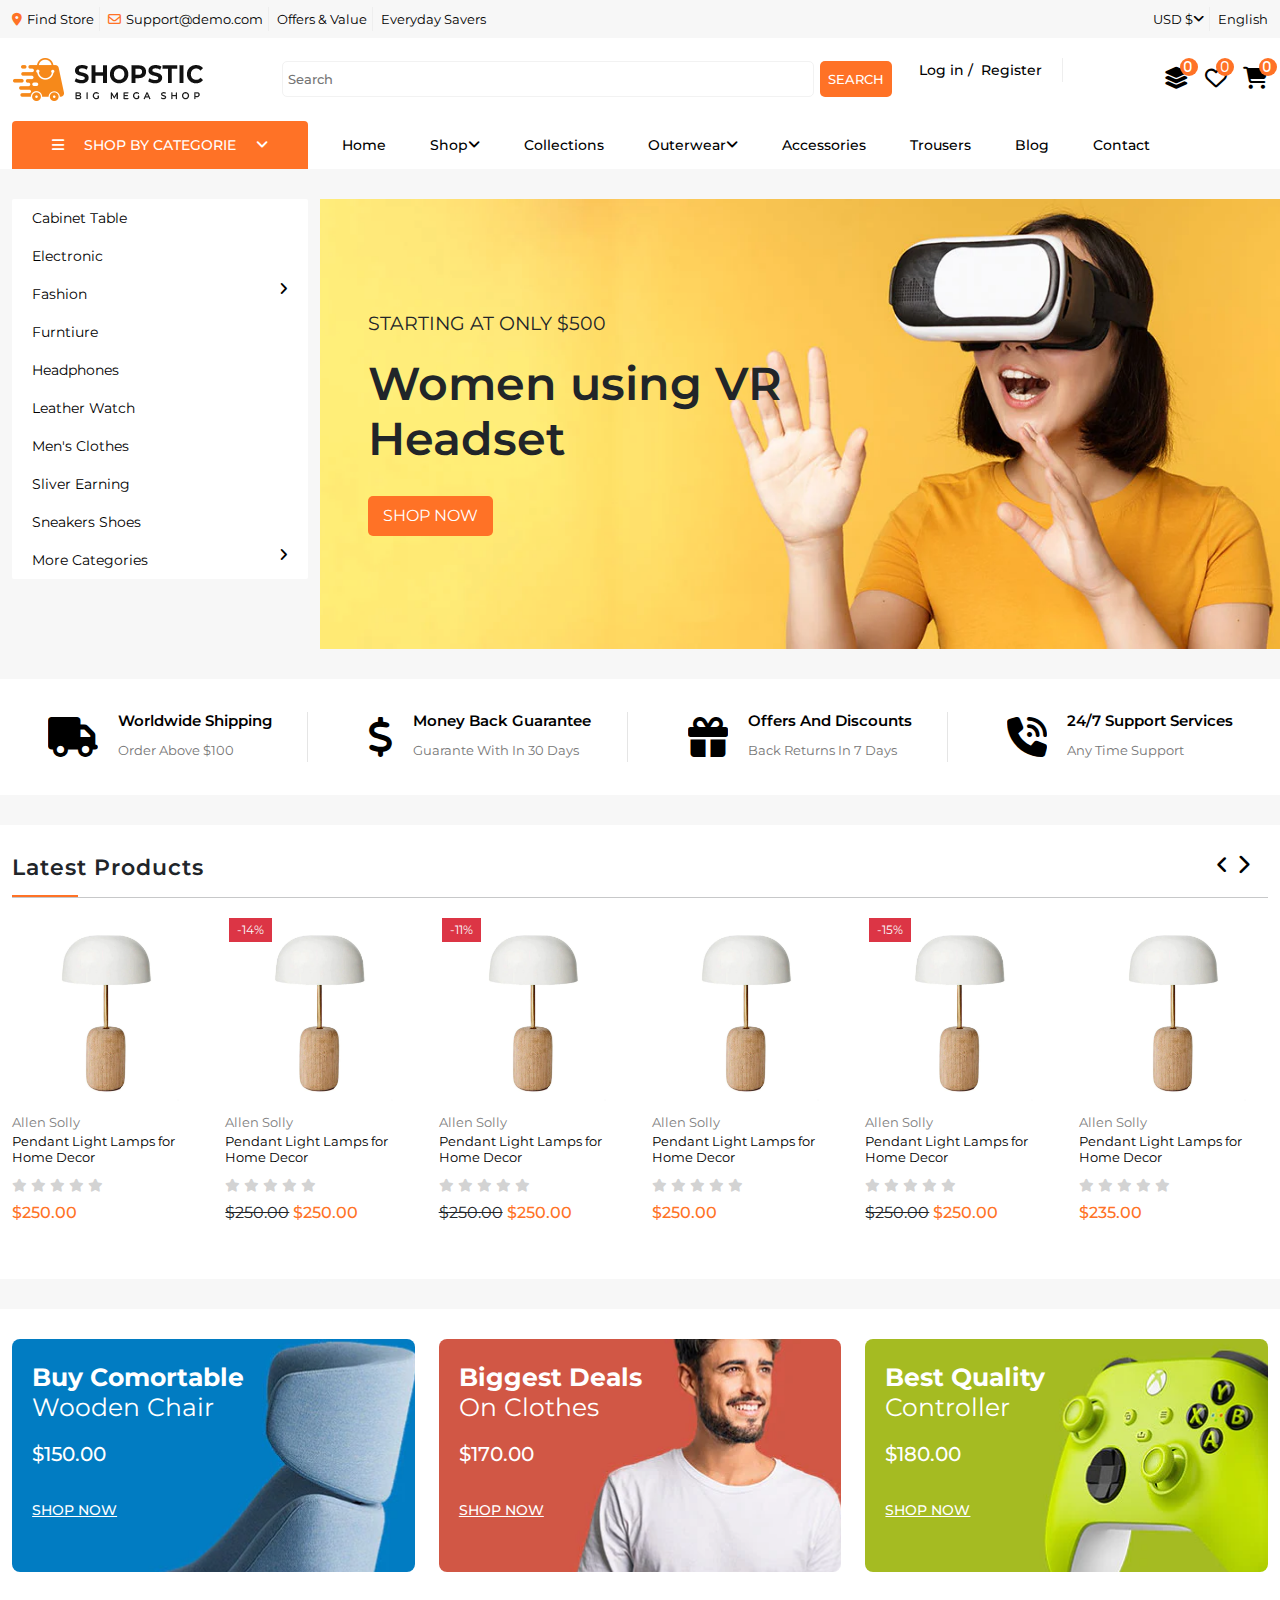
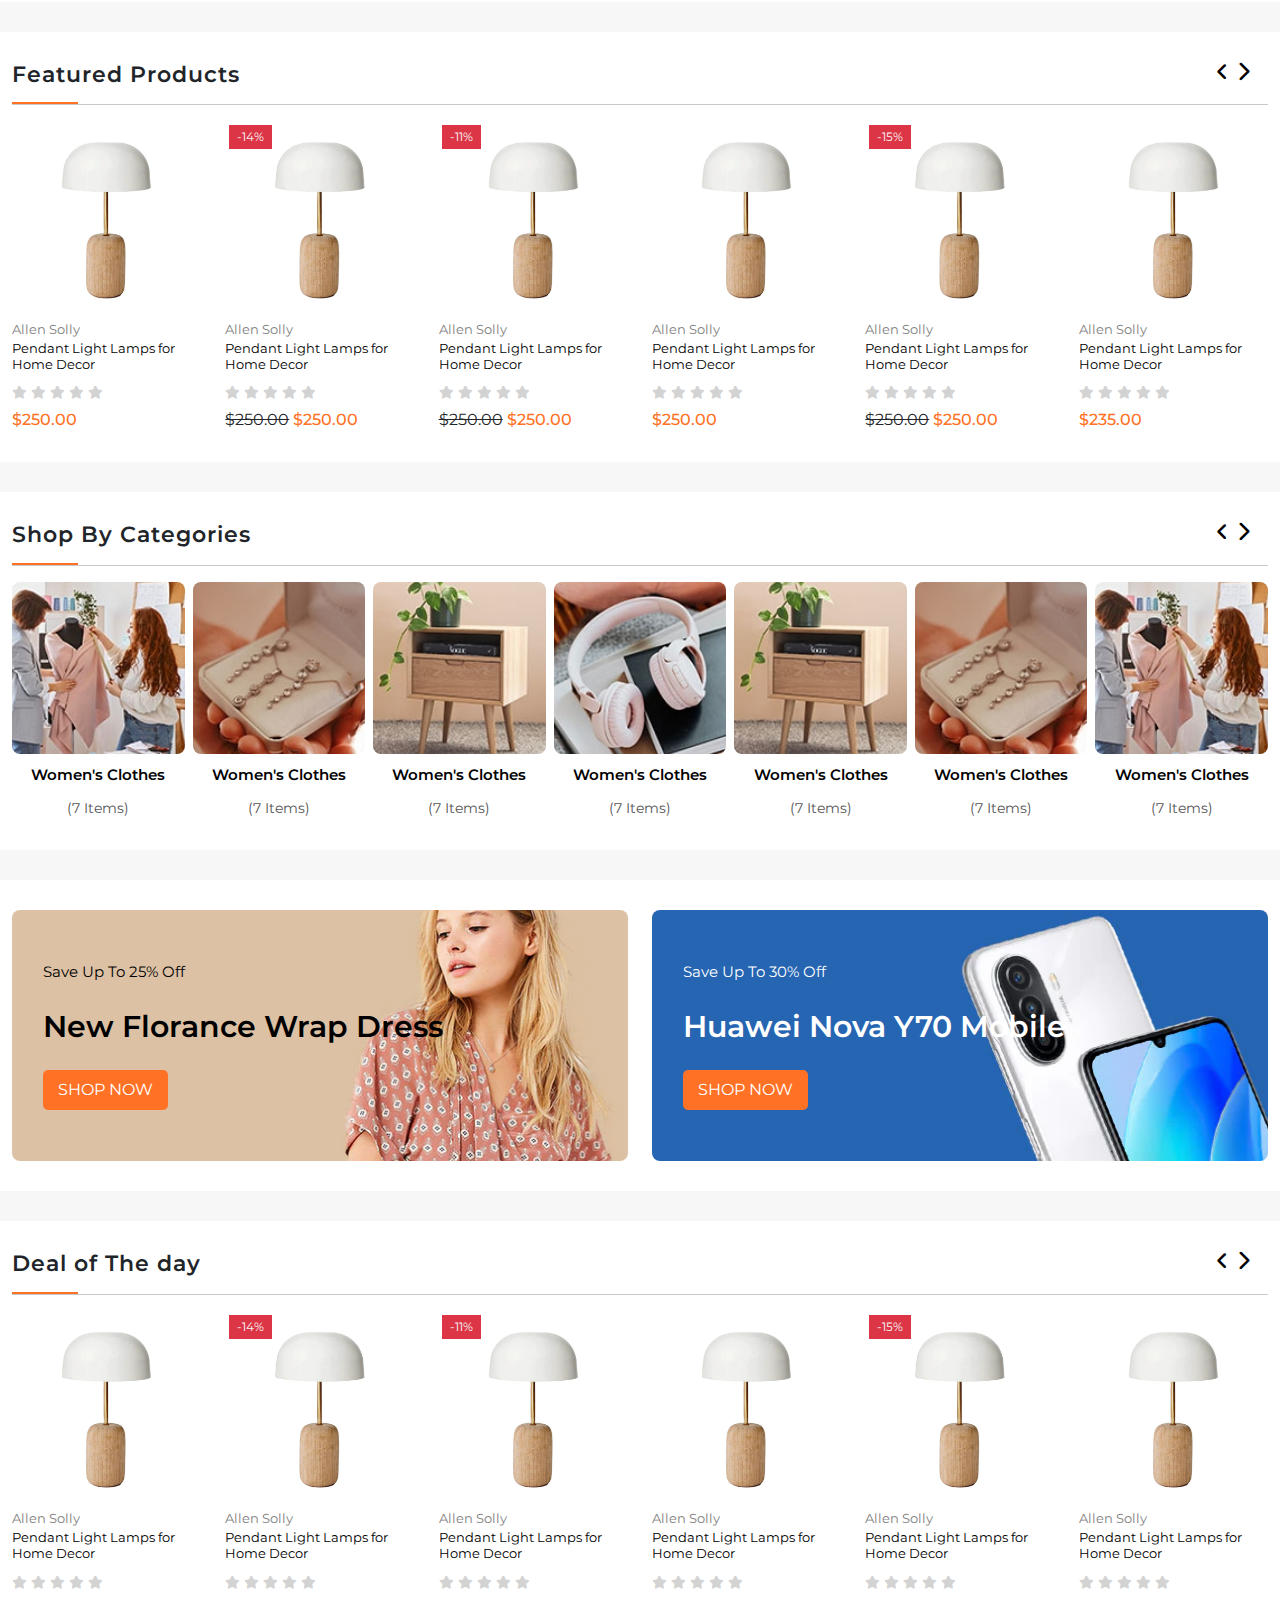
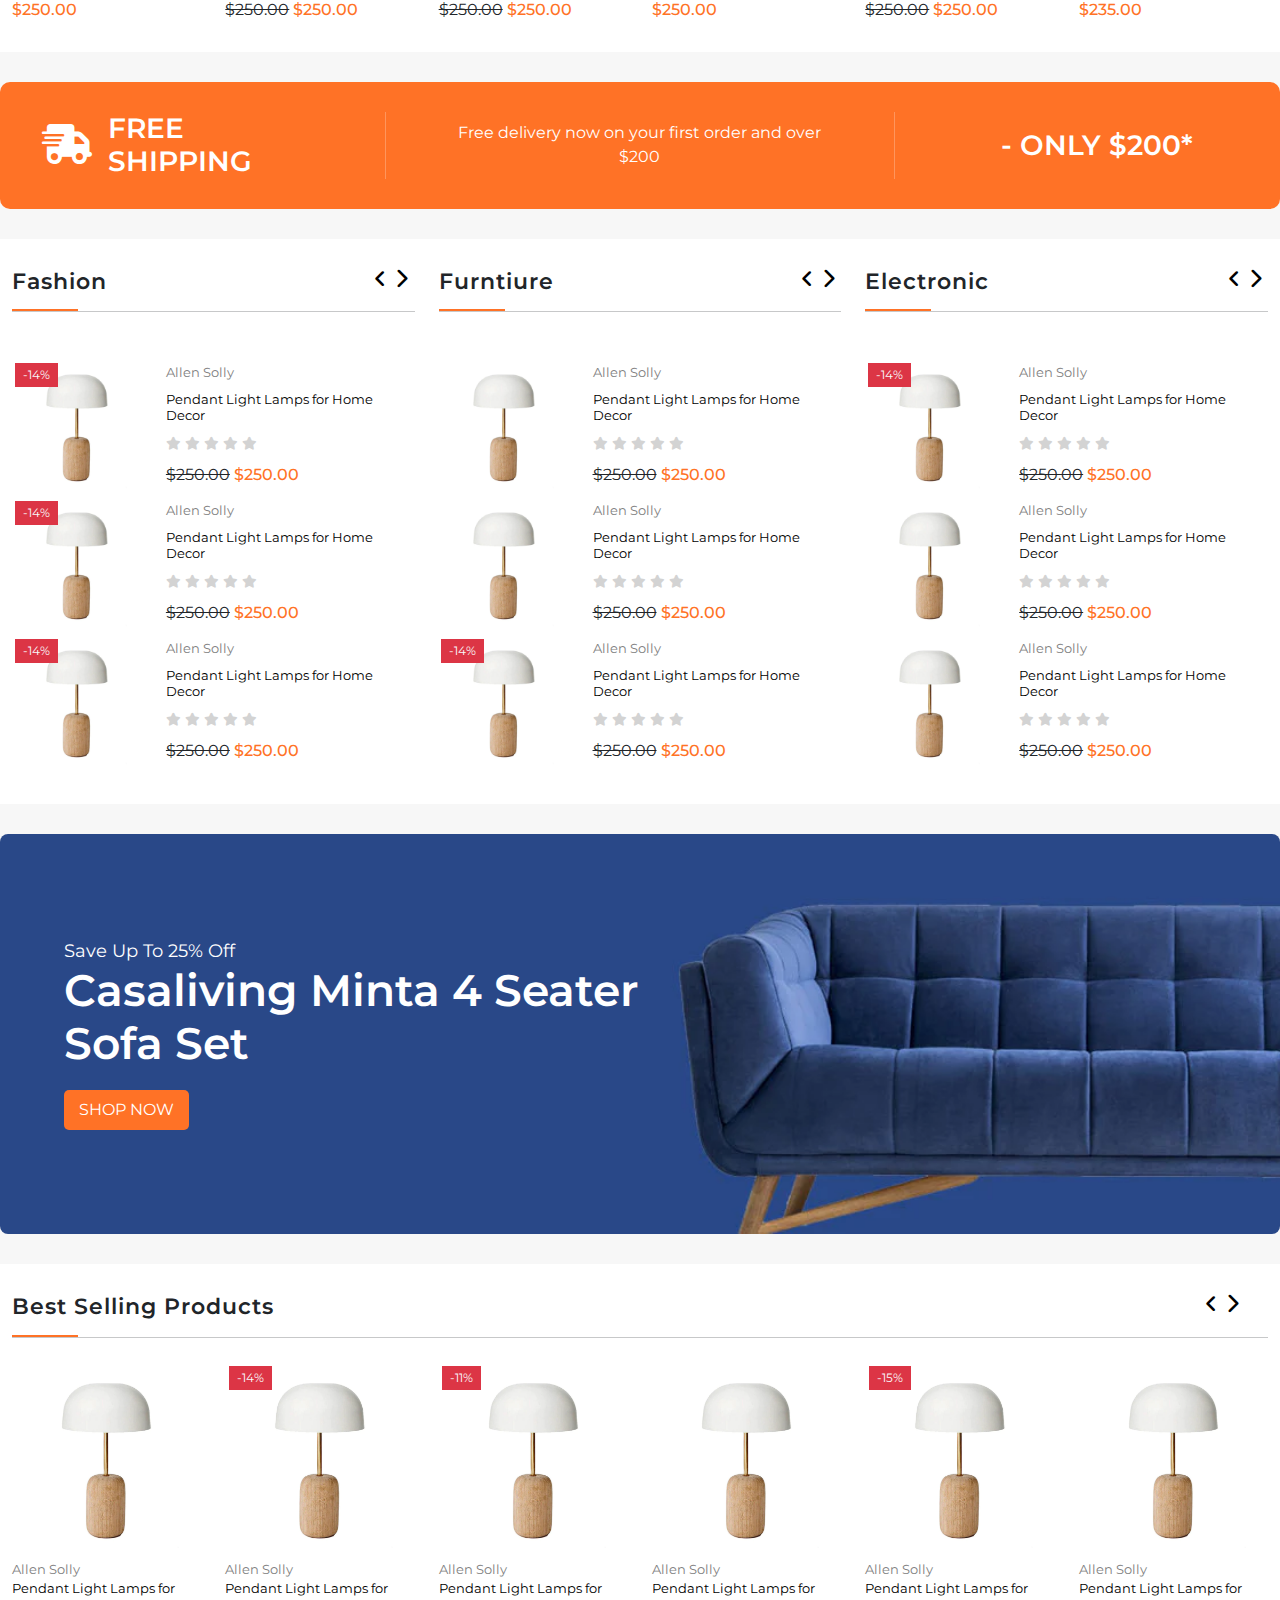
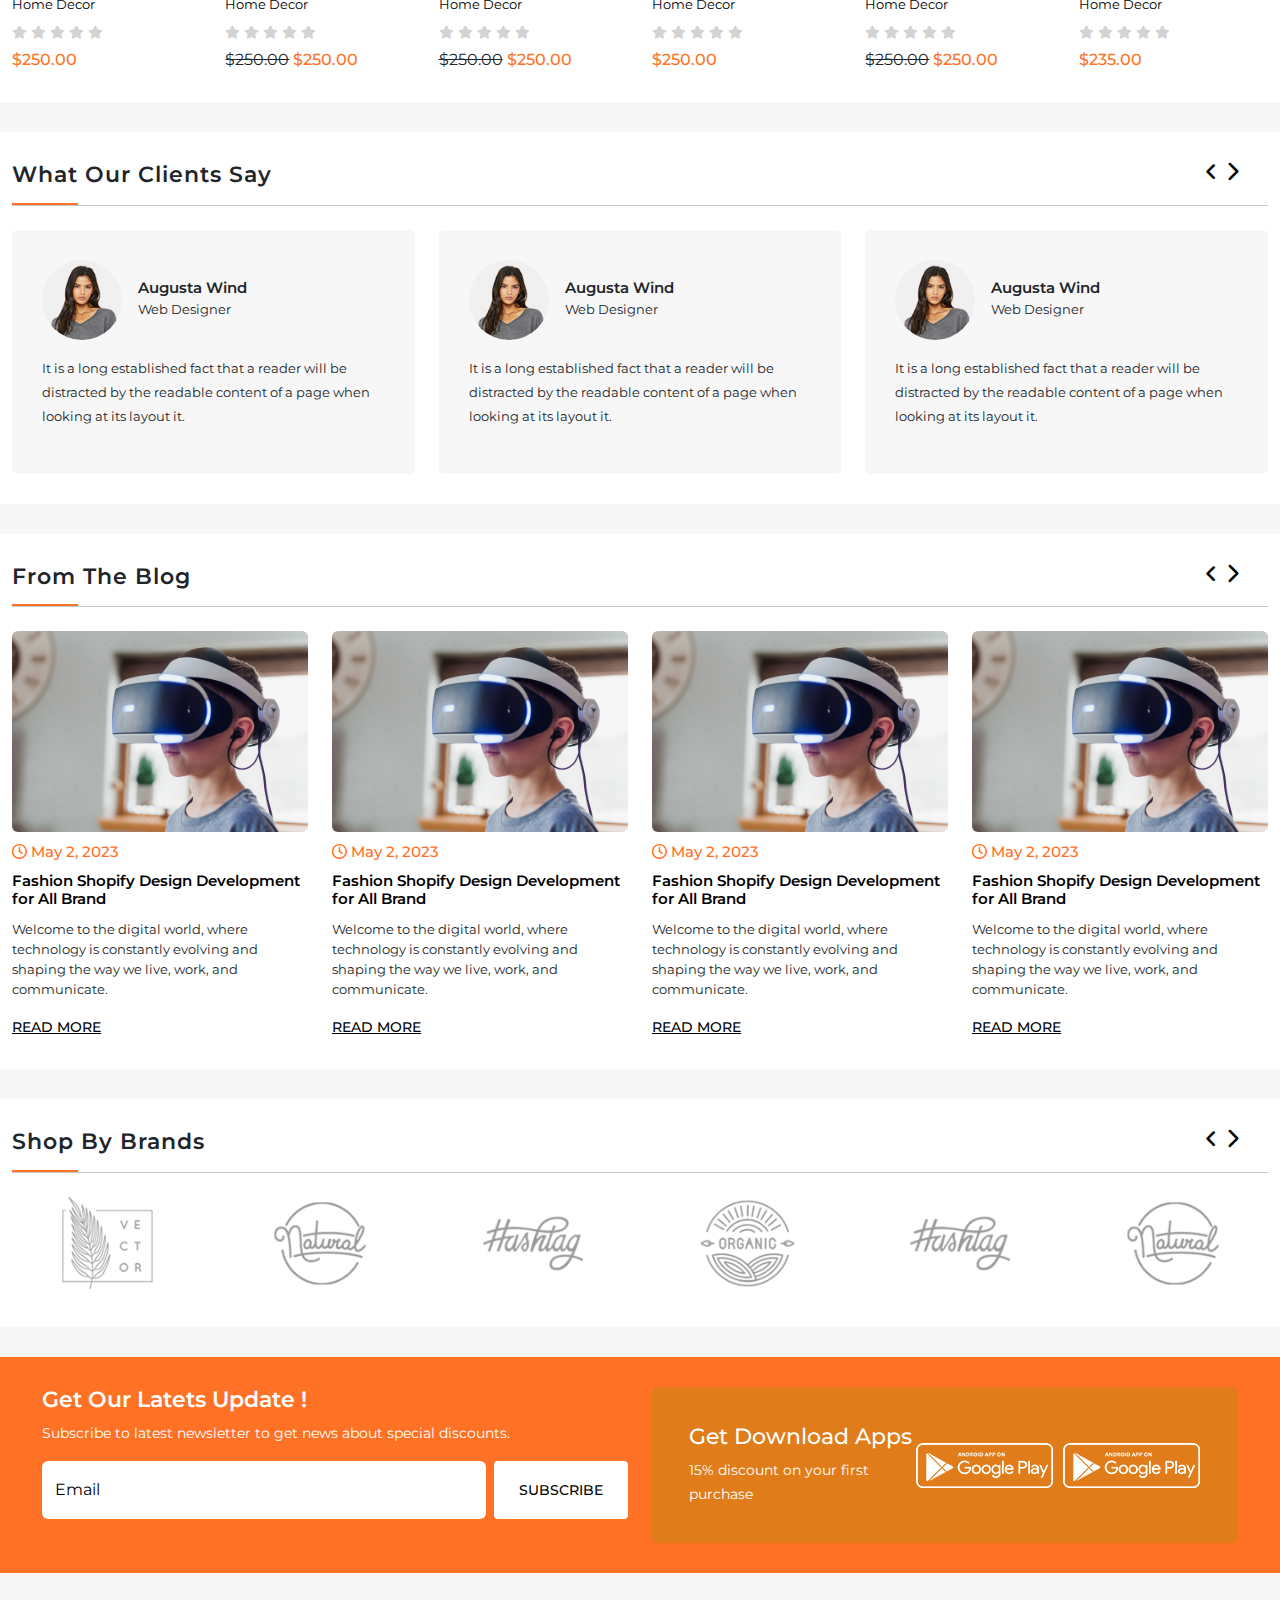
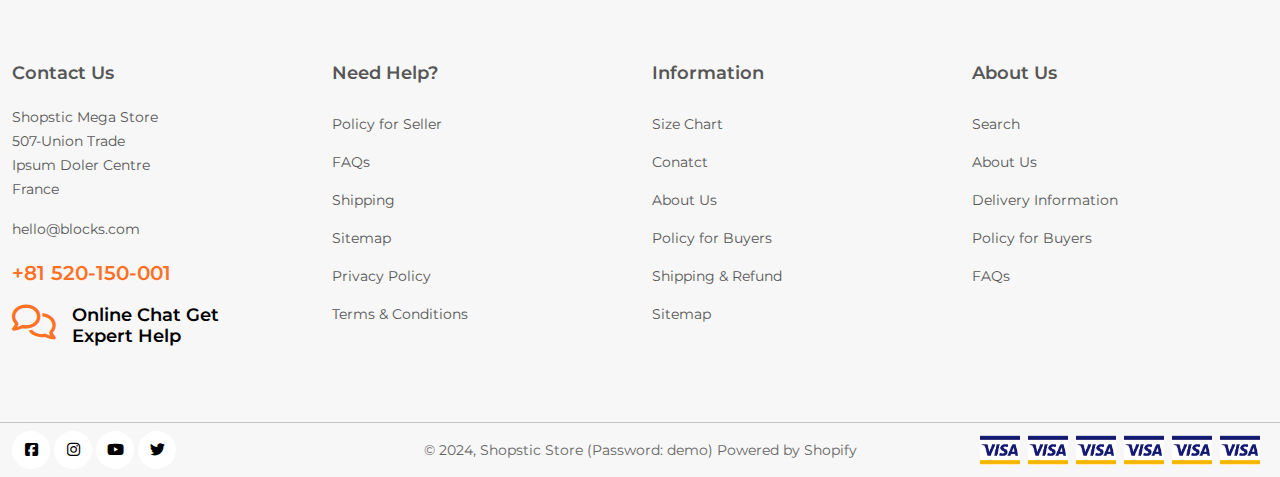
<file: index.html>
<!DOCTYPE html>
<html lang="en">

<head>
    <meta charset="UTF-8">
    <meta name="viewport" content="width=device-width, initial-scale=1.0">
    <title>Shopstic</title>
    <link rel="preconnect" href="https://fonts.googleapis.com">
    <link rel="preconnect" href="https://fonts.gstatic.com" crossorigin>
    <link href="https://fonts.googleapis.com/css2?family=Montserrat:wght@400;500;600;700&display=swap" rel="stylesheet">
    <link rel="preconnect" href="https://fonts.googleapis.com">
    <link rel="preconnect" href="https://fonts.gstatic.com" crossorigin>
    <link
        href="https://fonts.googleapis.com/css2?family=Arimo:ital,wght@0,400..700;1,400..700&family=Roboto&display=swap"
        rel="stylesheet">
    <link rel="stylesheet" href="css/all.css">
    <link rel="stylesheet" href="css/bootstrap.css">
    <link rel="stylesheet" href="css/style.css">
</head>

<body>
    <!-- infobar end -->
    <div id="infobar">
        <div class="container">
            <div class="row">
                <div class="col-md-8 d-none d-lg-block">
                    <ul class="d-flex gap-2">
                        <li><a href=""><i class="fa-solid fa-location-dot"></i>Find Store</a></li>
                        <li><a href=""><i class="fa-regular fa-envelope"></i>Support@demo.com</a></li>
                        <li><a href="">Offers & Value</a></li>
                        <li><a href="">Everyday Savers</a></li>
                    </ul>
                </div>
                <div class="col-md-4 mx-auto">
                    <ul class="d-flex gap-2 justify-content-lg-end justify-content-center">
                        <li><a href="">USD $<i class="fa-solid fa-angle-down"></i></a></li>
                        <li><a href="">English</a></li>
                    </ul>
                </div>
            </div>
        </div>
    </div>
    <!-- infobar end -->
    <header class="position-sticky top-0 start-0 z-3">
        <div class="container">
            <div class="row">
                <div class="col-6 col-md-2">
                    <img src="images/logo.png" alt="">
                </div>
                <div class="col-md-6 ms-auto d-flex align-items-center d-none d-lg-block">
                    <div id="search-box" class="d-flex flex-lg-grow-1 mx-auto">
                        <input type="search" placeholder="Search" class="w-100 w-lg-25">
                        <input type="button" value="Search">
                    </div>
                </div>
                <div class="col-md-2 d-flex align-items-center justify-content-end d-none d-lg-block">
                    <ul class="d-flex gap-2 align-items-center">
                        <li><a href="login.html" id="log-in">Log in /</a></li>
                        <li><a href="register.html" id="sign-up">Register</a></li>
                    </ul>
                </div>
                <div class="col-6 col-md-1 d-flex align-items-center justify-content-end ms-auto">
                    <ul id="product-cart-links" class="d-flex gap-sm-3">
                        <li><a href="" class="fa-solid fa-magnifying-glass d-block d-lg-none mx-1"></a></li>
                        <li><a href="" class="fa-regular fa-user d-block d-lg-none"></a></li>
                        <li><a href="" class="fa-solid fa-layer-group d-none d-sm-block"><span
                                    class="cart-count">0</span></a></li>
                        <li><a href="" class="fa-regular fa-heart d-none d-sm-block"><span
                                    class="cart-count">0</span></a></li>
                        <li><a href="" class="fa-solid fa-cart-shopping"><span class="cart-count">0</span></a></li>
                    </ul>
                </div>
            </div>
        </div>
    </header>
    <nav>
        <div class="container">
            <div class="row">
                <div class="col-sm-3 col-11">
                    <a href="" id="product-categories" class="h-100 d-flex align-items-center justify-content-center"><i
                            class="fa-solid fa-bars"></i>Shop By Categorie<i class="fa-solid fa-angle-down"></i></a>
                </div>
                <div class="col-8 d-none d-lg-block">
                    <ul id="nav-links" class="d-flex gap-4 flex-wrap align-items-center">
                        <li><a href="index.html">Home</a></li>
                        <li><a href="product-gallery.html">Shop<i class="fa-solid fa-angle-down"></i></a>
                        <ul class="dropdown-menu">
                            <li>
                                <ul class="mega-menu">
                                    <li><h2><a href="">Casual Wear</a></h2></li>
                                    <li><a href="">Jeans & Shirts</a></li>
                                    <li><a href="">Kid Accessories</a></li>
                                    <li><a href="">Kid Clothes</a></li>
                                    <li><a href="">Women's Fashion</a></li>
                                </ul>
                            </li>
                            <li> <ul class="mega-menu">
                                <li><h2><a href="">Home Decore</a></h2></li>
                                <li><a href="">Cabinet Table</a></li>
                                <li><a href="">wall Decor</a></li>
                                <li><a href="">Rugs & Curtains</a></li>
                                <li><a href="">Kitchen & Dining</a></li>
                            </ul></li>
                            <li> <ul class="mega-menu">
                                    <li><h2><a href="">Electronic</a></h2></li>
                                    <li><a href="">Leather Watch</a></li>
                                    <li><a href="">Phone & Tablet</a></li>
                                    <li><a href="">Television & Game</a></li>
                                    <li><a href="">Headphones</a></li>
                                </ul></li>
                            <li> <ul class="mega-menu">
                                    <li><h2><a href="">Fashion</a></h2></li>
                                    <li><a href="">Women's Clothes</a></li>
                                    <li><a href="">Casual Wear</a></li>
                                    <li><a href="">Ethnic Wear</a></li>
                                    <li><a href="">Leather Watch</a></li>
                                </ul></li>
                        </ul>
                        </li>
                        <li><a href="collection.html">Collections</a></li>
                        <li><a href="product-gallery.html">Outerwear<i class="fa-solid fa-angle-down"></i></a></li>
                        <li><a href="product-gallery.html">Accessories</a></li>
                        <li><a href="product-gallery.html">Trousers</a></li>
                        <li><a href="post.html">Blog</a></li>
                        <li><a href="contact.html">Contact</a></li>
                    </ul>
                </div>
                <div class="col-1 ms-auto d-block d-lg-none d-flex align-items-center">
                    <a href="" class="fa-solid fa-bars text-black"></a>
                </div>
            </div>
    </nav>
    <!-- main banner -->
    <main>
        <div class="container">
            <div class="row">
                <div class="col-xl-3 d-none d-xl-block">
                    <ul id="product-categories-links">
                        <li><a href="">Cabinet Table</a></li>
                        <li><a href="">Electronic</a></li>
                        <li><a href="">Fashion<i class="fa-solid fa-angle-right float-end"></i></a></li>
                        <li><a href="">Furntiure</a></li>
                        <li><a href="">Headphones</a></li>
                        <li><a href="">Leather Watch</a></li>
                        <li><a href="">Men's Clothes</a></li>
                        <li><a href="">Sliver Earning</a></li>
                        <li><a href="">Sneakers Shoes</a></li>
                        <li><a href="">More Categories<i class="fa-solid fa-angle-right float-end"></i></a></li>
                    </ul>
                </div>
                <div class="col-xl-9 p-0">
                    <div id="banner" class="d-flex align-items-center">
                        <div class="d-flex h-100">
                            <img src="images/main-banner-1.webp" alt="" class="img-fluid h-100">
                            <img src="images/main-banner-2.webp" alt="" class="img-fluid sec-banner-img h-100">
                        </div>
                        <div class="banner-heading">
                            <span class="tagline">Starting At Only $500</span>
                            <h1>Women using VR Headset</h1>
                            <a href="product-gallery.htm21l">Shop Now</a>
                        </div>
                    </div>
                </div>
            </div>
        </div>
    </main>
    <div class="container">
        <div id="servicebox-1" class="row">
            <div class="col-lg-3 col-sm-6">
                <a href="" class="services d-flex flex-column flex-md-row justify-content-center align-items-center">
                    <div class="service-icon d-flex gap-2">
                        <i class="fa-solid fa-truck up"></i>
                        <i class="fa-solid fa-truck i-color"></i>
                    </div>
                    <div class="services-title">
                        <h3>Worldwide Shipping</h3>
                        <span>Order Above $100</span>
                    </div>
                </a>
            </div>
            <div class="col-lg-3 col-sm-6">
                <a href="" class="services d-flex flex-column flex-md-row justify-content-center align-items-center">
                    <div class="service-icon d-flex gap-2">
                        <i class="fa-solid fa-dollar-sign up"></i>
                        <i class="fa-solid fa-dollar-sign i-color"></i>
                    </div>
                    <div class="services-title">
                        <h3>Money Back Guarantee</h3>
                        <span>Guarante With In 30 Days</span>
                    </div>
                </a>
            </div>
            <div class="col-lg-3 col-sm-6">
                <a href="" class="services d-flex flex-column flex-md-row justify-content-center align-items-center">
                    <div class="service-icon d-flex gap-2">
                        <i class="fa-solid fa-gift up"></i>
                        <i class="fa-solid fa-gift i-color"></i>
                    </div>
                    <div class="services-title">
                        <h3>Offers And Discounts</h3>
                        <span>Back Returns In 7 Days</span>
                    </div>
                </a>
            </div>
            <div class="col-lg-3 col-sm-6">
                <a href="" class="services d-flex flex-column flex-md-row justify-content-center align-items-center">
                    <div class="service-icon d-flex gap-2">
                        <i class="fa-solid fa-phone-volume up"></i>
                        <i class="fa-solid fa-phone-volume i-color"></i>
                    </div>
                    <div class="services-title">
                        <h3>24/7 Support Services</h3>
                        <span>Any Time Support</span>
                    </div>
                </a>
            </div>
        </div>
    </div>
    <section class="container product-box">
        <div class="row">
            <div class="col sec-heading ">
                <h2 class="m-0">Latest Products</h2>
                <div class="slide-btn d-flex gap-2 float-end">
                    <a href="" class="fa-solid fa-angle-left"></a>
                    <a href="" class="fa-solid fa-chevron-right"></a>
                </div>
                <hr>
            </div>
        </div>
        <div class="row">
            <div class="col-xl-2 col-md-3 col-sm-4">
                <div class="products position-relative">
                    <div class="product-img">
                        <img src="images/product.webp" class="img-fluid show-img" alt="">
                        <img src="images/product-img.webp" class="img-fluid hover-img" alt="">
                        <ul class="product-attributes">
                            <li><a href="" class="fa-regular fa-heart"></a></li>
                            <li><a href="" class="fa-solid fa-layer-group"></a></li>
                            <li><a href="" class="fa-solid fa-expand"></a></li>
                        </ul>
                        <ul class="variant-color d-flex gap-2">
                            <li><a href="" class="bg-success"></a></li>
                            <li><a href="" class="bg-danger"></a></li>
                            <li><a href="" class="bg-dark-subtle"></a></li>
                        </ul>
                    </div>
                    <div class="product-details">
                        <span class="brand-name">Allen Solly</span>
                        <h3>Pendant Light Lamps for Home Decor</h3>
                        <ul class="rating mb-1 hstack gap-1">
                            <li><a href="" class="fa-solid fa-star"></a></li>
                            <li><a href="" class="fa-solid fa-star"></a></li>
                            <li><a href="" class="fa-solid fa-star"></a></li>
                            <li><a href="" class="fa-solid fa-star"></a></li>
                            <li><a href="" class="fa-solid fa-star"></a></li>
                        </ul>
                        <span class="actual-price">$250.00</span>
                    </div>
                    <a href="puduct.html" class="stretched-link"></a>
                </div>
            </div>
            <div class="col-xl-2 col-md-3 col-sm-4 d-none d-sm-block">
                <div class="products">
                    <div class="product-img">
                        <img src="images/product.webp" class="img-fluid show-img" alt="">
                        <img src="images/product-img.webp" class="img-fluid hover-img" alt="">
                        <span class="discount text-light bg-danger">-14%</span>
                        <ul class="product-attributes">
                            <li><a href="" class="fa-regular fa-heart"></a></li>
                            <li><a href="" class="fa-solid fa-layer-group"></a></li>
                            <li><a href="" class="fa-solid fa-expand"></a></li>
                        </ul>
                        <ul class="variant-color d-flex gap-2">
                            <li><a href="" class="bg-success"></a></li>
                            <li><a href="" class="bg-danger"></a></li>
                            <li><a href="" class="bg-dark-subtle"></a></li>
                        </ul>
                    </div>
                    <div class="product-details">
                        <span class="brand-name">Allen Solly</span>
                        <h3>Pendant Light Lamps for Home Decor</h3>
                        <ul class="rating mb-1 hstack gap-1">
                            <li><a href="" class="fa-solid fa-star"></a></li>
                            <li><a href="" class="fa-solid fa-star"></a></li>
                            <li><a href="" class="fa-solid fa-star"></a></li>
                            <li><a href="" class="fa-solid fa-star"></a></li>
                            <li><a href="" class="fa-solid fa-star"></a></li>
                        </ul>
                        <del class="cutoff-price">$250.00</del>
                        <span class="actual-price">$250.00</span>
                    </div>
                </div>
            </div>
            <div class="col-xl-2 col-md-3 col-sm-4 d-none d-sm-block">
                <div class="products">
                    <div class="product-img">
                        <img src="images/product.webp" class="img-fluid show-img" alt="">
                        <img src="images/product-img.webp" class="img-fluid hover-img" alt="">
                        <span class="discount text-light bg-danger">-11%</span>
                        <ul class="product-attributes">
                            <li><a href="" class="fa-regular fa-heart"></a></li>
                            <li><a href="" class="fa-solid fa-layer-group"></a></li>
                            <li><a href="" class="fa-solid fa-expand"></a></li>
                        </ul>
                        <ul class="variant-color d-flex gap-2">
                            <li><a href="" class="bg-success"></a></li>
                            <li><a href="" class="bg-danger"></a></li>
                            <li><a href="" class="bg-dark-subtle"></a></li>
                        </ul>
                    </div>
                    <div class="product-details">
                        <span class="brand-name">Allen Solly</span>
                        <h3>Pendant Light Lamps for Home Decor</h3>
                        <ul class="rating mb-1 hstack gap-1">
                            <li><a href="" class="fa-solid fa-star"></a></li>
                            <li><a href="" class="fa-solid fa-star"></a></li>
                            <li><a href="" class="fa-solid fa-star"></a></li>
                            <li><a href="" class="fa-solid fa-star"></a></li>
                            <li><a href="" class="fa-solid fa-star"></a></li>
                        </ul>
                        <del class="cutoff-price">$250.00</del>
                        <span class="actual-price">$250.00</span>
                    </div>
                </div>
            </div>
            <div class="col-xl-2 col-md-3 d-none d-md-block">
                <div class="products">
                    <div class="product-img">
                        <img src="images/product.webp" class="img-fluid show-img" alt="">
                        <img src="images/product-img.webp" class="img-fluid hover-img" alt="">
                        <ul class="product-attributes">
                            <li><a href="" class="fa-regular fa-heart"></a></li>
                            <li><a href="" class="fa-solid fa-layer-group"></a></li>
                            <li><a href="" class="fa-solid fa-expand"></a></li>
                        </ul>
                        <ul class="variant-color d-flex gap-2">
                            <li><a href="" class="bg-success"></a></li>
                            <li><a href="" class="bg-danger"></a></li>
                            <li><a href="" class="bg-dark-subtle"></a></li>
                        </ul>
                    </div>
                    <div class="product-details">
                        <span class="brand-name">Allen Solly</span>
                        <h3>Pendant Light Lamps for Home Decor</h3>
                        <ul class="rating mb-1 hstack gap-1">
                            <li><a href="" class="fa-solid fa-star"></a></li>
                            <li><a href="" class="fa-solid fa-star"></a></li>
                            <li><a href="" class="fa-solid fa-star"></a></li>
                            <li><a href="" class="fa-solid fa-star"></a></li>
                            <li><a href="" class="fa-solid fa-star"></a></li>
                        </ul>
                        <span class="actual-price">$250.00</span>
                    </div>
                </div>
            </div>
            <div class="col-xl-2 d-none d-xl-block">
                <div class="products">
                    <div class="product-img">
                        <img src="images/product.webp" class="img-fluid show-img" alt="">
                        <img src="images/product-img.webp" class="img-fluid hover-img" alt="">
                        <span class="discount text-light bg-danger">-15%</span>
                        <ul class="product-attributes">
                            <li><a href="" class="fa-regular fa-heart"></a></li>
                            <li><a href="" class="fa-solid fa-layer-group"></a></li>
                            <li><a href="" class="fa-solid fa-expand"></a></li>
                        </ul>
                        <ul class="variant-color d-flex gap-2">
                            <li><a href="" class="bg-success"></a></li>
                            <li><a href="" class="bg-danger"></a></li>
                            <li><a href="" class="bg-dark-subtle"></a></li>
                        </ul>
                    </div>
                    <div class="product-details">
                        <span class="brand-name">Allen Solly</span>
                        <h3>Pendant Light Lamps for Home Decor</h3>
                        <ul class="rating mb-1 hstack gap-1">
                            <li><a href="" class="fa-solid fa-star"></a></li>
                            <li><a href="" class="fa-solid fa-star"></a></li>
                            <li><a href="" class="fa-solid fa-star"></a></li>
                            <li><a href="" class="fa-solid fa-star"></a></li>
                            <li><a href="" class="fa-solid fa-star"></a></li>
                        </ul>
                        <del class="cutoff-price">$250.00</del>
                        <span class="actual-price">$250.00</span>
                    </div>
                </div>
            </div>
            <div class="col-xl-2 d-none d-xl-block">
                <div class="products">
                    <div class="product-img">
                        <img src="images/product.webp" class="img-fluid show-img" alt="">
                        <img src="images/product-img.webp" class="img-fluid hover-img" alt="">
                        <ul class="product-attributes">
                            <li><a href="" class="fa-regular fa-heart"></a></li>
                            <li><a href="" class="fa-solid fa-layer-group"></a></li>
                            <li><a href="" class="fa-solid fa-expand"></a></li>
                        </ul>
                        <ul class="variant-color d-flex gap-2">
                            <li><a href="" class="bg-success"></a></li>
                            <li><a href="" class="bg-danger"></a></li>
                            <li><a href="" class="bg-dark-subtle"></a></li>
                        </ul>
                    </div>
                    <div class="product-details">
                        <span class="brand-name">Allen Solly</span>
                        <h3>Pendant Light Lamps for Home Decor</h3>
                        <ul class="rating mb-1 hstack gap-1">
                            <li><a href="" class="fa-solid fa-star"></a></li>
                            <li><a href="" class="fa-solid fa-star"></a></li>
                            <li><a href="" class="fa-solid fa-star"></a></li>
                            <li><a href="" class="fa-solid fa-star"></a></li>
                            <li><a href="" class="fa-solid fa-star"></a></li>
                        </ul>
                        <span class="actual-price">$235.00</span>
                    </div>
                </div>
            </div>
        </div>
    </section>
    <section class="container">
        <div class="row ">
            <div class="col-md-4 d-flex justify-content-center">
                <div class="product-snippet overflow-hidden">
                    <a href=""><img src="images/sub-banner-1.webp" class="img-fluid" alt=""></a>
                    <div class="offer-head">
                        <h3 class="mb-0">Buy Comortable</h3>
                        <h4>Wooden Chair</h4>
                        <span class="offer-price">$150.00</span>
                        <a href="" class="shop-action">Shop Now</a>
                    </div>
                </div>
            </div>
            <div class="col-md-4 d-flex justify-content-center">
                <div class="product-snippet overflow-hidden">
                    <a href=""><img src="images/sub-banner-2.webp" class="img-fluid w-100 h-100" alt=""></a>
                    <div class="offer-head">
                        <h3 class="mb-0">Biggest Deals</h3>
                        <h4>On Clothes</h4>
                        <span class="offer-price">$170.00</span>
                        <a href="" class="shop-action">Shop Now</a>
                    </div>
                </div>
            </div>
            <div class="col-md-4 d-flex justify-content-center">
                <div class="product-snippet overflow-hidden">
                    <a href=""><img src="images/sub-banner-3.webp" class="img-fluid" alt=""></a>
                    <div class="offer-head">
                        <h3 class="mb-0">Best Quality</h3>
                        <h4>Controller</h4>
                        <span class="offer-price">$180.00</span>
                        <a href="" class="shop-action">Shop Now</a>
                    </div>
                </div>
            </div>
        </div>
    </section>
    <!-- featured product -->
    <section class="container product-box">
        <div class="row">
            <div class="col sec-heading ">
                <h2 class="m-0">Featured Products</h2>
                <div class="slide-btn d-flex gap-2 float-end">
                    <a href="" class="fa-solid fa-angle-left"></a>
                    <a href="" class="fa-solid fa-chevron-right"></a>
                </div>
                <hr>
            </div>
        </div>
        <div class="row">
            <div class="col-xl-2 col-md-3 col-sm-4">
                <div class="products">
                    <div class="product-img">
                        <img src="images/product.webp" class="img-fluid show-img" alt="">
                        <img src="images/product-img.webp" class="img-fluid hover-img" alt="">
                        <ul class="product-attributes">
                            <li><a href="" class="fa-regular fa-heart"></a></li>
                            <li><a href="" class="fa-solid fa-layer-group"></a></li>
                            <li><a href="" class="fa-solid fa-expand"></a></li>
                        </ul>
                        <ul class="variant-color d-flex gap-2">
                            <li><a href="" class="bg-success"></a></li>
                            <li><a href="" class="bg-danger"></a></li>
                            <li><a href="" class="bg-dark-subtle"></a></li>
                        </ul>
                    </div>
                    <div class="product-details">
                        <span class="brand-name">Allen Solly</span>
                        <h3>Pendant Light Lamps for Home Decor</h3>
                        <ul class="rating mb-1 hstack gap-1">
                            <li><a href="" class="fa-solid fa-star"></a></li>
                            <li><a href="" class="fa-solid fa-star"></a></li>
                            <li><a href="" class="fa-solid fa-star"></a></li>
                            <li><a href="" class="fa-solid fa-star"></a></li>
                            <li><a href="" class="fa-solid fa-star"></a></li>
                        </ul>
                        <span class="actual-price">$250.00</span>
                    </div>
                </div>
            </div>
            <div class="col-xl-2 col-md-3 col-sm-4 d-none d-sm-block">
                <div class="products">
                    <div class="product-img">
                        <img src="images/product.webp" class="img-fluid show-img" alt="">
                        <img src="images/product-img.webp" class="img-fluid hover-img" alt="">
                        <span class="discount text-light bg-danger">-14%</span>
                        <ul class="product-attributes">
                            <li><a href="" class="fa-regular fa-heart"></a></li>
                            <li><a href="" class="fa-solid fa-layer-group"></a></li>
                            <li><a href="" class="fa-solid fa-expand"></a></li>
                        </ul>
                        <ul class="variant-color d-flex gap-2">
                            <li><a href="" class="bg-success"></a></li>
                            <li><a href="" class="bg-danger"></a></li>
                            <li><a href="" class="bg-dark-subtle"></a></li>
                        </ul>
                    </div>
                    <div class="product-details">
                        <span class="brand-name">Allen Solly</span>
                        <h3>Pendant Light Lamps for Home Decor</h3>
                        <ul class="rating mb-1 hstack gap-1">
                            <li><a href="" class="fa-solid fa-star"></a></li>
                            <li><a href="" class="fa-solid fa-star"></a></li>
                            <li><a href="" class="fa-solid fa-star"></a></li>
                            <li><a href="" class="fa-solid fa-star"></a></li>
                            <li><a href="" class="fa-solid fa-star"></a></li>
                        </ul>
                        <del class="cutoff-price">$250.00</del>
                        <span class="actual-price">$250.00</span>
                    </div>
                </div>
            </div>
            <div class="col-xl-2 col-md-3 col-sm-4 d-none d-sm-block">
                <div class="products">
                    <div class="product-img">
                        <img src="images/product.webp" class="img-fluid show-img" alt="">
                        <img src="images/product-img.webp" class="img-fluid hover-img" alt="">
                        <span class="discount text-light bg-danger">-11%</span>
                        <ul class="product-attributes">
                            <li><a href="" class="fa-regular fa-heart"></a></li>
                            <li><a href="" class="fa-solid fa-layer-group"></a></li>
                            <li><a href="" class="fa-solid fa-expand"></a></li>
                        </ul>
                        <ul class="variant-color d-flex gap-2">
                            <li><a href="" class="bg-success"></a></li>
                            <li><a href="" class="bg-danger"></a></li>
                            <li><a href="" class="bg-dark-subtle"></a></li>
                        </ul>
                    </div>
                    <div class="product-details">
                        <span class="brand-name">Allen Solly</span>
                        <h3>Pendant Light Lamps for Home Decor</h3>
                        <ul class="rating mb-1 hstack gap-1">
                            <li><a href="" class="fa-solid fa-star"></a></li>
                            <li><a href="" class="fa-solid fa-star"></a></li>
                            <li><a href="" class="fa-solid fa-star"></a></li>
                            <li><a href="" class="fa-solid fa-star"></a></li>
                            <li><a href="" class="fa-solid fa-star"></a></li>
                        </ul>
                        <del class="cutoff-price">$250.00</del>
                        <span class="actual-price">$250.00</span>
                    </div>
                </div>
            </div>
            <div class="col-xl-2 col-md-3 d-none d-md-block">
                <div class="products">
                    <div class="product-img">
                        <img src="images/product.webp" class="img-fluid show-img" alt="">
                        <img src="images/product-img.webp" class="img-fluid hover-img" alt="">
                        <ul class="product-attributes">
                            <li><a href="" class="fa-regular fa-heart"></a></li>
                            <li><a href="" class="fa-solid fa-layer-group"></a></li>
                            <li><a href="" class="fa-solid fa-expand"></a></li>
                        </ul>
                        <ul class="variant-color d-flex gap-2">
                            <li><a href="" class="bg-success"></a></li>
                            <li><a href="" class="bg-danger"></a></li>
                            <li><a href="" class="bg-dark-subtle"></a></li>
                        </ul>
                    </div>
                    <div class="product-details">
                        <span class="brand-name">Allen Solly</span>
                        <h3>Pendant Light Lamps for Home Decor</h3>
                        <ul class="rating mb-1 hstack gap-1">
                            <li><a href="" class="fa-solid fa-star"></a></li>
                            <li><a href="" class="fa-solid fa-star"></a></li>
                            <li><a href="" class="fa-solid fa-star"></a></li>
                            <li><a href="" class="fa-solid fa-star"></a></li>
                            <li><a href="" class="fa-solid fa-star"></a></li>
                        </ul>
                        <span class="actual-price">$250.00</span>
                    </div>
                </div>
            </div>
            <div class="col-xl-2 d-none d-xl-block">
                <div class="products">
                    <div class="product-img">
                        <img src="images/product.webp" class="img-fluid show-img" alt="">
                        <img src="images/product-img.webp" class="img-fluid hover-img" alt="">
                        <span class="discount text-light bg-danger">-15%</span>
                        <ul class="product-attributes">
                            <li><a href="" class="fa-regular fa-heart"></a></li>
                            <li><a href="" class="fa-solid fa-layer-group"></a></li>
                            <li><a href="" class="fa-solid fa-expand"></a></li>
                        </ul>
                        <ul class="variant-color d-flex gap-2">
                            <li><a href="" class="bg-success"></a></li>
                            <li><a href="" class="bg-danger"></a></li>
                            <li><a href="" class="bg-dark-subtle"></a></li>
                        </ul>
                    </div>
                    <div class="product-details">
                        <span class="brand-name">Allen Solly</span>
                        <h3>Pendant Light Lamps for Home Decor</h3>
                        <ul class="rating mb-1 hstack gap-1">
                            <li><a href="" class="fa-solid fa-star"></a></li>
                            <li><a href="" class="fa-solid fa-star"></a></li>
                            <li><a href="" class="fa-solid fa-star"></a></li>
                            <li><a href="" class="fa-solid fa-star"></a></li>
                            <li><a href="" class="fa-solid fa-star"></a></li>
                        </ul>
                        <del class="cutoff-price">$250.00</del>
                        <span class="actual-price">$250.00</span>
                    </div>
                </div>
            </div>
            <div class="col-xl-2 d-none d-xl-block">
                <div class="products">
                    <div class="product-img">
                        <img src="images/product.webp" class="img-fluid show-img" alt="">
                        <img src="images/product-img.webp" class="img-fluid hover-img" alt="">
                        <ul class="product-attributes">
                            <li><a href="" class="fa-regular fa-heart"></a></li>
                            <li><a href="" class="fa-solid fa-layer-group"></a></li>
                            <li><a href="" class="fa-solid fa-expand"></a></li>
                        </ul>
                        <ul class="variant-color d-flex gap-2">
                            <li><a href="" class="bg-success"></a></li>
                            <li><a href="" class="bg-danger"></a></li>
                            <li><a href="" class="bg-dark-subtle"></a></li>
                        </ul>
                    </div>
                    <div class="product-details">
                        <span class="brand-name">Allen Solly</span>
                        <h3>Pendant Light Lamps for Home Decor</h3>
                        <ul class="rating mb-1 hstack gap-1">
                            <li><a href="" class="fa-solid fa-star"></a></li>
                            <li><a href="" class="fa-solid fa-star"></a></li>
                            <li><a href="" class="fa-solid fa-star"></a></li>
                            <li><a href="" class="fa-solid fa-star"></a></li>
                            <li><a href="" class="fa-solid fa-star"></a></li>
                        </ul>
                        <span class="actual-price">$235.00</span>
                    </div>
                </div>
            </div>
        </div>
    </section>
    <!-- shop categories -->
    <section class="product-box container">
        <div class="row">
            <div class="col sec-heading">
                <h2 class="m-0">Shop By Categories</h2>
                <div class="slide-btn d-flex gap-2 float-end">
                    <a href="" class="fa-solid fa-angle-left"></a>
                    <a href="" class="fa-solid fa-chevron-right"></a>
                </div>
                <hr>
            </div>
        </div>
        <div id="shop-categories" class="d-flex flex-row gap-2">
            <div class="categories position-relative col col-sm-0">
                <div class="categories-img overflow-hidden">
                    <img src="images/cat-1.avif" class="img-fluid" alt="">
                </div>
                <div class="categories-details text-center">
                    <h3><a href="">Women's Clothes</a></h3>
                    <a href="" class="stretched-link">(7 Items)</a>
                </div>
            </div>
            <div class="categories position-relative col col-sm-0">
                <div class="categories-img overflow-hidden">
                    <img src="images/cat-2.avif" class="img-fluid" alt="">
                </div>
                <div class="categories-details text-center">
                    <h3><a href="">Women's Clothes</a></h3>
                    <a href="#" class="stretched-link">(7 Items)</a>
                </div>
            </div>
            <div class="categories position-relative col d-none d-sm-block">
                <div class="categories-img overflow-hidden">
                    <img src="images/cat-3.avif" class="img-fluid" alt="">
                </div>
                <div class="categories-details text-center">
                    <h3><a href="">Women's Clothes</a></h3>
                    <a href="" class="stretched-link">(7 Items)</a>
                </div>
            </div>
            <div class="categories position-relative col d-none d-sm-block">
                <div class="categories-img overflow-hidden">
                    <img src="images/cat-4.avif" class="img-fluid" alt="">
                </div>
                <div class="categories-details text-center">
                    <h3><a href="">Women's Clothes</a></h3>
                    <a href="" class="stretched-link">(7 Items)</a>
                </div>
            </div>
            <div class="categories position-relative col d-none d-md-block">
                <div class="categories-img overflow-hidden">
                    <img src="images/cat-3.avif" class="img-fluid" alt="">
                </div>
                <div class="categories-details text-center">
                    <h3><a href="">Women's Clothes</a></h3>
                    <a href="" class="stretched-link">(7 Items)</a>
                </div>
            </div>
            <div class="categories position-relative col d-none d-xl-block">
                <div class="categories-img overflow-hidden">
                    <img src="images/cat-2.avif" class="img-fluid" alt="">
                </div>
                <div class="categories-details text-center">
                    <h3><a href="">Women's Clothes</a></h3>
                    <a href="" class="stretched-link">(7 Items)</a>
                </div>
            </div>
            <div class="categories position-relative col d-none d-xl-block">
                <div class="categories-img overflow-hidden">
                    <img src="images/cat-1.avif" class="img-fluid" alt="">
                </div>
                <div class="categories-details text-center">
                    <h3><a href="">Women's Clothes</a></h3>
                    <a href="" class="stretched-link">(7 Items)</a>
                </div>
            </div>
        </div>
    </section>
    <!-- sub banner -->
    <section class="container">
        <div class="row">
            <div class="col-sm-6">
                <div class="sub-banner position-relative overflow-hidden">
                    <div> <img src="images/cms-banner-1_ebf2156a-6c7c-4e54-a4c8-b0a8ae4b7ff6.webp" alt=""
                            class="img-fluid"></div>
                    <div class="banner-heading sub-b-heading">
                        <span class="text-black">Save Up To 25% Off</span>
                        <h3 class="text-black">New Florance Wrap Dress</h3>
                        <a href="">Shop Now</a>
                    </div>
                </div>
            </div>
            <div class="col-sm-6">
                <div class="sub-banner position-relative overflow-hidden">
                    <img src="images/cms-banner-2.webp" alt="" class="img-fluid">
                    <div class="banner-heading sub-b-heading">
                        <span class="">Save Up To 30% Off</span>
                        <h3>Huawei Nova Y70 Mobile</h3>
                        <a href="">Shop Now</a>
                    </div>
                </div>
            </div>
        </div>
    </section>
    <!-- best deals products -->
    <section class="container product-box">
        <div class="row">
            <div class="col sec-heading">
                <h2 class="m-0">Deal of The day</h2>
                <div class="slide-btn d-flex gap-2 float-end">
                    <a href="" class="fa-solid fa-angle-left"></a>
                    <a href="" class="fa-solid fa-chevron-right"></a>
                </div>
                <hr>
            </div>
        </div>
        <div class="row">
            <div class="col-xl-2 col-md-3 col-sm-4">
                <div class="products">
                    <div class="product-img">
                        <img src="images/product.webp" class="img-fluid show-img" alt="">
                        <img src="images/product-img.webp" class="img-fluid hover-img" alt="">
                        <ul class="product-attributes">
                            <li><a href="" class="fa-regular fa-heart"></a></li>
                            <li><a href="" class="fa-solid fa-layer-group"></a></li>
                            <li><a href="" class="fa-solid fa-expand"></a></li>
                        </ul>
                        <ul class="variant-color d-flex gap-2">
                            <li><a href="" class="bg-success"></a></li>
                            <li><a href="" class="bg-danger"></a></li>
                            <li><a href="" class="bg-dark-subtle"></a></li>
                        </ul>
                        <ul class="sales-time d-flex gap-1 align-items-center justify-content-center">
                            <li><i class="fa-regular fa-clock"></i></li>
                            <li><span>471 :</span></li>
                            <li><span>04 :</span></li>
                            <li><span>03 :</span></li>
                            <li><span>31</span></li>
                        </ul>
                    </div>
                    <div class="product-details">
                        <span class="brand-name">Allen Solly</span>
                        <h3>Pendant Light Lamps for Home Decor</h3>
                        <ul class="rating mb-1 hstack gap-1">
                            <li><a href="" class="fa-solid fa-star"></a></li>
                            <li><a href="" class="fa-solid fa-star"></a></li>
                            <li><a href="" class="fa-solid fa-star"></a></li>
                            <li><a href="" class="fa-solid fa-star"></a></li>
                            <li><a href="" class="fa-solid fa-star"></a></li>
                        </ul>
                        <span class="actual-price">$250.00</span>
                    </div>
                </div>
            </div>
            <div class="col-xl-2 col-md-3 col-sm-4 d-none d-sm-block">
                <div class="products">
                    <div class="product-img">
                        <img src="images/product.webp" class="img-fluid show-img" alt="">
                        <img src="images/product-img.webp" class="img-fluid hover-img" alt="">
                        <span class="discount text-light bg-danger">-14%</span>
                        <ul class="product-attributes">
                            <li><a href="" class="fa-regular fa-heart"></a></li>
                            <li><a href="" class="fa-solid fa-layer-group"></a></li>
                            <li><a href="" class="fa-solid fa-expand"></a></li>
                        </ul>
                        <ul class="variant-color d-flex gap-2">
                            <li><a href="" class="bg-success"></a></li>
                            <li><a href="" class="bg-danger"></a></li>
                            <li><a href="" class="bg-dark-subtle"></a></li>
                        </ul>
                        <ul class="sales-time d-flex gap-1 align-items-center justify-content-center">
                            <li><i class="fa-regular fa-clock"></i></li>
                            <li><span>471 :</span></li>
                            <li><span>04 :</span></li>
                            <li><span>03 :</span></li>
                            <li><span>31</span></li>
                        </ul>
                    </div>
                    <div class="product-details">
                        <span class="brand-name">Allen Solly</span>
                        <h3>Pendant Light Lamps for Home Decor</h3>
                        <ul class="rating mb-1 hstack gap-1">
                            <li><a href="" class="fa-solid fa-star"></a></li>
                            <li><a href="" class="fa-solid fa-star"></a></li>
                            <li><a href="" class="fa-solid fa-star"></a></li>
                            <li><a href="" class="fa-solid fa-star"></a></li>
                            <li><a href="" class="fa-solid fa-star"></a></li>
                        </ul>
                        <del class="cutoff-price">$250.00</del>
                        <span class="actual-price">$250.00</span>
                    </div>
                </div>
            </div>
            <div class="col-xl-2 col-md-3 col-sm-4 d-none d-sm-block">
                <div class="products">
                    <div class="product-img">
                        <img src="images/product.webp" class="img-fluid show-img" alt="">
                        <img src="images/product-img.webp" class="img-fluid hover-img" alt="">
                        <span class="discount text-light bg-danger">-11%</span>
                        <ul class="product-attributes">
                            <li><a href="" class="fa-regular fa-heart"></a></li>
                            <li><a href="" class="fa-solid fa-layer-group"></a></li>
                            <li><a href="" class="fa-solid fa-expand"></a></li>
                        </ul>
                        <ul class="variant-color d-flex gap-2">
                            <li><a href="" class="bg-success"></a></li>
                            <li><a href="" class="bg-danger"></a></li>
                            <li><a href="" class="bg-dark-subtle"></a></li>
                        </ul>
                        <ul class="sales-time d-flex gap-1 align-items-center justify-content-center">
                            <li><i class="fa-regular fa-clock"></i></li>
                            <li><span>471 :</span></li>
                            <li><span>04 :</span></li>
                            <li><span>03 :</span></li>
                            <li><span>31</span></li>
                        </ul>
                    </div>
                    <div class="product-details">
                        <span class="brand-name">Allen Solly</span>
                        <h3>Pendant Light Lamps for Home Decor</h3>
                        <ul class="rating mb-1 hstack gap-1">
                            <li><a href="" class="fa-solid fa-star"></a></li>
                            <li><a href="" class="fa-solid fa-star"></a></li>
                            <li><a href="" class="fa-solid fa-star"></a></li>
                            <li><a href="" class="fa-solid fa-star"></a></li>
                            <li><a href="" class="fa-solid fa-star"></a></li>
                        </ul>
                        <del class="cutoff-price">$250.00</del>
                        <span class="actual-price">$250.00</span>
                    </div>
                </div>
            </div>
            <div class="col-xl-2 col-md-3 d-none d-md-block">
                <div class="products">
                    <div class="product-img">
                        <img src="images/product.webp" class="img-fluid show-img" alt="">
                        <img src="images/product-img.webp" class="img-fluid hover-img" alt="">
                        <ul class="product-attributes">
                            <li><a href="" class="fa-regular fa-heart"></a></li>
                            <li><a href="" class="fa-solid fa-layer-group"></a></li>
                            <li><a href="" class="fa-solid fa-expand"></a></li>
                        </ul>
                        <ul class="variant-color d-flex gap-2">
                            <li><a href="" class="bg-success"></a></li>
                            <li><a href="" class="bg-danger"></a></li>
                            <li><a href="" class="bg-dark-subtle"></a></li>
                        </ul>
                        <ul class="sales-time d-flex gap-1 align-items-center justify-content-center">
                            <li><i class="fa-regular fa-clock"></i></li>
                            <li><span>471 :</span></li>
                            <li><span>04 :</span></li>
                            <li><span>03 :</span></li>
                            <li><span>31</span></li>
                        </ul>
                    </div>
                    <div class="product-details">
                        <span class="brand-name">Allen Solly</span>
                        <h3>Pendant Light Lamps for Home Decor</h3>
                        <ul class="rating mb-1 hstack gap-1">
                            <li><a href="" class="fa-solid fa-star"></a></li>
                            <li><a href="" class="fa-solid fa-star"></a></li>
                            <li><a href="" class="fa-solid fa-star"></a></li>
                            <li><a href="" class="fa-solid fa-star"></a></li>
                            <li><a href="" class="fa-solid fa-star"></a></li>
                        </ul>
                        <span class="actual-price">$250.00</span>
                    </div>
                </div>
            </div>
            <div class="col-xl-2 d-none d-xl-block">
                <div class="products">
                    <div class="product-img">
                        <img src="images/product.webp" class="img-fluid show-img" alt="">
                        <img src="images/product-img.webp" class="img-fluid hover-img" alt="">
                        <span class="discount text-light bg-danger">-15%</span>
                        <ul class="product-attributes">
                            <li><a href="" class="fa-regular fa-heart"></a></li>
                            <li><a href="" class="fa-solid fa-layer-group"></a></li>
                            <li><a href="" class="fa-solid fa-expand"></a></li>
                        </ul>
                        <ul class="variant-color d-flex gap-2">
                            <li><a href="" class="bg-success"></a></li>
                            <li><a href="" class="bg-danger"></a></li>
                            <li><a href="" class="bg-dark-subtle"></a></li>
                        </ul>
                        <ul class="sales-time d-flex gap-1 align-items-center justify-content-center">
                            <li><i class="fa-regular fa-clock"></i></li>
                            <li><span>471 :</span></li>
                            <li><span>04 :</span></li>
                            <li><span>03 :</span></li>
                            <li><span>31</span></li>
                        </ul>
                    </div>
                    <div class="product-details">
                        <span class="brand-name">Allen Solly</span>
                        <h3>Pendant Light Lamps for Home Decor</h3>
                        <ul class="rating mb-1 hstack gap-1">
                            <li><a href="" class="fa-solid fa-star"></a></li>
                            <li><a href="" class="fa-solid fa-star"></a></li>
                            <li><a href="" class="fa-solid fa-star"></a></li>
                            <li><a href="" class="fa-solid fa-star"></a></li>
                            <li><a href="" class="fa-solid fa-star"></a></li>
                        </ul>
                        <del class="cutoff-price">$250.00</del>
                        <span class="actual-price">$250.00</span>
                    </div>
                </div>
            </div>
            <div class="col-xl-2 d-none d-xl-block">
                <div class="products">
                    <div class="product-img">
                        <img src="images/product.webp" class="img-fluid show-img" alt="">
                        <img src="images/product-img.webp" class="img-fluid hover-img" alt="">
                        <ul class="product-attributes">
                            <li><a href="" class="fa-regular fa-heart"></a></li>
                            <li><a href="" class="fa-solid fa-layer-group"></a></li>
                            <li><a href="" class="fa-solid fa-expand"></a></li>
                        </ul>
                        <ul class="variant-color d-flex gap-2">
                            <li><a href="" class="bg-success"></a></li>
                            <li><a href="" class="bg-danger"></a></li>
                            <li><a href="" class="bg-dark-subtle"></a></li>
                        </ul>
                        <ul class="sales-time d-flex gap-1 align-items-center justify-content-center">
                            <li><i class="fa-regular fa-clock"></i></li>
                            <li><span>471 :</span></li>
                            <li><span>04 :</span></li>
                            <li><span>03 :</span></li>
                            <li><span>31</span></li>
                        </ul>
                    </div>
                    <div class="product-details">
                        <span class="brand-name">Allen Solly</span>
                        <h3>Pendant Light Lamps for Home Decor</h3>
                        <ul class="rating mb-1 hstack gap-1">
                            <li><a href="" class="fa-solid fa-star"></a></li>
                            <li><a href="" class="fa-solid fa-star"></a></li>
                            <li><a href="" class="fa-solid fa-star"></a></li>
                            <li><a href="" class="fa-solid fa-star"></a></li>
                            <li><a href="" class="fa-solid fa-star"></a></li>
                        </ul>
                        <span class="actual-price">$235.00</span>
                    </div>
                </div>
            </div>
        </div>
    </section>
    <!-- shipping -->
    <div class="container">
        <div id="shipping" class="row d-flex justify-content-between">
            <div class="col-md-3 mb-1 mb-sm-0">
                <ul class="d-flex align-items-center justify-content-center">
                    <li><i class="fa-solid fa-truck-fast"></i></li>
                    <li>
                        <h3 class="m-0 ms-3">Free Shipping</h3>
                    </li>
                </ul>
            </div>
            <div class="col-md-1 vr d-none d-xl-block"></div>
            <div class="col-md-4 mb-1 mb-sm-0 p-0 d-flex align-items-center justify-content-center">
                <p class="m-0 text-center">Free delivery now on your first order and over $200</p>
            </div>
            <div class="col-md-1 vr d-none d-xl-block"></div>
            <div class="col-md-3 mb-1 mb-sm-0 d-flex align-items-center justify-content-center">
                <a href="">- Only $200*</a>
            </div>
        </div>
    </div>
    <!-- categories grid -->
    <section id="categories-grid" class="container product-box">
        <div class="row row-cols-md-3">
            <div class="col">
                <div class="sec-heading mb-5">
                    <h2 class="m-0">Fashion</h2>
                    <div class="slide-btn d-flex gap-2 float-end">
                        <a href="" class="fa-solid fa-angle-left"></a>
                        <a href="" class="fa-solid fa-chevron-right"></a>
                    </div>
                    <hr>
                </div>
                <ul class="categories-list mb-3 mb-sm-0">
                    <li>
                        <div class="products d-flex gap-4  mb-2">
                            <div class="product-img set-img">
                                <img src="images/product.webp" class="img-fluid w-100" alt="">
                                <span class="discount text-light bg-danger">-14%</span>
                                <ul class="product-attributes">
                                    <li><a href="" class="fa-regular fa-heart"></a></li>
                                    <li><a href="" class="fa-solid fa-layer-group"></a></li>
                                    <li><a href="" class="fa-solid fa-expand"></a></li>
                                </ul>
                            </div>
                            <div class="product-details">
                                <span class="brand-name mb-2">Allen Solly</span>
                                <h3 class="mb-2">Pendant Light Lamps for Home Decor</h3>
                                <ul class="rating mb-2 hstack gap-1">
                                    <li><a href="" class="fa-solid fa-star"></a></li>
                                    <li><a href="" class="fa-solid fa-star"></a></li>
                                    <li><a href="" class="fa-solid fa-star"></a></li>
                                    <li><a href="" class="fa-solid fa-star"></a></li>
                                    <li><a href="" class="fa-solid fa-star"></a></li>
                                </ul>
                                <del class="cutoff-price">$250.00</del>
                                <span class="actual-price">$250.00</span>
                            </div>
                        </div>
                    </li>
                    <li>
                        <div class="products d-flex gap-4  mb-2">
                            <div class="product-img set-img">
                                <img src="images/product.webp" class="img-fluid w-100" alt="">
                                <span class="discount text-light bg-danger">-14%</span>
                                <ul class="product-attributes">
                                    <li><a href="" class="fa-regular fa-heart"></a></li>
                                    <li><a href="" class="fa-solid fa-layer-group"></a></li>
                                    <li><a href="" class="fa-solid fa-expand"></a></li>
                                </ul>
                            </div>
                            <div class="product-details">
                                <span class="brand-name mb-2">Allen Solly</span>
                                <h3 class="mb-2">Pendant Light Lamps for Home Decor</h3>
                                <ul class="rating mb-2 hstack gap-1">
                                    <li><a href="" class="fa-solid fa-star"></a></li>
                                    <li><a href="" class="fa-solid fa-star"></a></li>
                                    <li><a href="" class="fa-solid fa-star"></a></li>
                                    <li><a href="" class="fa-solid fa-star"></a></li>
                                    <li><a href="" class="fa-solid fa-star"></a></li>
                                </ul>
                                <del class="cutoff-price">$250.00</del>
                                <span class="actual-price">$250.00</span>
                            </div>
                        </div>
                    </li>
                    <li>
                        <div class="products d-flex gap-4 mb-2">
                            <div class="product-img set-img">
                                <img src="images/product.webp" class="img-fluid w-100" alt="">
                                <span class="discount text-light bg-danger">-14%</span>
                                <ul class="product-attributes">
                                    <li><a href="" class="fa-regular fa-heart"></a></li>
                                    <li><a href="" class="fa-solid fa-layer-group"></a></li>
                                    <li><a href="" class="fa-solid fa-expand"></a></li>
                                </ul>
                            </div>
                            <div class="product-details">
                                <span class="brand-name mb-2">Allen Solly</span>
                                <h3 class="mb-2">Pendant Light Lamps for Home Decor</h3>
                                <ul class="rating mb-2 hstack gap-1">
                                    <li><a href="" class="fa-solid fa-star"></a></li>
                                    <li><a href="" class="fa-solid fa-star"></a></li>
                                    <li><a href="" class="fa-solid fa-star"></a></li>
                                    <li><a href="" class="fa-solid fa-star"></a></li>
                                    <li><a href="" class="fa-solid fa-star"></a></li>
                                </ul>
                                <del class="cutoff-price">$250.00</del>
                                <span class="actual-price">$250.00</span>
                            </div>
                        </div>
                    </li>
                </ul>
            </div>
            <div class="col">
                <div class="sec-heading  mb-5">
                    <h2 class="m-0">Furntiure</h2>
                    <div class="slide-btn d-flex gap-2 float-end">
                        <a href="" class="fa-solid fa-angle-left"></a>
                        <a href="" class="fa-solid fa-chevron-right"></a>
                    </div>
                    <hr>
                </div>
                <ul class="categories-list mb-3 mb-md-0">
                    <li>
                        <div class="products d-flex gap-4  mb-2">
                            <div class="product-img set-img">
                                <img src="images/product.webp" class="img-fluid w-100" alt="">
                                <ul class="product-attributes">
                                    <li><a href="" class="fa-regular fa-heart"></a></li>
                                    <li><a href="" class="fa-solid fa-layer-group"></a></li>
                                    <li><a href="" class="fa-solid fa-expand"></a></li>
                                </ul>
                            </div>
                            <div class="product-details">
                                <span class="brand-name mb-2">Allen Solly</span>
                                <h3 class="mb-2">Pendant Light Lamps for Home Decor</h3>
                                <ul class="rating mb-2 hstack gap-1">
                                    <li><a href="" class="fa-solid fa-star"></a></li>
                                    <li><a href="" class="fa-solid fa-star"></a></li>
                                    <li><a href="" class="fa-solid fa-star"></a></li>
                                    <li><a href="" class="fa-solid fa-star"></a></li>
                                    <li><a href="" class="fa-solid fa-star"></a></li>
                                </ul>
                                <del class="cutoff-price">$250.00</del>
                                <span class="actual-price">$250.00</span>
                            </div>
                        </div>
                    </li>
                    <li>
                        <div class="products d-flex gap-4  mb-2">
                            <div class="product-img set-img">
                                <img src="images/product.webp" class="img-fluid w-100" alt="">
                                <ul class="product-attributes">
                                    <li><a href="" class="fa-regular fa-heart"></a></li>
                                    <li><a href="" class="fa-solid fa-layer-group"></a></li>
                                    <li><a href="" class="fa-solid fa-expand"></a></li>
                                </ul>
                            </div>
                            <div class="product-details">
                                <span class="brand-name mb-2">Allen Solly</span>
                                <h3 class="mb-2">Pendant Light Lamps for Home Decor</h3>
                                <ul class="rating mb-2 hstack gap-1">
                                    <li><a href="" class="fa-solid fa-star"></a></li>
                                    <li><a href="" class="fa-solid fa-star"></a></li>
                                    <li><a href="" class="fa-solid fa-star"></a></li>
                                    <li><a href="" class="fa-solid fa-star"></a></li>
                                    <li><a href="" class="fa-solid fa-star"></a></li>
                                </ul>
                                <del class="cutoff-price">$250.00</del>
                                <span class="actual-price">$250.00</span>
                            </div>
                        </div>
                    </li>
                    <li>
                        <div class="products d-flex gap-4 mb-2">
                            <div class="product-img set-img">
                                <img src="images/product.webp" class="img-fluid w-100" alt="">
                                <span class="discount text-light bg-danger">-14%</span>
                                <ul class="product-attributes">
                                    <li><a href="" class="fa-regular fa-heart"></a></li>
                                    <li><a href="" class="fa-solid fa-layer-group"></a></li>
                                    <li><a href="" class="fa-solid fa-expand"></a></li>
                                </ul>
                            </div>
                            <div class="product-details">
                                <span class="brand-name mb-2">Allen Solly</span>
                                <h3 class="mb-2">Pendant Light Lamps for Home Decor</h3>
                                <ul class="rating mb-2 hstack gap-1">
                                    <li><a href="" class="fa-solid fa-star"></a></li>
                                    <li><a href="" class="fa-solid fa-star"></a></li>
                                    <li><a href="" class="fa-solid fa-star"></a></li>
                                    <li><a href="" class="fa-solid fa-star"></a></li>
                                    <li><a href="" class="fa-solid fa-star"></a></li>
                                </ul>
                                <del class="cutoff-price">$250.00</del>
                                <span class="actual-price">$250.00</span>
                            </div>
                        </div>
                    </li>
                </ul>
            </div>
            <div class="col">
                <div class="sec-heading  mb-5">
                    <h2 class="m-0">Electronic</h2>
                    <div class="slide-btn d-flex gap-2 float-end">
                        <a href="" class="fa-solid fa-angle-left"></a>
                        <a href="" class="fa-solid fa-chevron-right"></a>
                    </div>
                    <hr>
                </div>
                <ul class="categories-list mb-3 mb-md-0">
                    <li>
                        <div class="products d-flex gap-4  mb-2">
                            <div class="product-img set-img">
                                <img src="images/product.webp" class="img-fluid w-100" alt="">
                                <span class="discount text-light bg-danger">-14%</span>
                                <ul class="product-attributes">
                                    <li><a href="" class="fa-regular fa-heart"></a></li>
                                    <li><a href="" class="fa-solid fa-layer-group"></a></li>
                                    <li><a href="" class="fa-solid fa-expand"></a></li>
                                </ul>
                            </div>
                            <div class="product-details">
                                <span class="brand-name mb-2">Allen Solly</span>
                                <h3 class="mb-2">Pendant Light Lamps for Home Decor</h3>
                                <ul class="rating mb-2 hstack gap-1">
                                    <li><a href="" class="fa-solid fa-star"></a></li>
                                    <li><a href="" class="fa-solid fa-star"></a></li>
                                    <li><a href="" class="fa-solid fa-star"></a></li>
                                    <li><a href="" class="fa-solid fa-star"></a></li>
                                    <li><a href="" class="fa-solid fa-star"></a></li>
                                </ul>
                                <del class="cutoff-price">$250.00</del>
                                <span class="actual-price">$250.00</span>
                            </div>
                        </div>
                    </li>
                    <li>
                        <div class="products d-flex gap-4  mb-2">
                            <div class="product-img set-img">
                                <img src="images/product.webp" class="img-fluid w-100" alt="">
                                <ul class="product-attributes">
                                    <li><a href="" class="fa-regular fa-heart"></a></li>
                                    <li><a href="" class="fa-solid fa-layer-group"></a></li>
                                    <li><a href="" class="fa-solid fa-expand"></a></li>
                                </ul>
                            </div>
                            <div class="product-details">
                                <span class="brand-name mb-2">Allen Solly</span>
                                <h3 class="mb-2">Pendant Light Lamps for Home Decor</h3>
                                <ul class="rating mb-2 hstack gap-1">
                                    <li><a href="" class="fa-solid fa-star"></a></li>
                                    <li><a href="" class="fa-solid fa-star"></a></li>
                                    <li><a href="" class="fa-solid fa-star"></a></li>
                                    <li><a href="" class="fa-solid fa-star"></a></li>
                                    <li><a href="" class="fa-solid fa-star"></a></li>
                                </ul>
                                <del class="cutoff-price">$250.00</del>
                                <span class="actual-price">$250.00</span>
                            </div>
                        </div>
                    </li>
                    <li>
                        <div class="products d-flex gap-4 mb-2">
                            <div class="product-img set-img">
                                <img src="images/product.webp" class="img-fluid w-100" alt="">
                                <ul class="product-attributes">
                                    <li><a href="" class="fa-regular fa-heart"></a></li>
                                    <li><a href="" class="fa-solid fa-layer-group"></a></li>
                                    <li><a href="" class="fa-solid fa-expand"></a></li>
                                </ul>
                            </div>
                            <div class="product-details">
                                <span class="brand-name mb-2">Allen Solly</span>
                                <h3 class="mb-2">Pendant Light Lamps for Home Decor</h3>
                                <ul class="rating mb-2 hstack gap-1">
                                    <li><a href="" class="fa-solid fa-star"></a></li>
                                    <li><a href="" class="fa-solid fa-star"></a></li>
                                    <li><a href="" class="fa-solid fa-star"></a></li>
                                    <li><a href="" class="fa-solid fa-star"></a></li>
                                    <li><a href="" class="fa-solid fa-star"></a></li>
                                </ul>
                                <del class="cutoff-price">$250.00</del>
                                <span class="actual-price">$250.00</span>
                            </div>
                        </div>
                    </li>
                </ul>
            </div>
        </div>
    </section>
    <!-- categories grid ended-->
    <!-- special product -->
    <section id="special-product" class="container d-flex align-items-center rounded-3">
        <div class="row">
            <div class="col d-flex align-items-center">
                <div class="banner-heading my-auto">
                    <span>Save Up To 25% Off</span>
                    <h3>Casaliving Minta 4 Seater Sofa Set</h3>
                    <a href="">Shop Now</a>
                </div>
            </div>
        </div>
    </section>
    <!-- special product ended-->
    <!-- best selling products -->
    <section class="container product-box">
        <div class="row">
            <div class="col">
                <div class="sec-heading mb-4">
                    <h2 class="m-0">Best Selling Products</h2>
                    <div class="slide-btn d-flex gap-2 float-end">
                        <a href="" class="fa-solid fa-angle-left"></a>
                        <a href="" class="fa-solid fa-chevron-right"></a>
                    </div>
                    <hr>
                </div>
            </div>
        </div>
        <div class="row">
            <div class="col-xl-2 col-md-3 col-sm-4">
                <div class="products">
                    <div class="product-img">
                        <img src="images/product.webp" class="img-fluid show-img" alt="">
                        <img src="images/product-img.webp" class="img-fluid hover-img" alt="">
                        <ul class="product-attributes">
                            <li><a href="" class="fa-regular fa-heart"></a></li>
                            <li><a href="" class="fa-solid fa-layer-group"></a></li>
                            <li><a href="" class="fa-solid fa-expand"></a></li>
                        </ul>
                        <ul class="variant-color d-flex gap-2">
                            <li><a href="" class="bg-success"></a></li>
                            <li><a href="" class="bg-danger"></a></li>
                            <li><a href="" class="bg-dark-subtle"></a></li>
                        </ul>
                    </div>
                    <div class="product-details">
                        <span class="brand-name">Allen Solly</span>
                        <h3>Pendant Light Lamps for Home Decor</h3>
                        <ul class="rating mb-1 hstack gap-1">
                            <li><a href="" class="fa-solid fa-star"></a></li>
                            <li><a href="" class="fa-solid fa-star"></a></li>
                            <li><a href="" class="fa-solid fa-star"></a></li>
                            <li><a href="" class="fa-solid fa-star"></a></li>
                            <li><a href="" class="fa-solid fa-star"></a></li>
                        </ul>
                        <span class="actual-price">$250.00</span>
                    </div>
                </div>
            </div>
            <div class="col-xl-2 col-md-3 col-sm-4 d-none d-sm-block">
                <div class="products">
                    <div class="product-img">
                        <img src="images/product.webp" class="img-fluid show-img" alt="">
                        <img src="images/product-img.webp" class="img-fluid hover-img" alt="">
                        <span class="discount text-light bg-danger">-14%</span>
                        <ul class="product-attributes">
                            <li><a href="" class="fa-regular fa-heart"></a></li>
                            <li><a href="" class="fa-solid fa-layer-group"></a></li>
                            <li><a href="" class="fa-solid fa-expand"></a></li>
                        </ul>
                        <ul class="variant-color d-flex gap-2">
                            <li><a href="" class="bg-success"></a></li>
                            <li><a href="" class="bg-danger"></a></li>
                            <li><a href="" class="bg-dark-subtle"></a></li>
                        </ul>
                    </div>
                    <div class="product-details">
                        <span class="brand-name">Allen Solly</span>
                        <h3>Pendant Light Lamps for Home Decor</h3>
                        <ul class="rating mb-1 hstack gap-1">
                            <li><a href="" class="fa-solid fa-star"></a></li>
                            <li><a href="" class="fa-solid fa-star"></a></li>
                            <li><a href="" class="fa-solid fa-star"></a></li>
                            <li><a href="" class="fa-solid fa-star"></a></li>
                            <li><a href="" class="fa-solid fa-star"></a></li>
                        </ul>
                        <del class="cutoff-price">$250.00</del>
                        <span class="actual-price">$250.00</span>
                    </div>
                </div>
            </div>
            <div class="col-xl-2 col-md-3 col-sm-4 d-none d-sm-block">
                <div class="products">
                    <div class="product-img">
                        <img src="images/product.webp" class="img-fluid show-img" alt="">
                        <img src="images/product-img.webp" class="img-fluid hover-img" alt="">
                        <span class="discount text-light bg-danger">-11%</span>
                        <ul class="product-attributes">
                            <li><a href="" class="fa-regular fa-heart"></a></li>
                            <li><a href="" class="fa-solid fa-layer-group"></a></li>
                            <li><a href="" class="fa-solid fa-expand"></a></li>
                        </ul>
                        <ul class="variant-color d-flex gap-2">
                            <li><a href="" class="bg-success"></a></li>
                            <li><a href="" class="bg-danger"></a></li>
                            <li><a href="" class="bg-dark-subtle"></a></li>
                        </ul>
                    </div>
                    <div class="product-details">
                        <span class="brand-name">Allen Solly</span>
                        <h3>Pendant Light Lamps for Home Decor</h3>
                        <ul class="rating mb-1 hstack gap-1">
                            <li><a href="" class="fa-solid fa-star"></a></li>
                            <li><a href="" class="fa-solid fa-star"></a></li>
                            <li><a href="" class="fa-solid fa-star"></a></li>
                            <li><a href="" class="fa-solid fa-star"></a></li>
                            <li><a href="" class="fa-solid fa-star"></a></li>
                        </ul>
                        <del class="cutoff-price">$250.00</del>
                        <span class="actual-price">$250.00</span>
                    </div>
                </div>
            </div>
            <div class="col-xl-2 col-md-3 d-none d-md-block">
                <div class="products">
                    <div class="product-img">
                        <img src="images/product.webp" class="img-fluid show-img" alt="">
                        <img src="images/product-img.webp" class="img-fluid hover-img" alt="">
                        <ul class="product-attributes">
                            <li><a href="" class="fa-regular fa-heart"></a></li>
                            <li><a href="" class="fa-solid fa-layer-group"></a></li>
                            <li><a href="" class="fa-solid fa-expand"></a></li>
                        </ul>
                        <ul class="variant-color d-flex gap-2">
                            <li><a href="" class="bg-success"></a></li>
                            <li><a href="" class="bg-danger"></a></li>
                            <li><a href="" class="bg-dark-subtle"></a></li>
                        </ul>
                    </div>
                    <div class="product-details">
                        <span class="brand-name">Allen Solly</span>
                        <h3>Pendant Light Lamps for Home Decor</h3>
                        <ul class="rating mb-1 hstack gap-1">
                            <li><a href="" class="fa-solid fa-star"></a></li>
                            <li><a href="" class="fa-solid fa-star"></a></li>
                            <li><a href="" class="fa-solid fa-star"></a></li>
                            <li><a href="" class="fa-solid fa-star"></a></li>
                            <li><a href="" class="fa-solid fa-star"></a></li>
                        </ul>
                        <span class="actual-price">$250.00</span>
                    </div>
                </div>
            </div>
            <div class="col-xl-2 d-none d-xl-block">
                <div class="products">
                    <div class="product-img">
                        <img src="images/product.webp" class="img-fluid show-img" alt="">
                        <img src="images/product-img.webp" class="img-fluid hover-img" alt="">
                        <span class="discount text-light bg-danger">-15%</span>
                        <ul class="product-attributes">
                            <li><a href="" class="fa-regular fa-heart"></a></li>
                            <li><a href="" class="fa-solid fa-layer-group"></a></li>
                            <li><a href="" class="fa-solid fa-expand"></a></li>
                        </ul>
                        <ul class="variant-color d-flex gap-2">
                            <li><a href="" class="bg-success"></a></li>
                            <li><a href="" class="bg-danger"></a></li>
                            <li><a href="" class="bg-dark-subtle"></a></li>
                        </ul>
                    </div>
                    <div class="product-details">
                        <span class="brand-name">Allen Solly</span>
                        <h3>Pendant Light Lamps for Home Decor</h3>
                        <ul class="rating mb-1 hstack gap-1">
                            <li><a href="" class="fa-solid fa-star"></a></li>
                            <li><a href="" class="fa-solid fa-star"></a></li>
                            <li><a href="" class="fa-solid fa-star"></a></li>
                            <li><a href="" class="fa-solid fa-star"></a></li>
                            <li><a href="" class="fa-solid fa-star"></a></li>
                        </ul>
                        <del class="cutoff-price">$250.00</del>
                        <span class="actual-price">$250.00</span>
                    </div>
                </div>
            </div>
            <div class="col-xl-2 d-none d-xl-block">
                <div class="products">
                    <div class="product-img">
                        <img src="images/product.webp" class="img-fluid show-img" alt="">
                        <img src="images/product-img.webp" class="img-fluid hover-img" alt="">
                        <ul class="product-attributes">
                            <li><a href="" class="fa-regular fa-heart"></a></li>
                            <li><a href="" class="fa-solid fa-layer-group"></a></li>
                            <li><a href="" class="fa-solid fa-expand"></a></li>
                        </ul>
                        <ul class="variant-color d-flex gap-2">
                            <li><a href="" class="bg-success"></a></li>
                            <li><a href="" class="bg-danger"></a></li>
                            <li><a href="" class="bg-dark-subtle"></a></li>
                        </ul>
                    </div>
                    <div class="product-details">
                        <span class="brand-name">Allen Solly</span>
                        <h3>Pendant Light Lamps for Home Decor</h3>
                        <ul class="rating mb-1 hstack gap-1">
                            <li><a href="" class="fa-solid fa-star"></a></li>
                            <li><a href="" class="fa-solid fa-star"></a></li>
                            <li><a href="" class="fa-solid fa-star"></a></li>
                            <li><a href="" class="fa-solid fa-star"></a></li>
                            <li><a href="" class="fa-solid fa-star"></a></li>
                        </ul>
                        <span class="actual-price">$235.00</span>
                    </div>
                </div>
            </div>
        </div>
    </section>
    <!-- best selling products ended -->
    <!-- testimonial -->
    <section id="testimonial" class="container">
        <div class="row">
            <div class="col">
                <div class="sec-heading mb-4">
                    <h2 class="m-0">What Our Clients Say</h2>
                    <div class="slide-btn d-flex gap-2 float-end">
                        <a href="" class="fa-solid fa-angle-left"></a>
                        <a href="" class="fa-solid fa-chevron-right"></a>
                    </div>
                    <hr>
                </div>
            </div>
        </div>
        <div class="row">
            <div class="col-xl-4 col-sm-6">
                <div class="testimonial">
                    <div class="testi-details d-flex gap-3 align-items-center mb-3">
                        <img src="images/user-3.jpg" alt="">
                        <div class="d-flex flex-column">
                            <h3 class="test-name mb-0">Augusta Wind</h3>
                            <span class="test-desg">Web Designer</span>
                        </div>
                    </div>
                    <p>It is a long established fact that a reader will be distracted by the readable content of a page
                        when looking at its layout it.</p>
                </div>
            </div>
            <div class="col-xl-4 col-sm-6 d-none d-sm-block">
                <div class="testimonial">
                    <div class="testi-details d-flex gap-3 align-items-center mb-3">
                        <img src="images/user-3.jpg" alt="">
                        <div class="d-flex flex-column">
                            <h3 class="test-name mb-0">Augusta Wind</h3>
                            <span class="test-desg">Web Designer</span>
                        </div>
                    </div>
                    <p>It is a long established fact that a reader will be distracted by the readable content of a page
                        when looking at its layout it.</p>
                </div>
            </div>
            <div class="col-xl-4 d-none d-xl-block">
                <div class="testimonial">
                    <div class="testi-details d-flex gap-3 align-items-center mb-3">
                        <img src="images/user-3.jpg" alt="">
                        <div class="d-flex flex-column">
                            <h3 class="test-name mb-0">Augusta Wind</h3>
                            <span class="test-desg">Web Designer</span>
                        </div>
                    </div>
                    <p>It is a long established fact that a reader will be distracted by the readable content of a page
                        when looking at its layout it.</p>
                </div>
            </div>
        </div>
    </section>
    <!-- testimonial ended-->
    <!-- blog -->
    <section id="blogs" class="container">
        <div class="row">
            <div class="col">
                <div class="sec-heading mb-4">
                    <h2 class="m-0">From The Blog</h2>
                    <div class="slide-btn d-flex gap-2 float-end">
                        <a href="" class="fa-solid fa-angle-left"></a>
                        <a href="" class="fa-solid fa-chevron-right"></a>
                    </div>
                    <hr>
                </div>
            </div>
        </div>
        <div class="row g-4 ">
            <div class="col-xl-3 col-md-4 col-sm-6">
                <div class="post">
                    <div class="post-img overflow-hidden rounded-2">
                        <img src="images/blog-1.webp" class="img-fluid" alt="">
                    </div>
                    <span class="post-date d-flex gap-1 align-items-center my-2"><i class="fa-regular fa-clock"></i>May
                        2, 2023</span>
                    <h3>
                        <a href="" class="post-heading">Fashion Shopify Design Development for All Brand</a>
                    </h3>
                    <p class="post-content">Welcome to the digital world, where technology is constantly evolving and
                        shaping the way we live, work, and communicate.</p>
                    <a href="" class="post-btn text-uppercase">Read More</a>
                </div>
            </div>
            <div class="col-xl-3 col-md-4 col-sm-6 d-none d-sm-block">
                <div class="post">
                    <div class="post-img overflow-hidden rounded-2">
                        <img src="images/blog-1.webp" class="img-fluid" alt="">
                    </div>
                    <span class="post-date d-flex gap-1 align-items-center my-2"><i class="fa-regular fa-clock"></i>May
                        2, 2023</span>
                    <h3>
                        <a href="" class="post-heading">Fashion Shopify Design Development for All Brand</a>
                    </h3>
                    <p class="post-content">Welcome to the digital world, where technology is constantly evolving and
                        shaping the way we live, work, and communicate.</p>
                    <a href="" class="post-btn text-uppercase">Read More</a>
                </div>
            </div>
            <div class="col-xl-3 col-md-4 d-none d-md-block">
                <div class="post">
                    <div class="post-img overflow-hidden rounded-2">
                        <img src="images/blog-1.webp" class="img-fluid" alt="">
                    </div>
                    <span class="post-date d-flex gap-1 align-items-center my-2"><i class="fa-regular fa-clock"></i>May
                        2, 2023</span>
                    <h3>
                        <a href="" class="post-heading">Fashion Shopify Design Development for All Brand</a>
                    </h3>
                    <p class="post-content">Welcome to the digital world, where technology is constantly evolving and
                        shaping the way we live, work, and communicate.</p>
                    <a href="" class="post-btn text-uppercase">Read More</a>
                </div>
            </div>
            <div class="col-xl-3 d-none d-xl-block">
                <div class="post">
                    <div class="post-img overflow-hidden rounded-2">
                        <img src="images/blog-1.webp" class="img-fluid" alt="">
                    </div>
                    <span class="post-date d-flex gap-1 align-items-center my-2"><i class="fa-regular fa-clock"></i>May
                        2, 2023</span>
                    <h3>
                        <a href="" class="post-heading">Fashion Shopify Design Development for All Brand</a>
                    </h3>
                    <p class="post-content">Welcome to the digital world, where technology is constantly evolving and
                        shaping the way we live, work, and communicate.</p>
                    <a href="" class="post-btn text-uppercase">Read More</a>
                </div>
            </div>
        </div>
    </section>
    <!-- blog ended -->
    <!-- partneers -->
    <section class="container">
        <div class="row">
            <div class="col">
                <div class="sec-heading mb-4">
                    <h2 class="m-0">Shop By Brands</h2>
                    <div class="slide-btn d-flex gap-2 float-end">
                        <a href="" class="fa-solid fa-angle-left"></a>
                        <a href="" class="fa-solid fa-chevron-right"></a>
                    </div>
                    <hr>
                </div>
            </div>
        </div>
        <div id="brands" class="row overflow-hidden">
            <div class="col-xl-2 col-md-3 col-sm-4 col-6">
                <div class="partners">
                    <img src="images/brand-2.avif" class="img-fluid object-fit-cover" alt="">
                </div>
            </div>
            <div class="col-xl-2 col-md-3 col-sm-4 col-6">
                <div class="partners">
                    <img src="images/brand-3.avif" class="img-fluid object-fit-cover" alt="">
                </div>
            </div>
            <div class="col-xl-2 col-md-3 col-sm-4 d-none d-sm-block">
                <div class="partners">
                    <img src="images/brand-4.avif" class="img-fluid object-fit-cover" alt="">
                </div>
            </div>
            <div class="col-xl-2 col-md-3 d-none d-md-block">
                <div class="partners">
                    <img src="images/brand-6.avif" class="img-fluid object-fit-cover" alt="">
                </div>
            </div>
            <div class="col-xl-2 d-none d-xl-block">
                <div class="partners">
                    <img src="images/brand-4.avif" class="img-fluid object-fit-cover" alt="">
                </div>
            </div>
            <div class="col-xl-2 d-none d-xl-block">
                <div class="partners">
                    <img src="images/brand-3.avif" class="img-fluid object-fit-cover" alt="">
                </div>
            </div>
    </section>
    <!-- parthners end -->
    <!-- newsletter -->
    <section id="news-section">
        <div class="container-fluid">
            <div class="row">
                <div class="col-lg-6">
                    <div id="newsletter" class="mb-3 mb-lg-0">
                        <h2>Get Our Latets Update !</h2>
                        <p>Subscribe to latest newsletter to get news about special discounts.</p>
                        <div class="form-floating d-flex gap-2">
                            <input type="email" id="floatingInput" placeholder="Email" class="form-control">
                            <label for="floatingInput" class="text-black">Email</label>
                            <input type="button" value="Subscribe" class="rounded-1 text-uppercase">
                        </div>
                    </div>
                </div>
                <div class="col-lg-6 ">
                    <div id="apps-section"
                        class="d-flex flex-sm-row flex-column align-items-center justify-content-between rounded-2">
                        <div>
                            <h2 class="app-title text-center text-sm-start">
                                Get Download Apps
                            </h2>
                            <p class="app-subtitle text-center text-sm-start mb-0">
                                15% discount on your first purchase
                            </p>
                        </div>
                        <div class="d-flex gap-2 flex-sm-row flex-column">
                            <a href=""><img src="images/google-play_139x.webp" alt=""></a>
                            <a href=""><img src="images/google-play_139x.webp" alt=""></a>
                        </div>
                    </div>
                </div>
            </div>
        </div>
    </section>
    <footer class="container">
        <div id="footer-sidebar" class="row">
            <div class="col-lg-3 d-none d-lg-block">
                <div class="widgets">
                    <h5 class="widget-heading">Contact Us</h5>
                    <address class="shop-address w-50">Shopstic Mega Store 507-Union Trade Ipsum Doler Centre France
                    </address>
                    <a href="" class="d-block">hello@blocks.com</a>
                    <span class="d-block p-number">+81 520-150-001</span>
                    <div class="d-flex gap-3">
                        <i class="fa-regular fa-comments"></i>
                        <h6 class="w-50">Online Chat Get Expert Help</h6>
                    </div>
                </div>
            </div>
            <div class="col-lg-3 d-none d-lg-block">
                <div class="widgets">
                    <h5 class="widget-heading">Need Help?</h5>
                    <ul>
                        <li><a href="">Policy for Seller</a></li>
                        <li><a href="">FAQs</a></li>
                        <li><a href="">Shipping</a></li>
                        <li><a href="">Sitemap</a></li>
                        <li><a href="">Privacy Policy</a></li>
                        <li><a href="">Terms & Conditions</a></li>
                    </ul>
                </div>
            </div>
            <div class="col-lg-3 d-none d-lg-block">
                <div class="widgets">
                    <h5 class="widget-heading">Information</h5>
                    <ul>
                        <li><a href="">Size Chart</a></li>
                        <li><a href="">Conatct</a></li>
                        <li><a href="">About Us</a></li>
                        <li><a href="">Policy for Buyers</a></li>
                        <li><a href="">Shipping & Refund</a></li>
                        <li><a href="">Sitemap</a></li>
                    </ul>
                </div>
            </div>
            <div class="col-lg-3 d-none d-lg-block">
                <div class="widgets">
                    <h5 class="widget-heading">About Us</h5>
                    <ul>
                        <li><a href="">Search</a></li>
                        <li><a href="">About Us</a></li>
                        <li><a href="">Delivery Information</a></li>
                        <li><a href="">Policy for Buyers</a></li>
                        <li><a href="">FAQs</a></li>
                    </ul>
                </div>
            </div>
            <div class="col">
                <ul id="list-footer-menu" class="d-lg-none d-block">
                    <li><a href="" class="d-block">Contact Us <i class="fa-solid fa-angle-down float-end"></i></a></li>
                    <li><a href="" class="d-block">Need Help? <i class="fa-solid fa-angle-down float-end"></i></a></li>
                    <li><a href="" class="d-block">Information <i class="fa-solid fa-angle-down float-end"></i></a></li>
                    <li><a href="" class="d-block">About Us <i class="fa-solid fa-angle-down float-end"></i></a></li>
                </ul>
            </div>
        </div>
    </footer>
    <hr class="mb-0">
    <div id="footer" class="container py-2">
        <div class="row align-items-center">
            <div class="col-xl-3 mb-2 mb-xl-0">
                <ul id="footer-social-links" class="d-flex gap-1 justify-content-center justify-content-xl-start">
                    <li><a href=""><i class="fa-brands fa-square-facebook"></i></a></li>
                    <li><a href=""><i class="fa-brands fa-instagram"></i></a></li>
                    <li><a href=""><i class="fa-brands fa-youtube"></i></a></li>
                    <li><a href=""><i class="fa-brands fa-twitter"></i></a></li>
                </ul>
            </div>
            <div class="col-xl-6 d-flex justify-content-center mb-2 mb-xl-0">
                <a href="" class="text-center">© 2024, Shopstic Store (Password: demo) Powered by Shopify</a>
            </div>
            <div class="col-xl-3 d-flex justify-content-center">
                <ul id="payments" class="d-flex gap-2">
                    <li><img src="images/visaa.png" alt="" class="img-fluid"></li>
                    <li><img src="images/visaa.png" alt="" class="img-fluid"></li>
                    <li><img src="images/visaa.png" alt="" class="img-fluid"></li>
                    <li><img src="images/visaa.png" alt="" class="img-fluid"></li>
                    <li><img src="images/visaa.png" alt="" class="img-fluid"></li>
                    <li><img src="images/visaa.png" alt="" class="img-fluid"></li>
                </ul>
            </div>
        </div>
    </div>
</body>
</html>
</file>
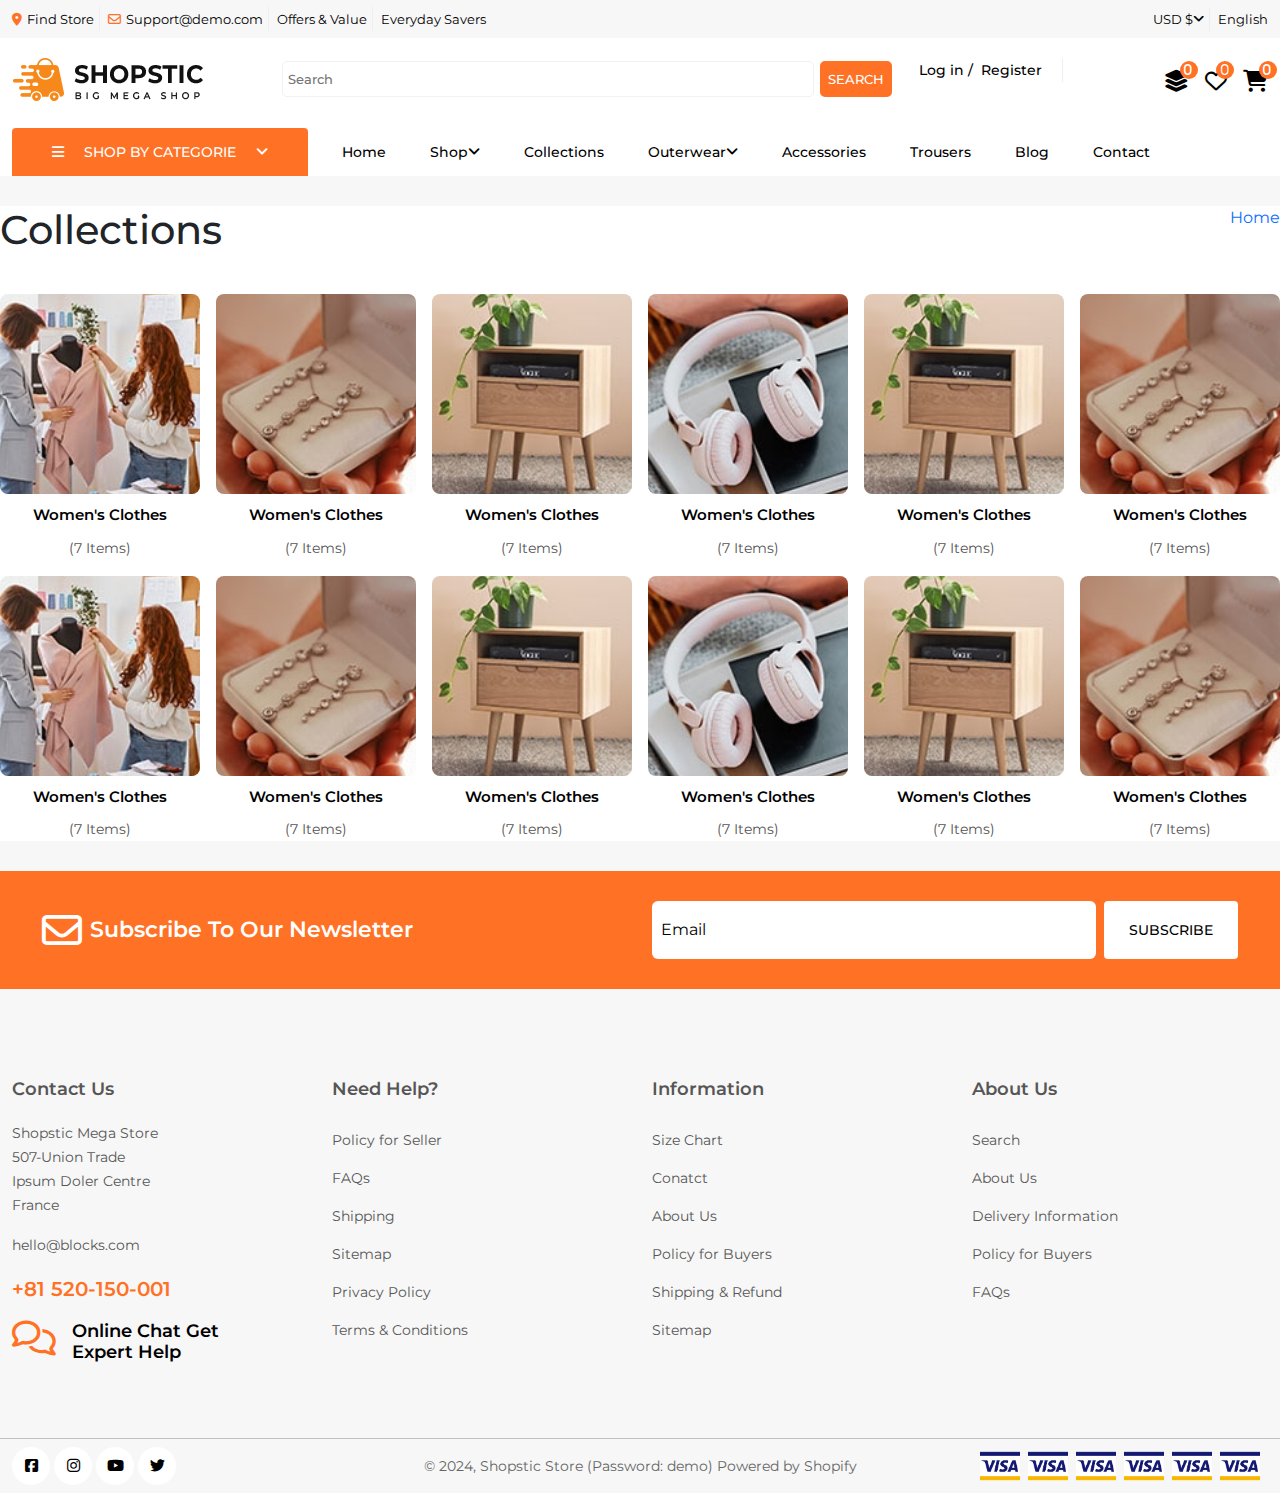
<file: collection.html>
<!DOCTYPE html>
<html lang="en">

<head>
    <meta charset="UTF-8">
    <meta name="viewport" content="width=device-width, initial-scale=1.0">
    <title>Shopstic</title>
    <link rel="preconnect" href="https://fonts.googleapis.com">
    <link rel="preconnect" href="https://fonts.gstatic.com" crossorigin>
    <link href="https://fonts.googleapis.com/css2?family=Montserrat:wght@400;500;600;700&display=swap" rel="stylesheet">
    <link rel="preconnect" href="https://fonts.googleapis.com">
    <link rel="preconnect" href="https://fonts.gstatic.com" crossorigin>
    <link
        href="https://fonts.googleapis.com/css2?family=Arimo:ital,wght@0,400..700;1,400..700&family=Roboto&display=swap"
        rel="stylesheet">
    <link rel="stylesheet" href="css/all.css">
    <link rel="stylesheet" href="css/bootstrap.css">
    <link rel="stylesheet" href="css/style.css">
</head>

<body>
    <!-- infobar end -->
    <div id="infobar">
        <div class="container">
            <div class="row">
                <div class="col-md-8 d-none d-lg-block">
                    <ul class="d-flex gap-2">
                        <li><a href=""><i class="fa-solid fa-location-dot"></i>Find Store</a></li>
                        <li><a href=""><i class="fa-regular fa-envelope"></i>Support@demo.com</a></li>
                        <li><a href="">Offers & Value</a></li>
                        <li><a href="">Everyday Savers</a></li>
                    </ul>
                </div>
                <div class="col-md-4 mx-auto">
                    <ul class="d-flex gap-2 justify-content-lg-end justify-content-center">
                        <li><a href="">USD $<i class="fa-solid fa-angle-down"></i></a></li>
                        <li><a href="">English</a></li>
                    </ul>
                </div>
            </div>
        </div>
    </div>
    <!-- infobar end -->
    <header class="position-sticky top-0 start-0 z-3">
        <div class="container">
            <div class="row">
                <div class="col-6 col-md-2">
                    <a href="index.html"> <img src="images/logo.png" alt=""></a>
                </div>
                <div class="col-md-6 ms-auto d-flex align-items-center d-none d-lg-block">
                    <div id="search-box" class="d-flex flex-lg-grow-1 mx-auto">
                        <input type="search" placeholder="Search" class="w-100 w-lg-25">
                        <input type="button" value="Search">
                    </div>
                </div>
                <div class="col-md-2 d-flex align-items-center justify-content-end d-none d-lg-block">
                    <ul class="d-flex gap-2 align-items-center">
                        <li><a href="login.html" id="log-in">Log in /</a></li>
                        <li><a href="register.html" id="sign-up">Register</a></li>
                    </ul>
                </div>
                <div class="col-6 col-md-1 d-flex align-items-center justify-content-end ms-auto">
                    <ul id="product-cart-links" class="d-flex gap-sm-3">
                        <li><a href="" class="fa-solid fa-magnifying-glass d-block d-lg-none mx-1"></a></li>
                        <li><a href="" class="fa-regular fa-user d-block d-lg-none"></a></li>
                        <li><a href="" class="fa-solid fa-layer-group d-none d-sm-block"><span
                                    class="cart-count">0</span></a></li>
                        <li><a href="" class="fa-regular fa-heart d-none d-sm-block"><span
                                    class="cart-count">0</span></a></li>
                        <li><a href="" class="fa-solid fa-cart-shopping"><span class="cart-count">0</span></a></li>
                    </ul>
                </div>
            </div>
        </div>
    </header>
    <nav>
        <div class="container">
            <div class="row">
                <div class="col-sm-3 col-11">
                    <a href="" id="product-categories" class="h-100 d-flex align-items-center justify-content-center"><i
                            class="fa-solid fa-bars"></i>Shop By Categorie<i class="fa-solid fa-angle-down"></i></a>
                </div>
                <div class="col-8 d-none d-lg-block">
                    <ul id="nav-links" class="d-flex gap-4 flex-wrap align-items-center">
                        <li><a href="index.html">Home</a></li>
                        <li><a href="product-gallery.html">Shop<i class="fa-solid fa-angle-down"></i></a>
                            <ul class="dropdown-menu">
                                <li>
                                    <ul class="mega-menu">
                                        <li>
                                            <h2><a href="">Casual Wear</a></h2>
                                        </li>
                                        <li><a href="">Jeans & Shirts</a></li>
                                        <li><a href="">Kid Accessories</a></li>
                                        <li><a href="">Kid Clothes</a></li>
                                        <li><a href="">Women's Fashion</a></li>
                                    </ul>
                                </li>
                                <li>
                                    <ul class="mega-menu">
                                        <li>
                                            <h2><a href="">Home Decore</a></h2>
                                        </li>
                                        <li><a href="">Cabinet Table</a></li>
                                        <li><a href="">wall Decor</a></li>
                                        <li><a href="">Rugs & Curtains</a></li>
                                        <li><a href="">Kitchen & Dining</a></li>
                                    </ul>
                                </li>
                                <li>
                                    <ul class="mega-menu">
                                        <li>
                                            <h2><a href="">Electronic</a></h2>
                                        </li>
                                        <li><a href="">Leather Watch</a></li>
                                        <li><a href="">Phone & Tablet</a></li>
                                        <li><a href="">Television & Game</a></li>
                                        <li><a href="">Headphones</a></li>
                                    </ul>
                                </li>
                                <li>
                                    <ul class="mega-menu">
                                        <li>
                                            <h2><a href="">Fashion</a></h2>
                                        </li>
                                        <li><a href="">Women's Clothes</a></li>
                                        <li><a href="">Casual Wear</a></li>
                                        <li><a href="">Ethnic Wear</a></li>
                                        <li><a href="">Leather Watch</a></li>
                                    </ul>
                                </li>
                            </ul>
                        </li>
                        <li><a href="product-gallery.html">Collections</a></li>
                        <li><a href="product-gallery.html">Outerwear<i class="fa-solid fa-angle-down"></i></a></li>
                        <li><a href="product-gallery.html">Accessories</a></li>
                        <li><a href="product-gallery.html">Trousers</a></li>
                        <li><a href="post.html">Blog</a></li>
                        <li><a href="contact.html">Contact</a></li>
                    </ul>
                </div>
                <div class="col-1 ms-auto d-block d-lg-none d-flex align-items-center">
                    <a href="" class="fa-solid fa-bars text-black"></a>
                </div>
            </div>
    </nav>
    <section id="inner-page" class="container p-0">
        <!-- upper heading -->
        <div class="row my-2">
            <div class="col-lg-6">
                <h1 class="m-0">Collections</h1>
            </div>
            <div class="col-lg-6">
                <ul class="page-links d-flex gap-1 float-end">
                    <li><a href="">Home</a></li>
                </ul>
            </div>
        </div>
        <div id="shop-categories" class="row row-cols-6 g-3 my-4">
            <div class="col">
                <div class="categories position-relative col col-sm-0">
                    <div class="categories-img overflow-hidden">
                        <img src="images/cat-1.avif" class="img-fluid" alt="">
                    </div>
                    <div class="categories-details text-center">
                        <h3><a href="">Women's Clothes</a></h3>
                        <a href="" class="stretched-link">(7 Items)</a>
                    </div>
                </div>
            </div>
            <div class="col">
                <div class="categories position-relative col col-sm-0">
                    <div class="categories-img overflow-hidden">
                        <img src="images/cat-2.avif" class="img-fluid" alt="">
                    </div>
                    <div class="categories-details text-center">
                        <h3><a href="">Women's Clothes</a></h3>
                        <a href="" class="stretched-link">(7 Items)</a>
                    </div>
                </div>
            </div>
            <div class="col">
                <div class="categories position-relative col col-sm-0">
                    <div class="categories-img overflow-hidden">
                        <img src="images/cat-3.avif" class="img-fluid" alt="">
                    </div>
                    <div class="categories-details text-center">
                        <h3><a href="">Women's Clothes</a></h3>
                        <a href="" class="stretched-link">(7 Items)</a>
                    </div>
                </div>
            </div>
            <div class="col">
                <div class="categories position-relative col col-sm-0">
                    <div class="categories-img overflow-hidden">
                        <img src="images/cat-4.avif" class="img-fluid" alt="">
                    </div>
                    <div class="categories-details text-center">
                        <h3><a href="">Women's Clothes</a></h3>
                        <a href="" class="stretched-link">(7 Items)</a>
                    </div>
                </div>
            </div>
            <div class="col">
                <div class="categories position-relative col col-sm-0">
                    <div class="categories-img overflow-hidden">
                        <img src="images/cat-3.avif" class="img-fluid" alt="">
                    </div>
                    <div class="categories-details text-center">
                        <h3><a href="">Women's Clothes</a></h3>
                        <a href="" class="stretched-link">(7 Items)</a>
                    </div>
                </div>
            </div>
            <div class="col">
                <div class="categories position-relative col col-sm-0">
                    <div class="categories-img overflow-hidden">
                        <img src="images/cat-2.avif" class="img-fluid" alt="">
                    </div>
                    <div class="categories-details text-center">
                        <h3><a href="">Women's Clothes</a></h3>
                        <a href="" class="stretched-link">(7 Items)</a>
                    </div>
                </div>
            </div>
            <div class="col">
                <div class="categories position-relative col col-sm-0">
                    <div class="categories-img overflow-hidden">
                        <img src="images/cat-1.avif" class="img-fluid" alt="">
                    </div>
                    <div class="categories-details text-center">
                        <h3><a href="">Women's Clothes</a></h3>
                        <a href="" class="stretched-link">(7 Items)</a>
                    </div>
                </div>
            </div>
            <div class="col">
                <div class="categories position-relative col col-sm-0">
                    <div class="categories-img overflow-hidden">
                        <img src="images/cat-2.avif" class="img-fluid" alt="">
                    </div>
                    <div class="categories-details text-center">
                        <h3><a href="">Women's Clothes</a></h3>
                        <a href="" class="stretched-link">(7 Items)</a>
                    </div>
                </div>
            </div>
            <div class="col">
                <div class="categories position-relative col col-sm-0">
                    <div class="categories-img overflow-hidden">
                        <img src="images/cat-3.avif" class="img-fluid" alt="">
                    </div>
                    <div class="categories-details text-center">
                        <h3><a href="">Women's Clothes</a></h3>
                        <a href="" class="stretched-link">(7 Items)</a>
                    </div>
                </div>
            </div>
            <div class="col">
                <div class="categories position-relative col col-sm-0">
                    <div class="categories-img overflow-hidden">
                        <img src="images/cat-4.avif" class="img-fluid" alt="">
                    </div>
                    <div class="categories-details text-center">
                        <h3><a href="">Women's Clothes</a></h3>
                        <a href="" class="stretched-link">(7 Items)</a>
                    </div>
                </div>
            </div>
            <div class="col">
                <div class="categories position-relative col col-sm-0">
                    <div class="categories-img overflow-hidden">
                        <img src="images/cat-3.avif" class="img-fluid" alt="">
                    </div>
                    <div class="categories-details text-center">
                        <h3><a href="">Women's Clothes</a></h3>
                        <a href="" class="stretched-link">(7 Items)</a>
                    </div>
                </div>
            </div>
            <div class="col">
                <div class="categories position-relative col col-sm-0">
                    <div class="categories-img overflow-hidden">
                        <img src="images/cat-2.avif" class="img-fluid" alt="">
                    </div>
                    <div class="categories-details text-center">
                        <h3><a href="">Women's Clothes</a></h3>
                        <a href="" class="stretched-link">(7 Items)</a>
                    </div>
                </div>
            </div>
        </div>
    </section>
    <!-- newsletter -->
    <section id="news-section">
        <div class="container-fluid">
            <div id="newsletter" class="row d-flex align-items-center justify-content-between">
                <div class="col-lg-6 d-flex align-items-center gap-2">
                    <i class="fa-regular fa-envelope display-6"></i>
                    <h2 class="m-0 display-6">Subscribe To Our Newsletter</h2>
                </div>
                <div class="col-lg-6 form-floating d-flex gap-2">
                    <input type="email" id="floatingInput" placeholder="Email" class="form-control">
                    <label for="floatingInput" class="text-black ms-2">Email</label>
                    <input type="button" value="Subscribe" class="rounded-1 text-uppercase">
                </div>
            </div>
        </div>
    </section>
    <footer class="container">
        <div id="footer-sidebar" class="row">
            <div class="col-lg-3 d-none d-lg-block">
                <div class="widgets">
                    <h5 class="widget-heading">Contact Us</h5>
                    <address class="shop-address w-50">Shopstic Mega Store 507-Union Trade Ipsum Doler Centre France
                    </address>
                    <a href="" class="d-block">hello@blocks.com</a>
                    <span class="d-block p-number">+81 520-150-001</span>
                    <div class="d-flex gap-3">
                        <i class="fa-regular fa-comments"></i>
                        <h6 class="w-50">Online Chat Get Expert Help</h6>
                    </div>
                </div>
            </div>
            <div class="col-lg-3 d-none d-lg-block">
                <div class="widgets">
                    <h5 class="widget-heading">Need Help?</h5>
                    <ul>
                        <li><a href="">Policy for Seller</a></li>
                        <li><a href="">FAQs</a></li>
                        <li><a href="">Shipping</a></li>
                        <li><a href="">Sitemap</a></li>
                        <li><a href="">Privacy Policy</a></li>
                        <li><a href="">Terms & Conditions</a></li>
                    </ul>
                </div>
            </div>
            <div class="col-lg-3 d-none d-lg-block">
                <div class="widgets">
                    <h5 class="widget-heading">Information</h5>
                    <ul>
                        <li><a href="">Size Chart</a></li>
                        <li><a href="">Conatct</a></li>
                        <li><a href="">About Us</a></li>
                        <li><a href="">Policy for Buyers</a></li>
                        <li><a href="">Shipping & Refund</a></li>
                        <li><a href="">Sitemap</a></li>
                    </ul>
                </div>
            </div>
            <div class="col-lg-3 d-none d-lg-block">
                <div class="widgets">
                    <h5 class="widget-heading">About Us</h5>
                    <ul>
                        <li><a href="">Search</a></li>
                        <li><a href="">About Us</a></li>
                        <li><a href="">Delivery Information</a></li>
                        <li><a href="">Policy for Buyers</a></li>
                        <li><a href="">FAQs</a></li>
                    </ul>
                </div>
            </div>
            <div class="col">
                <ul id="list-footer-menu" class="d-lg-none d-block">
                    <li><a href="" class="d-block">Contact Us <i class="fa-solid fa-angle-down float-end"></i></a></li>
                    <li><a href="" class="d-block">Need Help? <i class="fa-solid fa-angle-down float-end"></i></a></li>
                    <li><a href="" class="d-block">Information <i class="fa-solid fa-angle-down float-end"></i></a></li>
                    <li><a href="" class="d-block">About Us <i class="fa-solid fa-angle-down float-end"></i></a></li>
                </ul>
            </div>
        </div>
    </footer>
    <hr class="mb-0">
    <div id="footer" class="container py-2">
        <div class="row align-items-center">
            <div class="col-xl-3 mb-2 mb-xl-0">
                <ul id="footer-social-links" class="d-flex gap-1 justify-content-center justify-content-xl-start">
                    <li><a href=""><i class="fa-brands fa-square-facebook"></i></a></li>
                    <li><a href=""><i class="fa-brands fa-instagram"></i></a></li>
                    <li><a href=""><i class="fa-brands fa-youtube"></i></a></li>
                    <li><a href=""><i class="fa-brands fa-twitter"></i></a></li>
                </ul>
            </div>
            <div class="col-xl-6 d-flex justify-content-center mb-2 mb-xl-0">
                <a href="" class="text-center">© 2024, Shopstic Store (Password: demo) Powered by Shopify</a>
            </div>
            <div class="col-xl-3 d-flex justify-content-center">
                <ul id="payments" class="d-flex gap-2">
                    <li><img src="images/visaa.png" alt="" class="img-fluid"></li>
                    <li><img src="images/visaa.png" alt="" class="img-fluid"></li>
                    <li><img src="images/visaa.png" alt="" class="img-fluid"></li>
                    <li><img src="images/visaa.png" alt="" class="img-fluid"></li>
                    <li><img src="images/visaa.png" alt="" class="img-fluid"></li>
                    <li><img src="images/visaa.png" alt="" class="img-fluid"></li>
                </ul>
            </div>
        </div>
    </div>
</body>

</html>
</file>
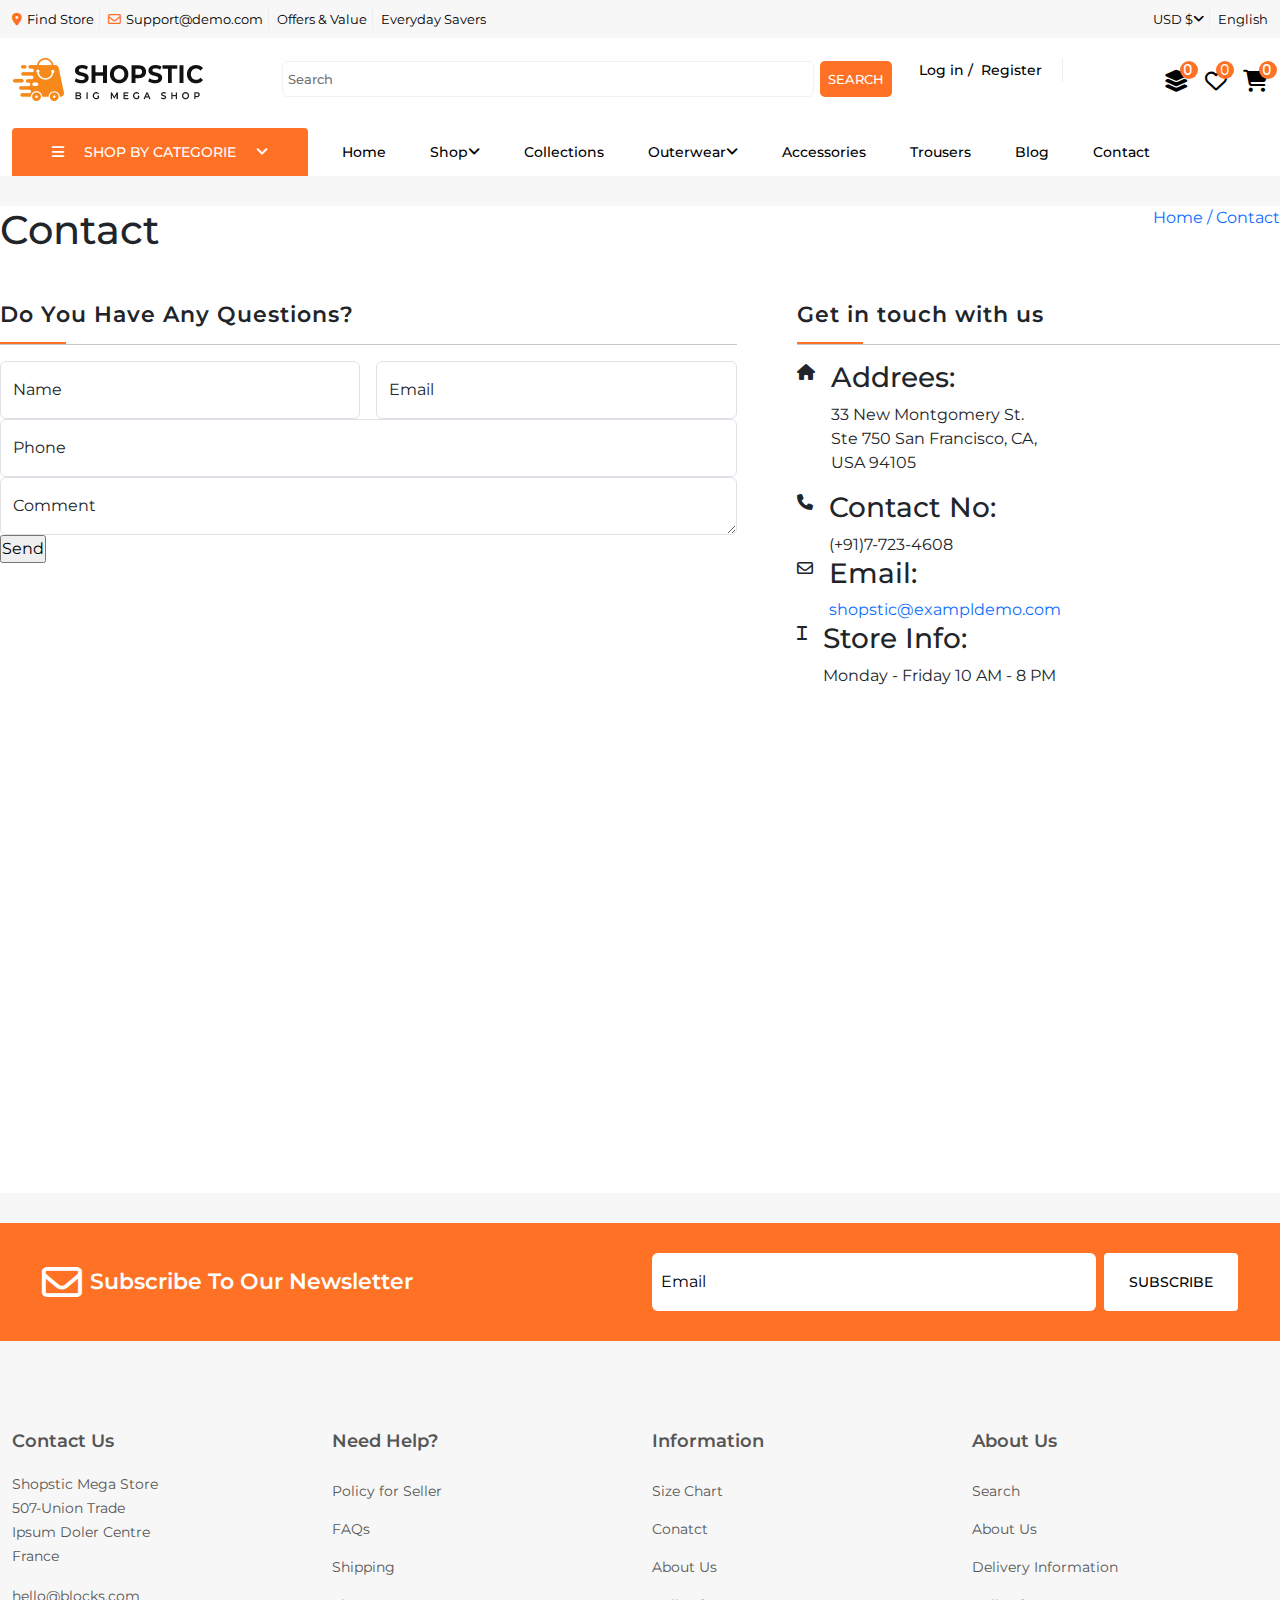
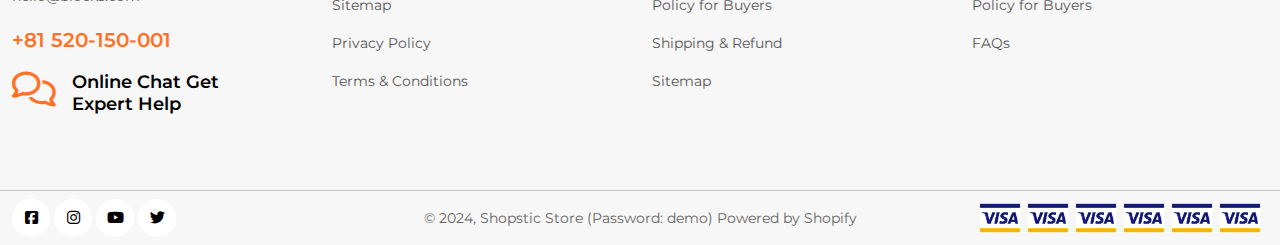
<file: contact.html>
<!DOCTYPE html>
<html lang="en">

<head>
    <meta charset="UTF-8">
    <meta name="viewport" content="width=device-width, initial-scale=1.0">
    <title>Shopstic</title>
    <link rel="preconnect" href="https://fonts.googleapis.com">
    <link rel="preconnect" href="https://fonts.gstatic.com" crossorigin>
    <link href="https://fonts.googleapis.com/css2?family=Montserrat:wght@400;500;600;700&display=swap" rel="stylesheet">
    <link rel="preconnect" href="https://fonts.googleapis.com">
    <link rel="preconnect" href="https://fonts.gstatic.com" crossorigin>
    <link
        href="https://fonts.googleapis.com/css2?family=Arimo:ital,wght@0,400..700;1,400..700&family=Roboto&display=swap"
        rel="stylesheet">
    <link rel="stylesheet" href="css/all.css">
    <link rel="stylesheet" href="css/bootstrap.css">
    <link rel="stylesheet" href="css/style.css">
</head>

<body>
    <!-- infobar end -->
    <div id="infobar">
        <div class="container">
            <div class="row">
                <div class="col-md-8 d-none d-lg-block">
                    <ul class="d-flex gap-2">
                        <li><a href=""><i class="fa-solid fa-location-dot"></i>Find Store</a></li>
                        <li><a href=""><i class="fa-regular fa-envelope"></i>Support@demo.com</a></li>
                        <li><a href="">Offers & Value</a></li>
                        <li><a href="">Everyday Savers</a></li>
                    </ul>
                </div>
                <div class="col-md-4 mx-auto">
                    <ul class="d-flex gap-2 justify-content-lg-end justify-content-center">
                        <li><a href="">USD $<i class="fa-solid fa-angle-down"></i></a></li>
                        <li><a href="">English</a></li>
                    </ul>
                </div>
            </div>
        </div>
    </div>
    <!-- infobar end -->
    <header class="position-sticky top-0 start-0 z-3">
        <div class="container">
            <div class="row">
                <div class="col-6 col-md-2">
                    <a href="index.html"> <img src="images/logo.png" alt=""></a>
                </div>
                <div class="col-md-6 ms-auto d-flex align-items-center d-none d-lg-block">
                    <div id="search-box" class="d-flex flex-lg-grow-1 mx-auto">
                        <input type="search" placeholder="Search" class="w-100 w-lg-25">
                        <input type="button" value="Search">
                    </div>
                </div>
                <div class="col-md-2 d-flex align-items-center justify-content-end d-none d-lg-block">
                    <ul class="d-flex gap-2 align-items-center">
                        <li><a href="login.html" id="log-in">Log in /</a></li>
                        <li><a href="register.html" id="sign-up">Register</a></li>
                    </ul>
                </div>
                <div class="col-6 col-md-1 d-flex align-items-center justify-content-end ms-auto">
                    <ul id="product-cart-links" class="d-flex gap-sm-3">
                        <li><a href="" class="fa-solid fa-magnifying-glass d-block d-lg-none mx-1"></a></li>
                        <li><a href="" class="fa-regular fa-user d-block d-lg-none"></a></li>
                        <li><a href="" class="fa-solid fa-layer-group d-none d-sm-block"><span
                                    class="cart-count">0</span></a></li>
                        <li><a href="" class="fa-regular fa-heart d-none d-sm-block"><span
                                    class="cart-count">0</span></a></li>
                        <li><a href="" class="fa-solid fa-cart-shopping"><span class="cart-count">0</span></a></li>
                    </ul>
                </div>
            </div>
        </div>
    </header>
    <nav>
        <div class="container">
            <div class="row">
                <div class="col-sm-3 col-11">
                    <a href="" id="product-categories" class="h-100 d-flex align-items-center justify-content-center"><i
                            class="fa-solid fa-bars"></i>Shop By Categorie<i class="fa-solid fa-angle-down"></i></a>
                </div>
                <div class="col-8 d-none d-lg-block">
                    <ul id="nav-links" class="d-flex gap-4 flex-wrap align-items-center">
                        <li><a href="index.html">Home</a></li>
                        <li><a href="product-gallery.html">Shop<i class="fa-solid fa-angle-down"></i></a>
                            <ul class="dropdown-menu">
                                <li>
                                    <ul class="mega-menu">
                                        <li>
                                            <h2><a href="">Casual Wear</a></h2>
                                        </li>
                                        <li><a href="">Jeans & Shirts</a></li>
                                        <li><a href="">Kid Accessories</a></li>
                                        <li><a href="">Kid Clothes</a></li>
                                        <li><a href="">Women's Fashion</a></li>
                                    </ul>
                                </li>
                                <li>
                                    <ul class="mega-menu">
                                        <li>
                                            <h2><a href="">Home Decore</a></h2>
                                        </li>
                                        <li><a href="">Cabinet Table</a></li>
                                        <li><a href="">wall Decor</a></li>
                                        <li><a href="">Rugs & Curtains</a></li>
                                        <li><a href="">Kitchen & Dining</a></li>
                                    </ul>
                                </li>
                                <li>
                                    <ul class="mega-menu">
                                        <li>
                                            <h2><a href="">Electronic</a></h2>
                                        </li>
                                        <li><a href="">Leather Watch</a></li>
                                        <li><a href="">Phone & Tablet</a></li>
                                        <li><a href="">Television & Game</a></li>
                                        <li><a href="">Headphones</a></li>
                                    </ul>
                                </li>
                                <li>
                                    <ul class="mega-menu">
                                        <li>
                                            <h2><a href="">Fashion</a></h2>
                                        </li>
                                        <li><a href="">Women's Clothes</a></li>
                                        <li><a href="">Casual Wear</a></li>
                                        <li><a href="">Ethnic Wear</a></li>
                                        <li><a href="">Leather Watch</a></li>
                                    </ul>
                                </li>
                            </ul>
                        </li>
                        <li><a href="product-gallery.html">Collections</a></li>
                        <li><a href="product-gallery.html">Outerwear<i class="fa-solid fa-angle-down"></i></a></li>
                        <li><a href="product-gallery.html">Accessories</a></li>
                        <li><a href="product-gallery.html">Trousers</a></li>
                        <li><a href="post.html">Blog</a></li>
                        <li><a href="contact.html">Contact</a></li>
                    </ul>
                </div>
                <div class="col-1 ms-auto d-block d-lg-none d-flex align-items-center">
                    <a href="" class="fa-solid fa-bars text-black"></a>
                </div>
            </div>
    </nav>
    <section id="inner-page" class="container p-0">
        <!-- upper heading -->
        <div class="row my-2">
            <div class="col-lg-6">
                <h1 class="m-0">Contact</h1>
            </div>
            <div class="col-lg-6">
                <ul class="page-links d-flex gap-1 float-end">
                    <li><a href="">Home /</a></li>
                    <li><a href="">Contact</a></li>
                </ul>
            </div>
        </div>
        <div id="inner-page" class="row my-5">
            <div class="col-lg-7">
                <div class="col sec-heading ">
                    <h2 class="m-0">Do You Have Any Questions?</h2>
                    <hr>
                </div>
                <form action="" class="w-100">
                    <div class="d-flex gap-3">
                        <div class="form-floating w-100">
                            <input type="text" class="form-control" id="Name" placeholder="Name">
                            <label for="Name">Name</label>
                        </div>
                        <div class="form-floating w-100">
                            <input type="email" class="form-control" id="email" placeholder="Email">
                            <label for="email">Email</label>
                        </div>
                    </div>
                    <div class="form-floating w-100">
                        <input type="phone" class="form-control" id="phone" placeholder="Phone">
                        <label for="phone">Phone</label>
                    </div>
                    <div class="form-floating w-100">
                        <textarea class="form-control" id="Comment" placeholder="Comment"></textarea>
                        <label for="Comment">Comment</label>
                    </div>
                    <input type="submit" value="Send">
                </form>
            </div>
            <div class="col-lg-5 ps-5">
                <div class="col sec-heading ">
                    <h2 class="m-0"> Get in touch with us</h2>
                    <hr>
                </div>
                <ul>
                    <li>
                        <div class="contact-info d-flex gap-3">
                            <div><i class="fa-solid fa-house"></i></div>
                            <address class="d-flex flex-column">
                                <h3>Addrees:</h3>
                                <span>33 New Montgomery St.</span>
                                <span>Ste 750 San Francisco, CA,</span>
                                <span>USA 94105</span>
                            </address>
                        </div>
                    </li>
                    <li>
                        <div class="contact-info d-flex gap-3">
                            <div><i class="fa-solid fa-phone"></i></div>
                            <div class="d-flex flex-column">
                                <h3>Contact No:</h3>
                                <span>(+91)7-723-4608</span>
                            </div>
                        </div>
                    </li>
                    <li>
                        <div class="contact-info d-flex gap-3">
                            <div><i class="fa-regular fa-envelope"></i></div>
                            <div class="d-flex flex-column">
                                <h3>Email:</h3>
                                <a href="">shopstic@exampldemo.com</a>
                            </div>
                        </div>
                    </li>
                    <li>
                        <div class="contact-info d-flex gap-3">
                            <div><i class="fa-solid fa-i"></i></div>
                            <div class="d-flex flex-column">
                                <h3>Store Info:</h3>
                                <span>Monday - Friday 10 AM - 8 PM</span>
                            </div>
                        </div>
                    </li>
                </ul>
            </div>
        </div>
        <div class="row">
            <div class="col">
                <iframe class="w-100"
                    src="https://www.google.com/maps/embed?pb=!1m18!1m12!1m3!1d55086.637696763355!2d76.79683958422468!3d30.353369607944!2m3!1f0!2f0!3f0!3m2!1i1024!2i768!4f13.1!3m3!1m2!1s0x390fb6482e623f7b%3A0x1814169a97109fae!2sAmbala%20Cantt%2C%20Haryana!5e0!3m2!1sen!2sin!4v1708254678160!5m2!1sen!2sin"
                    width="600" height="450" style="border:0;" allowfullscreen="" loading="lazy"
                    referrerpolicy="no-referrer-when-downgrade"></iframe>
            </div>
        </div>
    </section>
    <!-- newsletter -->
    <section id="news-section">
        <div class="container-fluid">
            <div id="newsletter" class="row d-flex align-items-center justify-content-between">
                <div class="col-lg-6 d-flex align-items-center gap-2">
                    <i class="fa-regular fa-envelope display-6"></i>
                    <h2 class="m-0 display-6">Subscribe To Our Newsletter</h2>
                </div>
                <div class="col-lg-6 form-floating d-flex gap-2">
                    <input type="email" id="floatingInput" placeholder="Email" class="form-control">
                    <label for="floatingInput" class="text-black ms-2">Email</label>
                    <input type="button" value="Subscribe" class="rounded-1 text-uppercase">
                </div>
            </div>
        </div>
    </section>
    <footer class="container">
        <div id="footer-sidebar" class="row">
            <div class="col-lg-3 d-none d-lg-block">
                <div class="widgets">
                    <h5 class="widget-heading">Contact Us</h5>
                    <address class="shop-address w-50">Shopstic Mega Store 507-Union Trade Ipsum Doler Centre France
                    </address>
                    <a href="" class="d-block">hello@blocks.com</a>
                    <span class="d-block p-number">+81 520-150-001</span>
                    <div class="d-flex gap-3">
                        <i class="fa-regular fa-comments"></i>
                        <h6 class="w-50">Online Chat Get Expert Help</h6>
                    </div>
                </div>
            </div>
            <div class="col-lg-3 d-none d-lg-block">
                <div class="widgets">
                    <h5 class="widget-heading">Need Help?</h5>
                    <ul>
                        <li><a href="">Policy for Seller</a></li>
                        <li><a href="">FAQs</a></li>
                        <li><a href="">Shipping</a></li>
                        <li><a href="">Sitemap</a></li>
                        <li><a href="">Privacy Policy</a></li>
                        <li><a href="">Terms & Conditions</a></li>
                    </ul>
                </div>
            </div>
            <div class="col-lg-3 d-none d-lg-block">
                <div class="widgets">
                    <h5 class="widget-heading">Information</h5>
                    <ul>
                        <li><a href="">Size Chart</a></li>
                        <li><a href="">Conatct</a></li>
                        <li><a href="">About Us</a></li>
                        <li><a href="">Policy for Buyers</a></li>
                        <li><a href="">Shipping & Refund</a></li>
                        <li><a href="">Sitemap</a></li>
                    </ul>
                </div>
            </div>
            <div class="col-lg-3 d-none d-lg-block">
                <div class="widgets">
                    <h5 class="widget-heading">About Us</h5>
                    <ul>
                        <li><a href="">Search</a></li>
                        <li><a href="">About Us</a></li>
                        <li><a href="">Delivery Information</a></li>
                        <li><a href="">Policy for Buyers</a></li>
                        <li><a href="">FAQs</a></li>
                    </ul>
                </div>
            </div>
            <div class="col">
                <ul id="list-footer-menu" class="d-lg-none d-block">
                    <li><a href="" class="d-block">Contact Us <i class="fa-solid fa-angle-down float-end"></i></a></li>
                    <li><a href="" class="d-block">Need Help? <i class="fa-solid fa-angle-down float-end"></i></a></li>
                    <li><a href="" class="d-block">Information <i class="fa-solid fa-angle-down float-end"></i></a></li>
                    <li><a href="" class="d-block">About Us <i class="fa-solid fa-angle-down float-end"></i></a></li>
                </ul>
            </div>
        </div>
    </footer>
    <hr class="mb-0">
    <div id="footer" class="container py-2">
        <div class="row align-items-center">
            <div class="col-xl-3 mb-2 mb-xl-0">
                <ul id="footer-social-links" class="d-flex gap-1 justify-content-center justify-content-xl-start">
                    <li><a href=""><i class="fa-brands fa-square-facebook"></i></a></li>
                    <li><a href=""><i class="fa-brands fa-instagram"></i></a></li>
                    <li><a href=""><i class="fa-brands fa-youtube"></i></a></li>
                    <li><a href=""><i class="fa-brands fa-twitter"></i></a></li>
                </ul>
            </div>
            <div class="col-xl-6 d-flex justify-content-center mb-2 mb-xl-0">
                <a href="" class="text-center">© 2024, Shopstic Store (Password: demo) Powered by Shopify</a>
            </div>
            <div class="col-xl-3 d-flex justify-content-center">
                <ul id="payments" class="d-flex gap-2">
                    <li><img src="images/visaa.png" alt="" class="img-fluid"></li>
                    <li><img src="images/visaa.png" alt="" class="img-fluid"></li>
                    <li><img src="images/visaa.png" alt="" class="img-fluid"></li>
                    <li><img src="images/visaa.png" alt="" class="img-fluid"></li>
                    <li><img src="images/visaa.png" alt="" class="img-fluid"></li>
                    <li><img src="images/visaa.png" alt="" class="img-fluid"></li>
                </ul>
            </div>
        </div>
    </div>
</body>

</html>
</file>
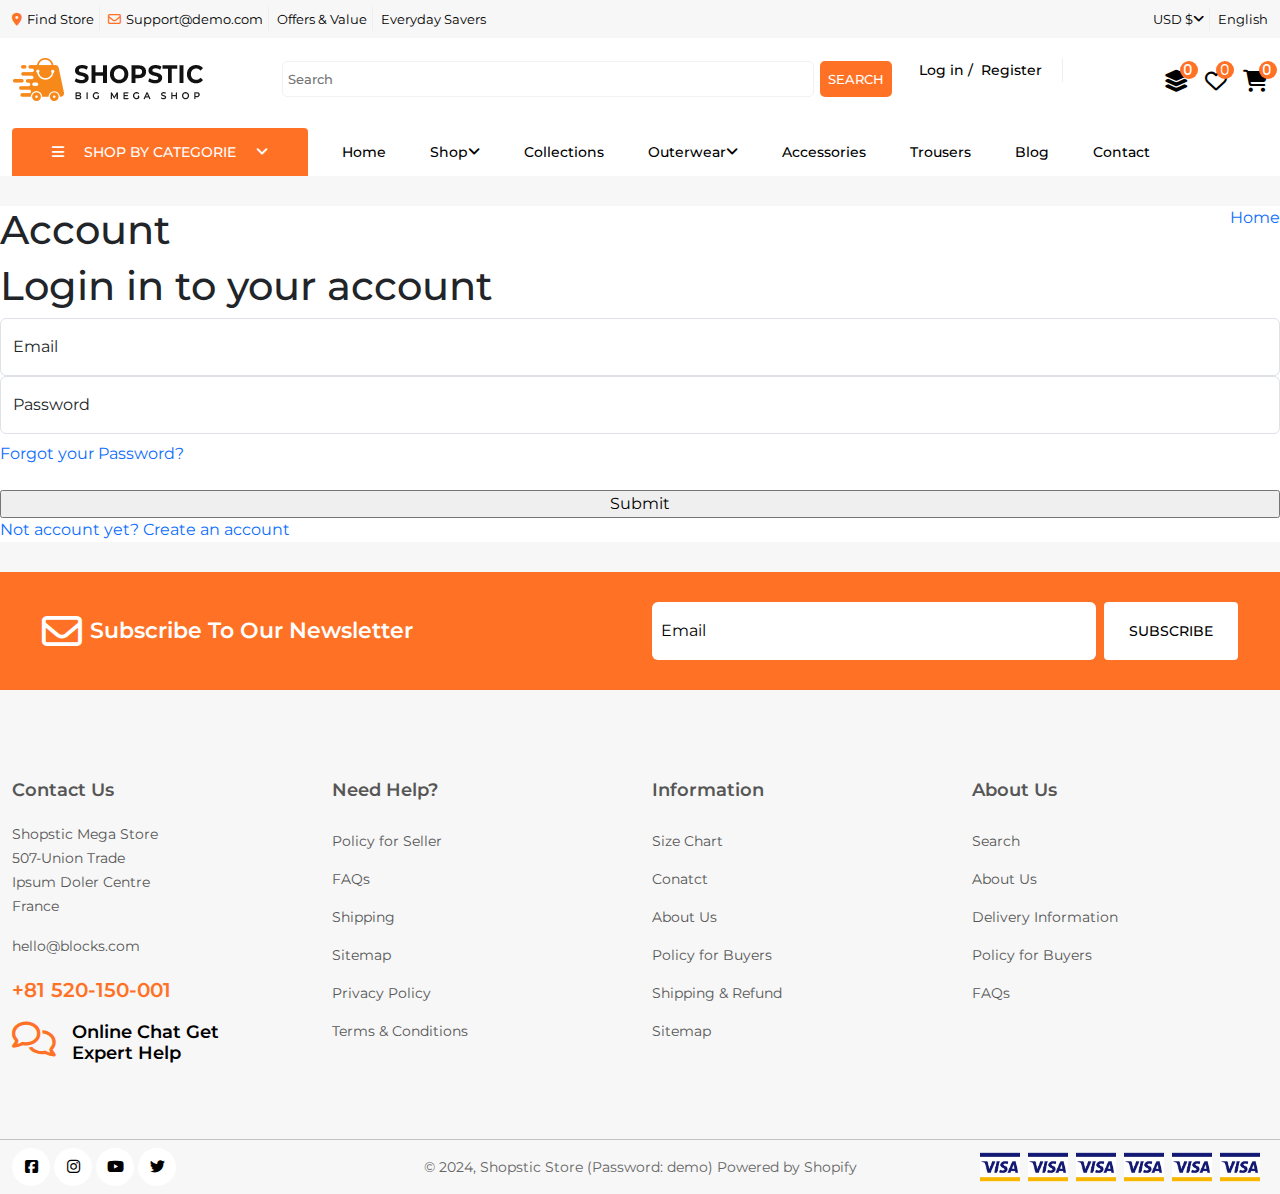
<file: login.html>
<!DOCTYPE html>
<html lang="en">

<head>
    <meta charset="UTF-8">
    <meta name="viewport" content="width=device-width, initial-scale=1.0">
    <title>Shopstic</title>
    <link rel="preconnect" href="https://fonts.googleapis.com">
    <link rel="preconnect" href="https://fonts.gstatic.com" crossorigin>
    <link href="https://fonts.googleapis.com/css2?family=Montserrat:wght@400;500;600;700&display=swap" rel="stylesheet">
    <link rel="preconnect" href="https://fonts.googleapis.com">
    <link rel="preconnect" href="https://fonts.gstatic.com" crossorigin>
    <link
        href="https://fonts.googleapis.com/css2?family=Arimo:ital,wght@0,400..700;1,400..700&family=Roboto&display=swap"
        rel="stylesheet">
    <link rel="stylesheet" href="css/all.css">
    <link rel="stylesheet" href="css/bootstrap.css">
    <link rel="stylesheet" href="css/style.css">
</head>

<body>
    <!-- infobar end -->
    <div id="infobar">
        <div class="container">
            <div class="row">
                <div class="col-md-8 d-none d-lg-block">
                    <ul class="d-flex gap-2">
                        <li><a href=""><i class="fa-solid fa-location-dot"></i>Find Store</a></li>
                        <li><a href=""><i class="fa-regular fa-envelope"></i>Support@demo.com</a></li>
                        <li><a href="">Offers & Value</a></li>
                        <li><a href="">Everyday Savers</a></li>
                    </ul>
                </div>
                <div class="col-md-4 mx-auto">
                    <ul class="d-flex gap-2 justify-content-lg-end justify-content-center">
                        <li><a href="">USD $<i class="fa-solid fa-angle-down"></i></a></li>
                        <li><a href="">English</a></li>
                    </ul>
                </div>
            </div>
        </div>
    </div>
    <!-- infobar end -->
    <header class="position-sticky top-0 start-0 z-3">
        <div class="container">
            <div class="row">
                <div class="col-6 col-md-2">
                    <a href="index.html"> <img src="images/logo.png" alt=""></a>
                </div>
                <div class="col-md-6 ms-auto d-flex align-items-center d-none d-lg-block">
                    <div id="search-box" class="d-flex flex-lg-grow-1 mx-auto">
                        <input type="search" placeholder="Search" class="w-100 w-lg-25">
                        <input type="button" value="Search">
                    </div>
                </div>
                <div class="col-md-2 d-flex align-items-center justify-content-end d-none d-lg-block">
                    <ul class="d-flex gap-2 align-items-center">
                        <li><a href="login.html" id="log-in">Log in /</a></li>
                        <li><a href="register.html" id="sign-up">Register</a></li>
                    </ul>
                </div>
                <div class="col-6 col-md-1 d-flex align-items-center justify-content-end ms-auto">
                    <ul id="product-cart-links" class="d-flex gap-sm-3">
                        <li><a href="" class="fa-solid fa-magnifying-glass d-block d-lg-none mx-1"></a></li>
                        <li><a href="" class="fa-regular fa-user d-block d-lg-none"></a></li>
                        <li><a href="" class="fa-solid fa-layer-group d-none d-sm-block"><span
                                    class="cart-count">0</span></a></li>
                        <li><a href="" class="fa-regular fa-heart d-none d-sm-block"><span
                                    class="cart-count">0</span></a></li>
                        <li><a href="" class="fa-solid fa-cart-shopping"><span class="cart-count">0</span></a></li>
                    </ul>
                </div>
            </div>
        </div>
    </header>
    <nav>
        <div class="container">
            <div class="row">
                <div class="col-sm-3 col-11">
                    <a href="" id="product-categories" class="h-100 d-flex align-items-center justify-content-center"><i
                            class="fa-solid fa-bars"></i>Shop By Categorie<i class="fa-solid fa-angle-down"></i></a>
                </div>
                <div class="col-8 d-none d-lg-block">
                    <ul id="nav-links" class="d-flex gap-4 flex-wrap align-items-center">
                        <li><a href="index.html">Home</a></li>
                        <li><a href="product-gallery.html">Shop<i class="fa-solid fa-angle-down"></i></a>
                            <ul class="dropdown-menu">
                                <li>
                                    <ul class="mega-menu">
                                        <li>
                                            <h2><a href="">Casual Wear</a></h2>
                                        </li>
                                        <li><a href="">Jeans & Shirts</a></li>
                                        <li><a href="">Kid Accessories</a></li>
                                        <li><a href="">Kid Clothes</a></li>
                                        <li><a href="">Women's Fashion</a></li>
                                    </ul>
                                </li>
                                <li>
                                    <ul class="mega-menu">
                                        <li>
                                            <h2><a href="">Home Decore</a></h2>
                                        </li>
                                        <li><a href="">Cabinet Table</a></li>
                                        <li><a href="">wall Decor</a></li>
                                        <li><a href="">Rugs & Curtains</a></li>
                                        <li><a href="">Kitchen & Dining</a></li>
                                    </ul>
                                </li>
                                <li>
                                    <ul class="mega-menu">
                                        <li>
                                            <h2><a href="">Electronic</a></h2>
                                        </li>
                                        <li><a href="">Leather Watch</a></li>
                                        <li><a href="">Phone & Tablet</a></li>
                                        <li><a href="">Television & Game</a></li>
                                        <li><a href="">Headphones</a></li>
                                    </ul>
                                </li>
                                <li>
                                    <ul class="mega-menu">
                                        <li>
                                            <h2><a href="">Fashion</a></h2>
                                        </li>
                                        <li><a href="">Women's Clothes</a></li>
                                        <li><a href="">Casual Wear</a></li>
                                        <li><a href="">Ethnic Wear</a></li>
                                        <li><a href="">Leather Watch</a></li>
                                    </ul>
                                </li>
                            </ul>
                        </li>
                        <li><a href="product-gallery.html">Collections</a></li>
                        <li><a href="product-gallery.html">Outerwear<i class="fa-solid fa-angle-down"></i></a></li>
                        <li><a href="product-gallery.html">Accessories</a></li>
                        <li><a href="product-gallery.html">Trousers</a></li>
                        <li><a href="post.html">Blog</a></li>
                        <li><a href="">Contact</a></li>
                    </ul>
                </div>
                <div class="col-1 ms-auto d-block d-lg-none d-flex align-items-center">
                    <a href="" class="fa-solid fa-bars text-black"></a>
                </div>
            </div>
    </nav>
    <section id="inner-page" class="container p-0">
        <!-- upper heading -->
        <div class="row my-2">
            <div class="col-lg-6">
                <h1 class="m-0">Account</h1>
            </div>
            <div class="col-lg-6">
                <ul class="page-links d-flex gap-1 float-end">
                    <li><a href="">Home</a></li>
                </ul>
            </div>
        </div>
        <div class="row">
            <div class="col">
                <form action="" class="d-flex flex-column w mx-auto position-relative">
                    <h1 class="form-heading">Login in to your account</h1>
                    <div class="form-floating">
                        <input type="email" class="form-control" id="email" placeholder="Email">
                        <label for="email">Email</label>
                    </div>
                    <div class="form-floating">
                        <input type="password" class="form-control mb-0" id="password" placeholder="password">
                        <label for="password">Password</label>
                    </div>
                    <a href="" class="mt-2 mb-4">Forgot your Password?</a>
                    <input type="submit">
                    <a href="register.html" class="underline">Not account yet? Create an account</a>
                </form>
            </div>
        </div>
    </section>
    <!-- newsletter -->
    <section id="news-section">
        <div class="container-fluid">
            <div id="newsletter" class="row d-flex align-items-center justify-content-between">
                <div class="col-lg-6 d-flex align-items-center gap-2">
                    <i class="fa-regular fa-envelope display-6"></i>
                    <h2 class="m-0 display-6">Subscribe To Our Newsletter</h2>
                </div>
                <div class="col-lg-6 form-floating d-flex gap-2">
                    <input type="email" id="floatingInput" placeholder="Email" class="form-control">
                    <label for="floatingInput" class="text-black ms-2">Email</label>
                    <input type="button" value="Subscribe" class="rounded-1 text-uppercase">
                </div>
            </div>
        </div>
    </section>
    <footer class="container">
        <div id="footer-sidebar" class="row">
            <div class="col-lg-3 d-none d-lg-block">
                <div class="widgets">
                    <h5 class="widget-heading">Contact Us</h5>
                    <address class="shop-address w-50">Shopstic Mega Store 507-Union Trade Ipsum Doler Centre France
                    </address>
                    <a href="" class="d-block">hello@blocks.com</a>
                    <span class="d-block p-number">+81 520-150-001</span>
                    <div class="d-flex gap-3">
                        <i class="fa-regular fa-comments"></i>
                        <h6 class="w-50">Online Chat Get Expert Help</h6>
                    </div>
                </div>
            </div>
            <div class="col-lg-3 d-none d-lg-block">
                <div class="widgets">
                    <h5 class="widget-heading">Need Help?</h5>
                    <ul>
                        <li><a href="">Policy for Seller</a></li>
                        <li><a href="">FAQs</a></li>
                        <li><a href="">Shipping</a></li>
                        <li><a href="">Sitemap</a></li>
                        <li><a href="">Privacy Policy</a></li>
                        <li><a href="">Terms & Conditions</a></li>
                    </ul>
                </div>
            </div>
            <div class="col-lg-3 d-none d-lg-block">
                <div class="widgets">
                    <h5 class="widget-heading">Information</h5>
                    <ul>
                        <li><a href="">Size Chart</a></li>
                        <li><a href="">Conatct</a></li>
                        <li><a href="">About Us</a></li>
                        <li><a href="">Policy for Buyers</a></li>
                        <li><a href="">Shipping & Refund</a></li>
                        <li><a href="">Sitemap</a></li>
                    </ul>
                </div>
            </div>
            <div class="col-lg-3 d-none d-lg-block">
                <div class="widgets">
                    <h5 class="widget-heading">About Us</h5>
                    <ul>
                        <li><a href="">Search</a></li>
                        <li><a href="">About Us</a></li>
                        <li><a href="">Delivery Information</a></li>
                        <li><a href="">Policy for Buyers</a></li>
                        <li><a href="">FAQs</a></li>
                    </ul>
                </div>
            </div>
            <div class="col">
                <ul id="list-footer-menu" class="d-lg-none d-block">
                    <li><a href="" class="d-block">Contact Us <i class="fa-solid fa-angle-down float-end"></i></a></li>
                    <li><a href="" class="d-block">Need Help? <i class="fa-solid fa-angle-down float-end"></i></a></li>
                    <li><a href="" class="d-block">Information <i class="fa-solid fa-angle-down float-end"></i></a></li>
                    <li><a href="" class="d-block">About Us <i class="fa-solid fa-angle-down float-end"></i></a></li>
                </ul>
            </div>
        </div>
    </footer>
    <hr class="mb-0">
    <div id="footer" class="container py-2">
        <div class="row align-items-center">
            <div class="col-xl-3 mb-2 mb-xl-0">
                <ul id="footer-social-links" class="d-flex gap-1 justify-content-center justify-content-xl-start">
                    <li><a href=""><i class="fa-brands fa-square-facebook"></i></a></li>
                    <li><a href=""><i class="fa-brands fa-instagram"></i></a></li>
                    <li><a href=""><i class="fa-brands fa-youtube"></i></a></li>
                    <li><a href=""><i class="fa-brands fa-twitter"></i></a></li>
                </ul>
            </div>
            <div class="col-xl-6 d-flex justify-content-center mb-2 mb-xl-0">
                <a href="" class="text-center">© 2024, Shopstic Store (Password: demo) Powered by Shopify</a>
            </div>
            <div class="col-xl-3 d-flex justify-content-center">
                <ul id="payments" class="d-flex gap-2">
                    <li><img src="images/visaa.png" alt="" class="img-fluid"></li>
                    <li><img src="images/visaa.png" alt="" class="img-fluid"></li>
                    <li><img src="images/visaa.png" alt="" class="img-fluid"></li>
                    <li><img src="images/visaa.png" alt="" class="img-fluid"></li>
                    <li><img src="images/visaa.png" alt="" class="img-fluid"></li>
                    <li><img src="images/visaa.png" alt="" class="img-fluid"></li>
                </ul>
            </div>
        </div>
    </div>
</body>

</html>
</file>
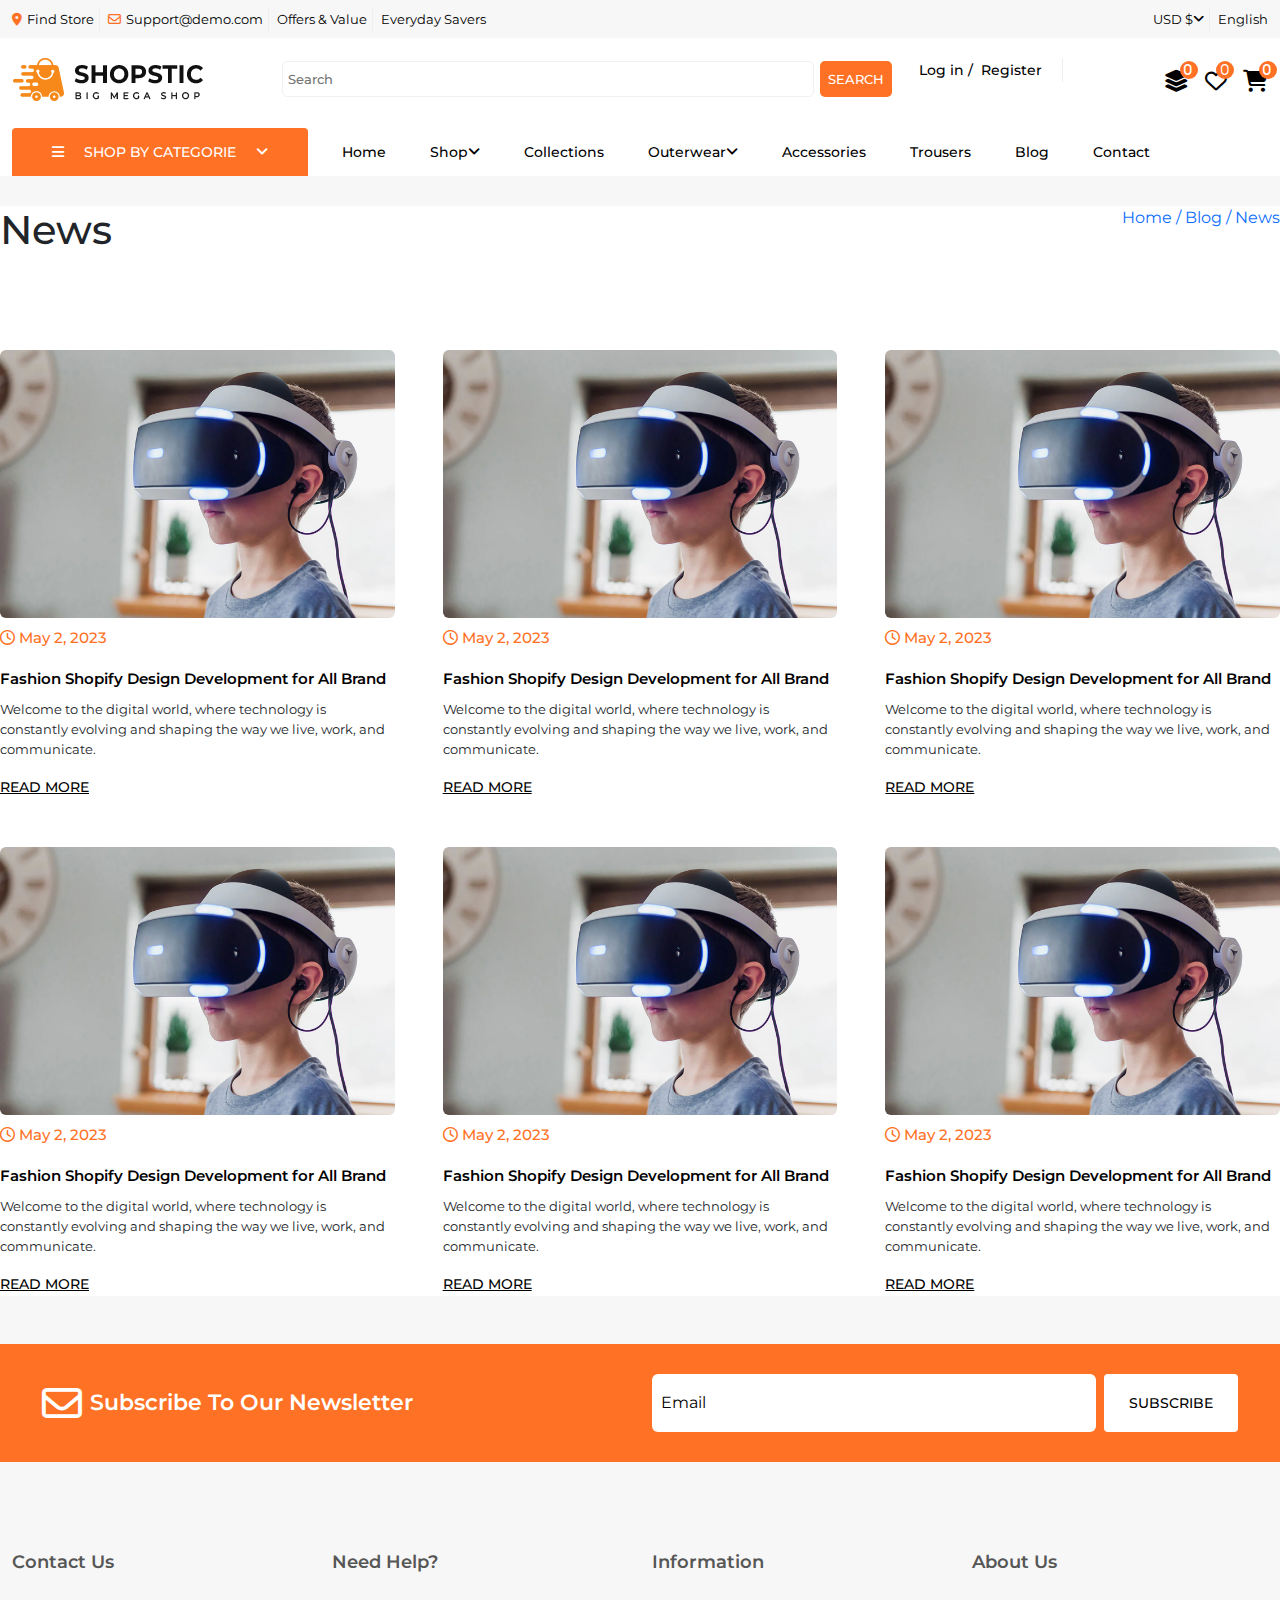
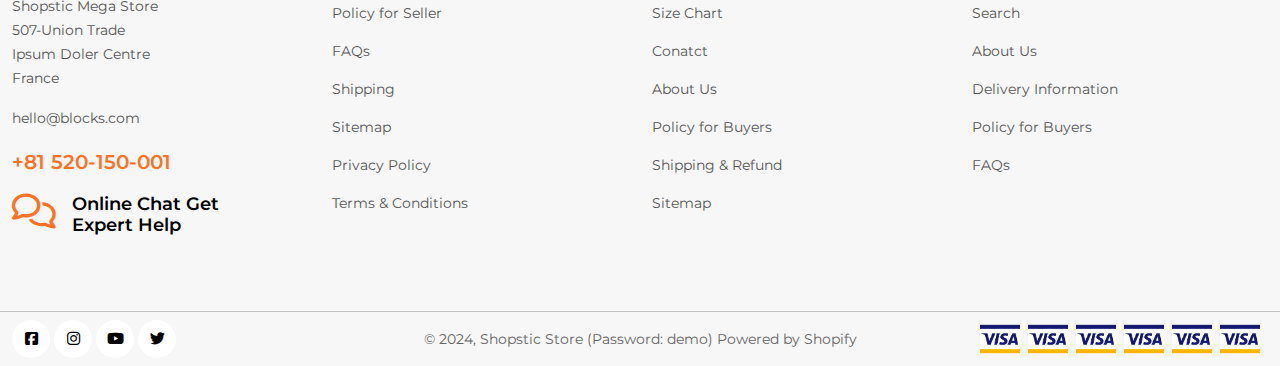
<file: post.html>
<!DOCTYPE html>
<html lang="en">

<head>
    <meta charset="UTF-8">
    <meta name="viewport" content="width=device-width, initial-scale=1.0">
    <title>Shopstic</title>
    <link rel="preconnect" href="https://fonts.googleapis.com">
    <link rel="preconnect" href="https://fonts.gstatic.com" crossorigin>
    <link href="https://fonts.googleapis.com/css2?family=Montserrat:wght@400;500;600;700&display=swap" rel="stylesheet">
    <link rel="preconnect" href="https://fonts.googleapis.com">
    <link rel="preconnect" href="https://fonts.gstatic.com" crossorigin>
    <link
        href="https://fonts.googleapis.com/css2?family=Arimo:ital,wght@0,400..700;1,400..700&family=Roboto&display=swap"
        rel="stylesheet">
    <link rel="stylesheet" href="css/all.css">
    <link rel="stylesheet" href="css/bootstrap.css">
    <link rel="stylesheet" href="css/style.css">
</head>

<body>
    <!-- infobar end -->
    <div id="infobar">
        <div class="container">
            <div class="row">
                <div class="col-md-8 d-none d-lg-block">
                    <ul class="d-flex gap-2">
                        <li><a href=""><i class="fa-solid fa-location-dot"></i>Find Store</a></li>
                        <li><a href=""><i class="fa-regular fa-envelope"></i>Support@demo.com</a></li>
                        <li><a href="">Offers & Value</a></li>
                        <li><a href="">Everyday Savers</a></li>
                    </ul>
                </div>
                <div class="col-md-4 mx-auto">
                    <ul class="d-flex gap-2 justify-content-lg-end justify-content-center">
                        <li><a href="">USD $<i class="fa-solid fa-angle-down"></i></a></li>
                        <li><a href="">English</a></li>
                    </ul>
                </div>
            </div>
        </div>
    </div>
    <!-- infobar end -->
    <header class="position-sticky top-0 start-0 z-3">
        <div class="container">
            <div class="row">
                <div class="col-6 col-md-2">
                    <a href="index.html"> <img src="images/logo.png" alt=""></a>
                </div>
                <div class="col-md-6 ms-auto d-flex align-items-center d-none d-lg-block">
                    <div id="search-box" class="d-flex flex-lg-grow-1 mx-auto">
                        <input type="search" placeholder="Search" class="w-100 w-lg-25">
                        <input type="button" value="Search">
                    </div>
                </div>
                <div class="col-md-2 d-flex align-items-center justify-content-end d-none d-lg-block">
                    <ul class="d-flex gap-2 align-items-center">
                        <li><a href="login.html" id="log-in">Log in /</a></li>
                        <li><a href="register.html" id="sign-up">Register</a></li>
                    </ul>
                </div>
                <div class="col-6 col-md-1 d-flex align-items-center justify-content-end ms-auto">
                    <ul id="product-cart-links" class="d-flex gap-sm-3">
                        <li><a href="" class="fa-solid fa-magnifying-glass d-block d-lg-none mx-1"></a></li>
                        <li><a href="" class="fa-regular fa-user d-block d-lg-none"></a></li>
                        <li><a href="" class="fa-solid fa-layer-group d-none d-sm-block"><span
                                    class="cart-count">0</span></a></li>
                        <li><a href="" class="fa-regular fa-heart d-none d-sm-block"><span
                                    class="cart-count">0</span></a></li>
                        <li><a href="" class="fa-solid fa-cart-shopping"><span class="cart-count">0</span></a></li>
                    </ul>
                </div>
            </div>
        </div>
    </header>
    <nav>
        <div class="container">
            <div class="row">
                <div class="col-sm-3 col-11">
                    <a href="" id="product-categories" class="h-100 d-flex align-items-center justify-content-center"><i
                            class="fa-solid fa-bars"></i>Shop By Categorie<i class="fa-solid fa-angle-down"></i></a>
                </div>
                <div class="col-8 d-none d-lg-block">
                    <ul id="nav-links" class="d-flex gap-4 flex-wrap align-items-center">
                        <li><a href="index.html">Home</a></li>
                        <li><a href="product-gallery.html">Shop<i class="fa-solid fa-angle-down"></i></a>
                            <ul class="dropdown-menu">
                                <li>
                                    <ul class="mega-menu">
                                        <li>
                                            <h2><a href="">Casual Wear</a></h2>
                                        </li>
                                        <li><a href="">Jeans & Shirts</a></li>
                                        <li><a href="">Kid Accessories</a></li>
                                        <li><a href="">Kid Clothes</a></li>
                                        <li><a href="">Women's Fashion</a></li>
                                    </ul>
                                </li>
                                <li>
                                    <ul class="mega-menu">
                                        <li>
                                            <h2><a href="">Home Decore</a></h2>
                                        </li>
                                        <li><a href="">Cabinet Table</a></li>
                                        <li><a href="">wall Decor</a></li>
                                        <li><a href="">Rugs & Curtains</a></li>
                                        <li><a href="">Kitchen & Dining</a></li>
                                    </ul>
                                </li>
                                <li>
                                    <ul class="mega-menu">
                                        <li>
                                            <h2><a href="">Electronic</a></h2>
                                        </li>
                                        <li><a href="">Leather Watch</a></li>
                                        <li><a href="">Phone & Tablet</a></li>
                                        <li><a href="">Television & Game</a></li>
                                        <li><a href="">Headphones</a></li>
                                    </ul>
                                </li>
                                <li>
                                    <ul class="mega-menu">
                                        <li>
                                            <h2><a href="">Fashion</a></h2>
                                        </li>
                                        <li><a href="">Women's Clothes</a></li>
                                        <li><a href="">Casual Wear</a></li>
                                        <li><a href="">Ethnic Wear</a></li>
                                        <li><a href="">Leather Watch</a></li>
                                    </ul>
                                </li>
                            </ul>
                        </li>
                        <li><a href="product-gallery.html">Collections</a></li>
                        <li><a href="product-gallery.html">Outerwear<i class="fa-solid fa-angle-down"></i></a></li>
                        <li><a href="product-gallery.html">Accessories</a></li>
                        <li><a href="product-gallery.html">Trousers</a></li>
                        <li><a href="post.html">Blog</a></li>
                        <li><a href="contact.html">Contact</a></li>
                    </ul>
                </div>
                <div class="col-1 ms-auto d-block d-lg-none d-flex align-items-center">
                    <a href="" class="fa-solid fa-bars text-black"></a>
                </div>
            </div>
    </nav>
    <section id="inner-page" class="container p-0">
        <!-- upper heading -->
        <div class="row my-2">
            <div class="col-lg-6">
                <h1 class="m-0">News</h1>
            </div>
            <div class="col-lg-6">
                <ul class="page-links d-flex gap-1 float-end">
                    <li><a href="">Home /</a></li>
                    <li><a href="">Blog /</a></li>
                    <li><a href="">News</a></li>
                </ul>
            </div>
        </div>
        <!-- blog section -->
        <div id="blogs" class="row row-cols-1 row-cols-lg-3 row-cols-md-2 g-5 my-5">
            <div class="col">
                <div class="post">
                    <div class="post-img overflow-hidden rounded-2">
                        <img src="images/blog-1.webp" class="img-fluid" alt="">
                    </div>
                    <span class="post-date d-flex gap-1 align-items-center my-2"><i class="fa-regular fa-clock"></i>May
                        2, 2023</span>
                    <h3>
                        <a href="" class="post-heading">Fashion Shopify Design Development for All Brand</a>
                    </h3>
                    <p class="post-content">Welcome to the digital world, where technology is constantly evolving and
                        shaping the way we live, work, and communicate.</p>
                    <a href="" class="post-btn text-uppercase">Read More</a>
                </div>
            </div>
            <div class="col">
                <div class="post">
                    <div class="post-img overflow-hidden rounded-2">
                        <img src="images/blog-1.webp" class="img-fluid" alt="">
                    </div>
                    <span class="post-date d-flex gap-1 align-items-center my-2"><i class="fa-regular fa-clock"></i>May
                        2, 2023</span>
                    <h3>
                        <a href="" class="post-heading">Fashion Shopify Design Development for All Brand</a>
                    </h3>
                    <p class="post-content">Welcome to the digital world, where technology is constantly evolving and
                        shaping the way we live, work, and communicate.</p>
                    <a href="" class="post-btn text-uppercase">Read More</a>
                </div>
            </div>
            <div class="col">
                <div class="post">
                    <div class="post-img overflow-hidden rounded-2">
                        <img src="images/blog-1.webp" class="img-fluid" alt="">
                    </div>
                    <span class="post-date d-flex gap-1 align-items-center my-2"><i class="fa-regular fa-clock"></i>May
                        2, 2023</span>
                    <h3>
                        <a href="" class="post-heading">Fashion Shopify Design Development for All Brand</a>
                    </h3>
                    <p class="post-content">Welcome to the digital world, where technology is constantly evolving and
                        shaping the way we live, work, and communicate.</p>
                    <a href="" class="post-btn text-uppercase">Read More</a>
                </div>
            </div>
            <div class="col">
                <div class="post">
                    <div class="post-img overflow-hidden rounded-2">
                        <img src="images/blog-1.webp" class="img-fluid" alt="">
                    </div>
                    <span class="post-date d-flex gap-1 align-items-center my-2"><i class="fa-regular fa-clock"></i>May
                        2, 2023</span>
                    <h3>
                        <a href="" class="post-heading">Fashion Shopify Design Development for All Brand</a>
                    </h3>
                    <p class="post-content">Welcome to the digital world, where technology is constantly evolving and
                        shaping the way we live, work, and communicate.</p>
                    <a href="" class="post-btn text-uppercase">Read More</a>
                </div>
            </div>
            <div class="col">
                <div class="post">
                    <div class="post-img overflow-hidden rounded-2">
                        <img src="images/blog-1.webp" class="img-fluid" alt="">
                    </div>
                    <span class="post-date d-flex gap-1 align-items-center my-2"><i class="fa-regular fa-clock"></i>May
                        2, 2023</span>
                    <h3>
                        <a href="" class="post-heading">Fashion Shopify Design Development for All Brand</a>
                    </h3>
                    <p class="post-content">Welcome to the digital world, where technology is constantly evolving and
                        shaping the way we live, work, and communicate.</p>
                    <a href="" class="post-btn text-uppercase">Read More</a>
                </div>
            </div>
            <div class="col">
                <div class="post">
                    <div class="post-img overflow-hidden rounded-2">
                        <img src="images/blog-1.webp" class="img-fluid" alt="">
                    </div>
                    <span class="post-date d-flex gap-1 align-items-center my-2"><i class="fa-regular fa-clock"></i>May
                        2, 2023</span>
                    <h3>
                        <a href="" class="post-heading">Fashion Shopify Design Development for All Brand</a>
                    </h3>
                    <p class="post-content">Welcome to the digital world, where technology is constantly evolving and
                        shaping the way we live, work, and communicate.</p>
                    <a href="" class="post-btn text-uppercase">Read More</a>
                </div>
            </div>
        </div>
         <!-- blog ended -->
    </section>
    <!-- newsletter -->
    <section id="news-section">
        <div class="container-fluid">
            <div id="newsletter" class="row d-flex align-items-center justify-content-between">
                <div class="col-lg-6 d-flex align-items-center gap-2">
                    <i class="fa-regular fa-envelope display-6"></i>
                    <h2 class="m-0 display-6">Subscribe To Our Newsletter</h2>
                </div>
                <div class="col-lg-6 form-floating d-flex gap-2">
                    <input type="email" id="floatingInput" placeholder="Email" class="form-control">
                    <label for="floatingInput" class="text-black ms-2">Email</label>
                    <input type="button" value="Subscribe" class="rounded-1 text-uppercase">
                </div>
            </div>
        </div>
    </section>
    <footer class="container">
        <div id="footer-sidebar" class="row">
            <div class="col-lg-3 d-none d-lg-block">
                <div class="widgets">
                    <h5 class="widget-heading">Contact Us</h5>
                    <address class="shop-address w-50">Shopstic Mega Store 507-Union Trade Ipsum Doler Centre France
                    </address>
                    <a href="" class="d-block">hello@blocks.com</a>
                    <span class="d-block p-number">+81 520-150-001</span>
                    <div class="d-flex gap-3">
                        <i class="fa-regular fa-comments"></i>
                        <h6 class="w-50">Online Chat Get Expert Help</h6>
                    </div>
                </div>
            </div>
            <div class="col-lg-3 d-none d-lg-block">
                <div class="widgets">
                    <h5 class="widget-heading">Need Help?</h5>
                    <ul>
                        <li><a href="">Policy for Seller</a></li>
                        <li><a href="">FAQs</a></li>
                        <li><a href="">Shipping</a></li>
                        <li><a href="">Sitemap</a></li>
                        <li><a href="">Privacy Policy</a></li>
                        <li><a href="">Terms & Conditions</a></li>
                    </ul>
                </div>
            </div>
            <div class="col-lg-3 d-none d-lg-block">
                <div class="widgets">
                    <h5 class="widget-heading">Information</h5>
                    <ul>
                        <li><a href="">Size Chart</a></li>
                        <li><a href="">Conatct</a></li>
                        <li><a href="">About Us</a></li>
                        <li><a href="">Policy for Buyers</a></li>
                        <li><a href="">Shipping & Refund</a></li>
                        <li><a href="">Sitemap</a></li>
                    </ul>
                </div>
            </div>
            <div class="col-lg-3 d-none d-lg-block">
                <div class="widgets">
                    <h5 class="widget-heading">About Us</h5>
                    <ul>
                        <li><a href="">Search</a></li>
                        <li><a href="">About Us</a></li>
                        <li><a href="">Delivery Information</a></li>
                        <li><a href="">Policy for Buyers</a></li>
                        <li><a href="">FAQs</a></li>
                    </ul>
                </div>
            </div>
            <div class="col">
                <ul id="list-footer-menu" class="d-lg-none d-block">
                    <li><a href="" class="d-block">Contact Us <i class="fa-solid fa-angle-down float-end"></i></a></li>
                    <li><a href="" class="d-block">Need Help? <i class="fa-solid fa-angle-down float-end"></i></a></li>
                    <li><a href="" class="d-block">Information <i class="fa-solid fa-angle-down float-end"></i></a></li>
                    <li><a href="" class="d-block">About Us <i class="fa-solid fa-angle-down float-end"></i></a></li>
                </ul>
            </div>
        </div>
    </footer>
    <hr class="mb-0">
    <div id="footer" class="container py-2">
        <div class="row align-items-center">
            <div class="col-xl-3 mb-2 mb-xl-0">
                <ul id="footer-social-links" class="d-flex gap-1 justify-content-center justify-content-xl-start">
                    <li><a href=""><i class="fa-brands fa-square-facebook"></i></a></li>
                    <li><a href=""><i class="fa-brands fa-instagram"></i></a></li>
                    <li><a href=""><i class="fa-brands fa-youtube"></i></a></li>
                    <li><a href=""><i class="fa-brands fa-twitter"></i></a></li>
                </ul>
            </div>
            <div class="col-xl-6 d-flex justify-content-center mb-2 mb-xl-0">
                <a href="" class="text-center">© 2024, Shopstic Store (Password: demo) Powered by Shopify</a>
            </div>
            <div class="col-xl-3 d-flex justify-content-center">
                <ul id="payments" class="d-flex gap-2">
                    <li><img src="images/visaa.png" alt="" class="img-fluid"></li>
                    <li><img src="images/visaa.png" alt="" class="img-fluid"></li>
                    <li><img src="images/visaa.png" alt="" class="img-fluid"></li>
                    <li><img src="images/visaa.png" alt="" class="img-fluid"></li>
                    <li><img src="images/visaa.png" alt="" class="img-fluid"></li>
                    <li><img src="images/visaa.png" alt="" class="img-fluid"></li>
                </ul>
            </div>
        </div>
    </div>
</body>

</html>
</file>
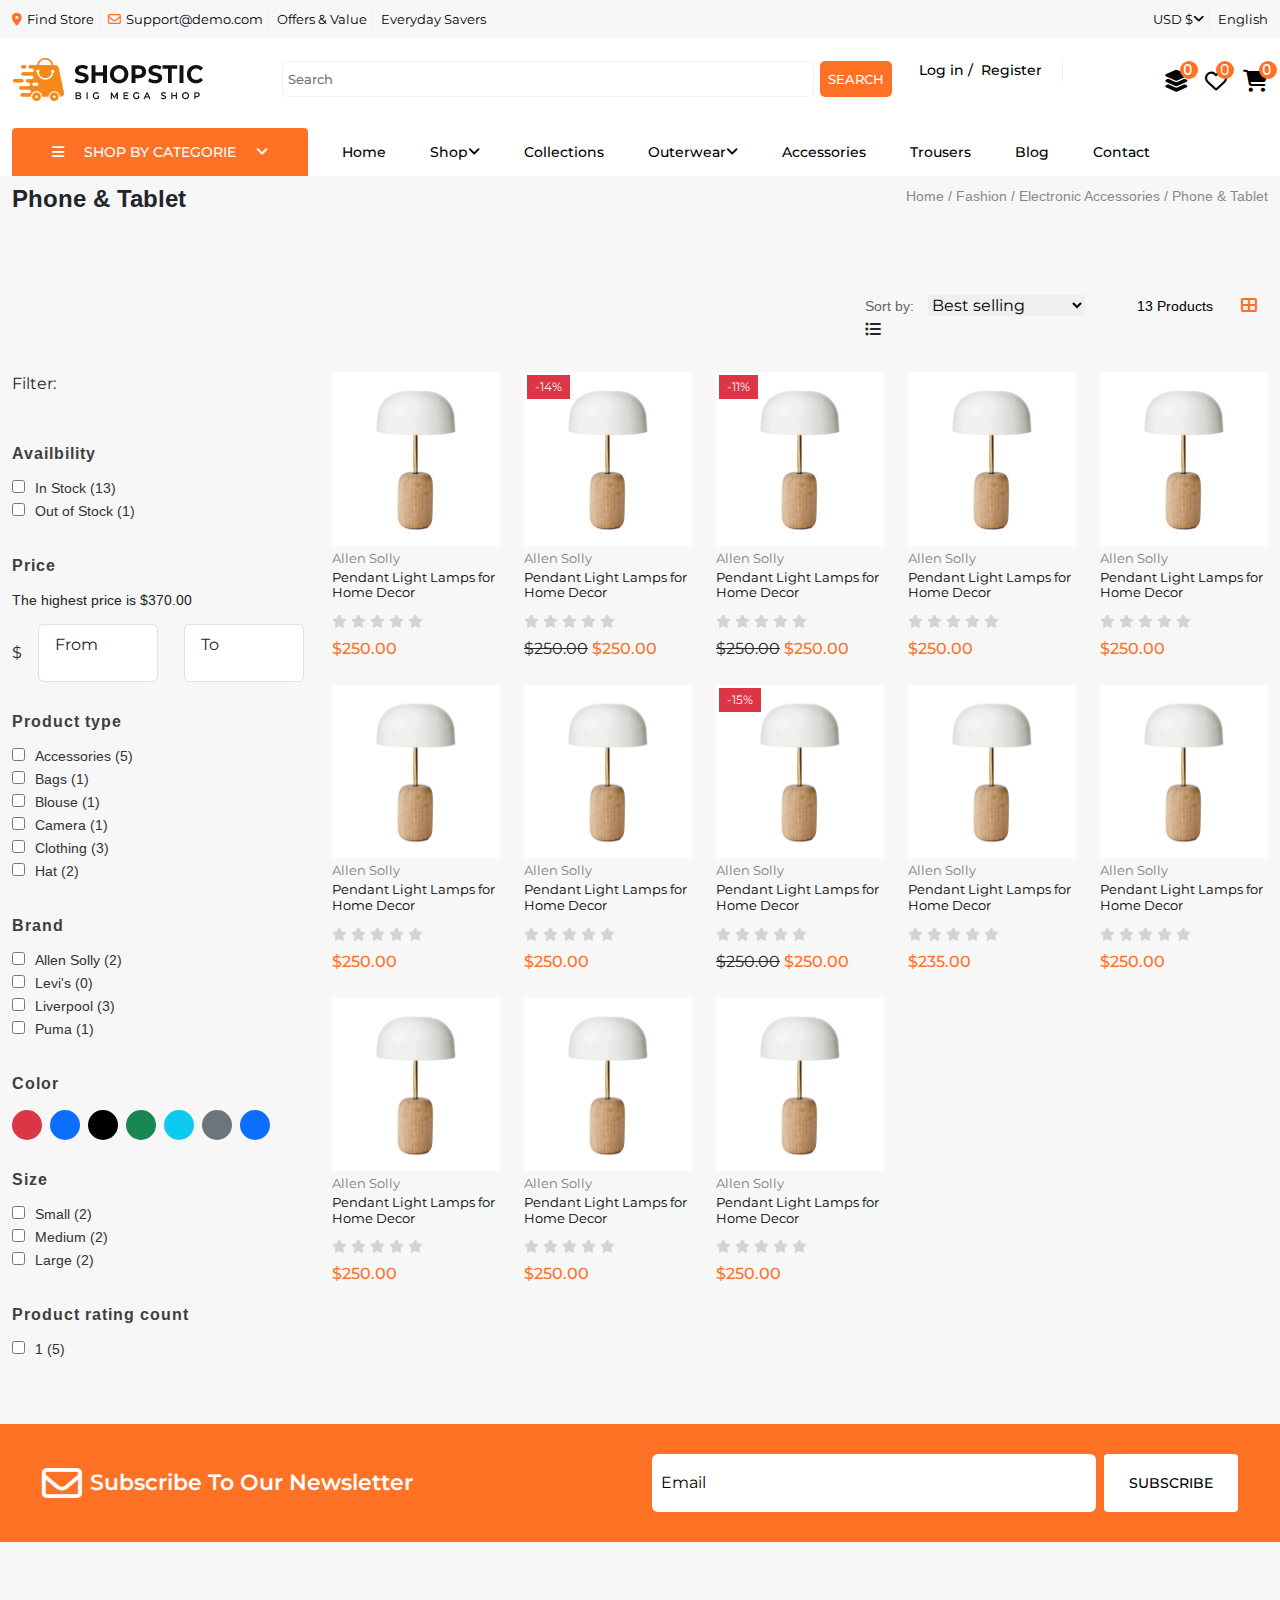
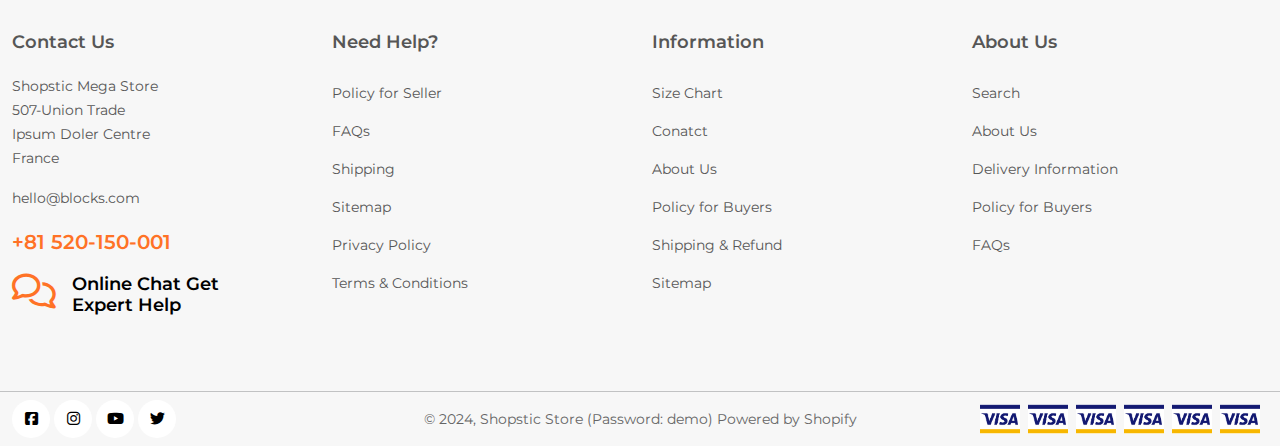
<file: product-gallery.html>
<!DOCTYPE html>
<html lang="en">

<head>
    <meta charset="UTF-8">
    <meta name="viewport" content="width=device-width, initial-scale=1.0">
    <title>Shopstic</title>
    <link rel="preconnect" href="https://fonts.googleapis.com">
    <link rel="preconnect" href="https://fonts.gstatic.com" crossorigin>
    <link href="https://fonts.googleapis.com/css2?family=Montserrat:wght@400;500;600;700&display=swap" rel="stylesheet">
    <link rel="preconnect" href="https://fonts.googleapis.com">
    <link rel="preconnect" href="https://fonts.gstatic.com" crossorigin>
    <link
        href="https://fonts.googleapis.com/css2?family=Arimo:ital,wght@0,400..700;1,400..700&family=Roboto&display=swap"
        rel="stylesheet">
    <link rel="stylesheet" href="css/all.css">
    <link rel="stylesheet" href="css/bootstrap.css">
    <link rel="stylesheet" href="css/style.css">
</head>

<body>
    <!-- infobar end -->
    <div id="infobar">
        <div class="container">
            <div class="row">
                <div class="col-md-8 d-none d-lg-block">
                    <ul class="d-flex gap-2">
                        <li><a href=""><i class="fa-solid fa-location-dot"></i>Find Store</a></li>
                        <li><a href=""><i class="fa-regular fa-envelope"></i>Support@demo.com</a></li>
                        <li><a href="">Offers & Value</a></li>
                        <li><a href="">Everyday Savers</a></li>
                    </ul>
                </div>
                <div class="col-md-4 mx-auto">
                    <ul class="d-flex gap-2 justify-content-lg-end justify-content-center">
                        <li><a href="">USD $<i class="fa-solid fa-angle-down"></i></a></li>
                        <li><a href="">English</a></li>
                    </ul>
                </div>
            </div>
        </div>
    </div>
    <!-- infobar end -->
    <header class="position-sticky top-0 start-0 z-3">
        <div class="container">
            <div class="row">
                <div class="col-6 col-md-2">
                    <a href="index.html"> <img src="images/logo.png" alt=""></a>
                </div>
                <div class="col-md-6 ms-auto d-flex align-items-center d-none d-lg-block">
                    <div id="search-box" class="d-flex flex-lg-grow-1 mx-auto">
                        <input type="search" placeholder="Search" class="w-100 w-lg-25">
                        <input type="button" value="Search">
                    </div>
                </div>
                <div class="col-md-2 d-flex align-items-center justify-content-end d-none d-lg-block">
                    <ul class="d-flex gap-2 align-items-center">
                        <li><a href="" id="log-in">Log in /</a></li>
                        <li><a href="" id="sign-up">Register</a></li>
                    </ul>
                </div>
                <div class="col-6 col-md-1 d-flex align-items-center justify-content-end ms-auto">
                    <ul id="product-cart-links" class="d-flex gap-sm-3">
                        <li><a href="" class="fa-solid fa-magnifying-glass d-block d-lg-none mx-1"></a></li>
                        <li><a href="" class="fa-regular fa-user d-block d-lg-none"></a></li>
                        <li><a href="" class="fa-solid fa-layer-group d-none d-sm-block"><span class="cart-count">0</span></a></li>
                        <li><a href="" class="fa-regular fa-heart d-none d-sm-block"><span class="cart-count">0</span></a></li>
                        <li><a href="" class="fa-solid fa-cart-shopping"><span class="cart-count">0</span></a></li>
                    </ul>
                </div>
            </div>
        </div>
    </header>
    <nav>
        <div class="container">
            <div class="row">
                <div class="col-sm-3 col-11">
                    <a href="" id="product-categories" class="h-100 d-flex align-items-center justify-content-center"><i
                            class="fa-solid fa-bars"></i>Shop By Categorie<i class="fa-solid fa-angle-down"></i></a>
                </div>
                <div class="col-8 d-none d-lg-block">
                    <ul id="nav-links" class="d-flex gap-4 flex-wrap align-items-center">
                        <li><a href="">Home</a></li>
                        <li><a href="">Shop<i class="fa-solid fa-angle-down"></i></a>
                            <ul class="dropdown-menu">
                                <li>
                                    <ul class="mega-menu">
                                        <li><h2><a href="">Casual Wear</a></h2></li>
                                        <li><a href="">Jeans & Shirts</a></li>
                                        <li><a href="">Kid Accessories</a></li>
                                        <li><a href="">Kid Clothes</a></li>
                                        <li><a href="">Women's Fashion</a></li>
                                    </ul>
                                </li>
                                <li> <ul class="mega-menu">
                                    <li><h2><a href="">Home Decore</a></h2></li>
                                    <li><a href="">Cabinet Table</a></li>
                                    <li><a href="">wall Decor</a></li>
                                    <li><a href="">Rugs & Curtains</a></li>
                                    <li><a href="">Kitchen & Dining</a></li>
                                </ul></li>
                                <li> <ul class="mega-menu">
                                        <li><h2><a href="">Electronic</a></h2></li>
                                        <li><a href="">Leather Watch</a></li>
                                        <li><a href="">Phone & Tablet</a></li>
                                        <li><a href="">Television & Game</a></li>
                                        <li><a href="">Headphones</a></li>
                                    </ul></li>
                                <li> <ul class="mega-menu">
                                        <li><h2><a href="">Fashion</a></h2></li>
                                        <li><a href="">Women's Clothes</a></li>
                                        <li><a href="">Casual Wear</a></li>
                                        <li><a href="">Ethnic Wear</a></li>
                                        <li><a href="">Leather Watch</a></li>
                                    </ul></li>
                            </ul>
                        </li>
                        <li><a href="">Collections</a></li>
                        <li><a href="">Outerwear<i class="fa-solid fa-angle-down"></i></a></li>
                        <li><a href="">Accessories</a></li>
                        <li><a href="">Trousers</a></li>
                        <li><a href="">Blog</a></li>
                        <li><a href="">Contact</a></li>
                    </ul>
                </div>
                <div class="col-1 ms-auto d-block d-lg-none d-flex align-items-center">
                    <a href="" class="fa-solid fa-bars text-black"></a>
                </div>
            </div>
    </nav>
    <!-- product-gallery started-->
    <div class="container">
        <!-- upper heading -->
        <div id="galler-heading" class="row my-2">
            <div class="col-lg-6">
                <h1 class="m-0">Phone & Tablet</h1>
            </div>
            <div class="col-lg-6">
                <ul class="page-links d-flex gap-1 float-end">
                    <li><a href="">Home /</a></li>
                    <li><a href="">Fashion /</a></li>
                    <li><a href="">Electronic Accessories /</a></li>
                    <li><a href="">Phone & Tablet</a></li>
                </ul>
            </div>
        </div>
        <!-- upper heading ended-->
        <div id="page-filiter" class="row">
            <div class="col-lg-4 offset-8">
                <label for="filiter">Sort by:</label>
                <select name="" id="filiter" class="border-0 me-5">
                    <option value="">Featured</option>
                    <option value="" selected>Best selling</option>
                    <option value="">Price ,low to high</option>
                    <option value="">Price ,high to low</option>
                </select>
                <span class="me-4">13 Products</span>
                <i class="fa-solid fa-table-cells-large me-1"></i>
                <i class="fa-solid fa-list-ul"></i>
            </div>
        </div>
        <div class="row">
            <div id="product-filter" class="col-lg-3">
                <div><span class="filter-heading mb-5">Filter:</span></div>
                <div class="filters">
                    <span class="filter-heading mb-3">Availbility</span>
                    <a href=""> <input type="checkbox" id="availbility"><label for="availbility">In Stock
                            (13)</label></a>
                    <a href=""> <input type="checkbox" id="availbility"><label for="availbility">Out of Stock
                            (1)</label></a>
                </div>
                <div class="filters">
                    <span class="filter-heading mb-3">Price</span>
                    <p class="filter-desc">The highest price is $370.00</p>
                    <div class="d-flex gap-3 align-items-center">
                        <span>$</span>
                        <div class="form-floating">
                            <input type="number" placeholder="From" class="form-control p-2" id="floating-from"><label
                                for="floating-from" class="ms-2 p-2">From</label>
                        </div>
                        <div class="form-floating">
                            <input type="number" placeholder="To" class="form-control p-2" id="floating-to"><label
                                for="floating-to" class="ms-2 p-2">To</label>
                        </div>
                    </div>
                </div>
                <div class="filters">
                    <span class="filter-heading mb-3">Product type</span>
                    <a href=""> <input type="checkbox" id="accessories"><label for="accessories">Accessories
                            (5)</label></a>
                    <a href=""> <input type="checkbox" id="bags"><label for="bags">Bags (1)</label></a>
                    <a href=""> <input type="checkbox" id="blouse"><label for="blouse">Blouse
                            (1)</label></a>
                    <a href=""> <input type="checkbox" id="camera"><label for="camera">Camera
                            (1)</label></a>
                    <a href=""> <input type="checkbox" id="clothing"><label for="clothing">Clothing
                            (3)</label></a>
                    <a href=""> <input type="checkbox" id="hat"><label for="hat">Hat
                            (2)</label></a>
                </div>
                <div class="filters">
                    <span class="filter-heading mb-3">Brand</span>
                    <a href=""> <input type="checkbox" id="AllenSolly"><label for="AllenSolly">Allen Solly
                            (2)</label></a>
                    <a href=""> <input type="checkbox" id="Levi"><label for="Levi">Levi's (0)</label></a>
                    <a href=""> <input type="checkbox" id="Liverpool"><label for="Liverpool">Liverpool
                            (3)</label></a>
                    <a href=""> <input type="checkbox" id="Puma"><label for="Puma">Puma
                            (1)</label></a>
                </div>
                <div class="filters">
                    <span class="filter-heading mb-3">Color</span>
                    <div class="colors d-flex flex-wrap gap-2">
                        <a href="" class="rounded-5 bg-danger"></a>
                        <a href="" class="rounded-5 bg-primary"></a>
                        <a href="" class="rounded-5 bg-black"></a>
                        <a href="" class="rounded-5 bg-success"></a>
                        <a href="" class="rounded-5 text-bg-info"></a>
                        <a href="" class="rounded-5 bg-secondary"></a>
                        <a href="" class="rounded-5 bg-primary"></a>
                    </div>
                </div>
                <div class="filters">
                    <span class="filter-heading mb-3">Size</span>
                    <a href=""> <input type="checkbox" id="Small"><label for="Small">Small
                            (2)</label></a>
                    <a href=""> <input type="checkbox" id="Medium"><label for="Medium">Medium (2)</label></a>
                    <a href=""> <input type="checkbox" id="Large"><label for="Large">Large
                            (2)</label></a>
                </div>
                <div class="filters">
                    <span class="filter-heading mb-3">Product rating count</span>
                    <a href=""> <input type="checkbox" id="count"><label for="count">1
                            (5)</label></a>
                </div>
            </div>
            <div class="col-lg-9">
                <div class="row row-cols-5 product-box">
                    <div class="col">
                        <div class="products position-relative">
                            <div class="product-img">
                                <img src="images/product.webp" class="img-fluid show-img" alt="">
                                <img src="images/product-img.webp" class="img-fluid hover-img" alt="">
                                <ul class="product-attributes">
                                    <li><a href="" class="fa-regular fa-heart"></a></li>
                                    <li><a href="" class="fa-solid fa-layer-group"></a></li>
                                    <li><a href="" class="fa-solid fa-expand"></a></li>
                                </ul>
                                <ul class="variant-color d-flex gap-2">
                                    <li><a href="" class="bg-success"></a></li>
                                    <li><a href="" class="bg-danger"></a></li>
                                    <li><a href="" class="bg-dark-subtle"></a></li>
                                </ul>
                            </div>
                            <div class="product-details">
                                <span class="brand-name">Allen Solly</span>
                                <h3>Pendant Light Lamps for Home Decor</h3>
                                <ul class="rating mb-1 hstack gap-1">
                                    <li><a href="" class="fa-solid fa-star"></a></li>
                                    <li><a href="" class="fa-solid fa-star"></a></li>
                                    <li><a href="" class="fa-solid fa-star"></a></li>
                                    <li><a href="" class="fa-solid fa-star"></a></li>
                                    <li><a href="" class="fa-solid fa-star"></a></li>
                                </ul>
                                <span class="actual-price">$250.00</span>
                            </div>
                            <a href="puduct.html" class="stretched-link"></a>
                        </div>
                    </div>
                    <div class="col">
                        <div class="products">
                            <div class="product-img">
                                <img src="images/product.webp" class="img-fluid show-img" alt="">
                                <img src="images/product-img.webp" class="img-fluid hover-img" alt="">
                                <span class="discount text-light bg-danger">-14%</span>
                                <ul class="product-attributes">
                                    <li><a href="" class="fa-regular fa-heart"></a></li>
                                    <li><a href="" class="fa-solid fa-layer-group"></a></li>
                                    <li><a href="" class="fa-solid fa-expand"></a></li>
                                </ul>
                                <ul class="variant-color d-flex gap-2">
                                    <li><a href="" class="bg-success"></a></li>
                                    <li><a href="" class="bg-danger"></a></li>
                                    <li><a href="" class="bg-dark-subtle"></a></li>
                                </ul>
                            </div>
                            <div class="product-details">
                                <span class="brand-name">Allen Solly</span>
                                <h3>Pendant Light Lamps for Home Decor</h3>
                                <ul class="rating mb-1 hstack gap-1">
                                    <li><a href="" class="fa-solid fa-star"></a></li>
                                    <li><a href="" class="fa-solid fa-star"></a></li>
                                    <li><a href="" class="fa-solid fa-star"></a></li>
                                    <li><a href="" class="fa-solid fa-star"></a></li>
                                    <li><a href="" class="fa-solid fa-star"></a></li>
                                </ul>
                                <del class="cutoff-price">$250.00</del>
                                <span class="actual-price">$250.00</span>
                            </div>
                        </div>
                    </div>
                    <div class="col">
                        <div class="products">
                            <div class="product-img">
                                <img src="images/product.webp" class="img-fluid show-img" alt="">
                                <img src="images/product-img.webp" class="img-fluid hover-img" alt="">
                                <span class="discount text-light bg-danger">-11%</span>
                                <ul class="product-attributes">
                                    <li><a href="" class="fa-regular fa-heart"></a></li>
                                    <li><a href="" class="fa-solid fa-layer-group"></a></li>
                                    <li><a href="" class="fa-solid fa-expand"></a></li>
                                </ul>
                                <ul class="variant-color d-flex gap-2">
                                    <li><a href="" class="bg-success"></a></li>
                                    <li><a href="" class="bg-danger"></a></li>
                                    <li><a href="" class="bg-dark-subtle"></a></li>
                                </ul>
                            </div>
                            <div class="product-details">
                                <span class="brand-name">Allen Solly</span>
                                <h3>Pendant Light Lamps for Home Decor</h3>
                                <ul class="rating mb-1 hstack gap-1">
                                    <li><a href="" class="fa-solid fa-star"></a></li>
                                    <li><a href="" class="fa-solid fa-star"></a></li>
                                    <li><a href="" class="fa-solid fa-star"></a></li>
                                    <li><a href="" class="fa-solid fa-star"></a></li>
                                    <li><a href="" class="fa-solid fa-star"></a></li>
                                </ul>
                                <del class="cutoff-price">$250.00</del>
                                <span class="actual-price">$250.00</span>
                            </div>
                        </div>
                    </div>
                    <div class="col">
                        <div class="products">
                            <div class="product-img">
                                <img src="images/product.webp" class="img-fluid show-img" alt="">
                                <img src="images/product-img.webp" class="img-fluid hover-img" alt="">
                                <ul class="product-attributes">
                                    <li><a href="" class="fa-regular fa-heart"></a></li>
                                    <li><a href="" class="fa-solid fa-layer-group"></a></li>
                                    <li><a href="" class="fa-solid fa-expand"></a></li>
                                </ul>
                                <ul class="variant-color d-flex gap-2">
                                    <li><a href="" class="bg-success"></a></li>
                                    <li><a href="" class="bg-danger"></a></li>
                                    <li><a href="" class="bg-dark-subtle"></a></li>
                                </ul>
                            </div>
                            <div class="product-details">
                                <span class="brand-name">Allen Solly</span>
                                <h3>Pendant Light Lamps for Home Decor</h3>
                                <ul class="rating mb-1 hstack gap-1">
                                    <li><a href="" class="fa-solid fa-star"></a></li>
                                    <li><a href="" class="fa-solid fa-star"></a></li>
                                    <li><a href="" class="fa-solid fa-star"></a></li>
                                    <li><a href="" class="fa-solid fa-star"></a></li>
                                    <li><a href="" class="fa-solid fa-star"></a></li>
                                </ul>
                                <span class="actual-price">$250.00</span>
                            </div>
                        </div>
                    </div>
                    <div class="col">
                        <div class="products">
                            <div class="product-img">
                                <img src="images/product.webp" class="img-fluid show-img" alt="">
                                <img src="images/product-img.webp" class="img-fluid hover-img" alt="">
                                <ul class="product-attributes">
                                    <li><a href="" class="fa-regular fa-heart"></a></li>
                                    <li><a href="" class="fa-solid fa-layer-group"></a></li>
                                    <li><a href="" class="fa-solid fa-expand"></a></li>
                                </ul>
                                <ul class="variant-color d-flex gap-2">
                                    <li><a href="" class="bg-success"></a></li>
                                    <li><a href="" class="bg-danger"></a></li>
                                    <li><a href="" class="bg-dark-subtle"></a></li>
                                </ul>
                            </div>
                            <div class="product-details">
                                <span class="brand-name">Allen Solly</span>
                                <h3>Pendant Light Lamps for Home Decor</h3>
                                <ul class="rating mb-1 hstack gap-1">
                                    <li><a href="" class="fa-solid fa-star"></a></li>
                                    <li><a href="" class="fa-solid fa-star"></a></li>
                                    <li><a href="" class="fa-solid fa-star"></a></li>
                                    <li><a href="" class="fa-solid fa-star"></a></li>
                                    <li><a href="" class="fa-solid fa-star"></a></li>
                                </ul>
                                <span class="actual-price">$250.00</span>
                            </div>
                        </div>
                    </div>
                    <div class="col">
                        <div class="products">
                            <div class="product-img">
                                <img src="images/product.webp" class="img-fluid show-img" alt="">
                                <img src="images/product-img.webp" class="img-fluid hover-img" alt="">
                                <ul class="product-attributes">
                                    <li><a href="" class="fa-regular fa-heart"></a></li>
                                    <li><a href="" class="fa-solid fa-layer-group"></a></li>
                                    <li><a href="" class="fa-solid fa-expand"></a></li>
                                </ul>
                                <ul class="variant-color d-flex gap-2">
                                    <li><a href="" class="bg-success"></a></li>
                                    <li><a href="" class="bg-danger"></a></li>
                                    <li><a href="" class="bg-dark-subtle"></a></li>
                                </ul>
                            </div>
                            <div class="product-details">
                                <span class="brand-name">Allen Solly</span>
                                <h3>Pendant Light Lamps for Home Decor</h3>
                                <ul class="rating mb-1 hstack gap-1">
                                    <li><a href="" class="fa-solid fa-star"></a></li>
                                    <li><a href="" class="fa-solid fa-star"></a></li>
                                    <li><a href="" class="fa-solid fa-star"></a></li>
                                    <li><a href="" class="fa-solid fa-star"></a></li>
                                    <li><a href="" class="fa-solid fa-star"></a></li>
                                </ul>
                                <span class="actual-price">$250.00</span>
                            </div>
                        </div>
                    </div>
                    <div class="col">
                        <div class="products">
                            <div class="product-img">
                                <img src="images/product.webp" class="img-fluid show-img" alt="">
                                <img src="images/product-img.webp" class="img-fluid hover-img" alt="">
                                <ul class="product-attributes">
                                    <li><a href="" class="fa-regular fa-heart"></a></li>
                                    <li><a href="" class="fa-solid fa-layer-group"></a></li>
                                    <li><a href="" class="fa-solid fa-expand"></a></li>
                                </ul>
                                <ul class="variant-color d-flex gap-2">
                                    <li><a href="" class="bg-success"></a></li>
                                    <li><a href="" class="bg-danger"></a></li>
                                    <li><a href="" class="bg-dark-subtle"></a></li>
                                </ul>
                            </div>
                            <div class="product-details">
                                <span class="brand-name">Allen Solly</span>
                                <h3>Pendant Light Lamps for Home Decor</h3>
                                <ul class="rating mb-1 hstack gap-1">
                                    <li><a href="" class="fa-solid fa-star"></a></li>
                                    <li><a href="" class="fa-solid fa-star"></a></li>
                                    <li><a href="" class="fa-solid fa-star"></a></li>
                                    <li><a href="" class="fa-solid fa-star"></a></li>
                                    <li><a href="" class="fa-solid fa-star"></a></li>
                                </ul>
                                <span class="actual-price">$250.00</span>
                            </div>
                        </div>
                    </div>
                    <div class="col">
                        <div class="products">
                            <div class="product-img">
                                <img src="images/product.webp" class="img-fluid show-img" alt="">
                                <img src="images/product-img.webp" class="img-fluid hover-img" alt="">
                                <span class="discount text-light bg-danger">-15%</span>
                                <ul class="product-attributes">
                                    <li><a href="" class="fa-regular fa-heart"></a></li>
                                    <li><a href="" class="fa-solid fa-layer-group"></a></li>
                                    <li><a href="" class="fa-solid fa-expand"></a></li>
                                </ul>
                                <ul class="variant-color d-flex gap-2">
                                    <li><a href="" class="bg-success"></a></li>
                                    <li><a href="" class="bg-danger"></a></li>
                                    <li><a href="" class="bg-dark-subtle"></a></li>
                                </ul>
                            </div>
                            <div class="product-details">
                                <span class="brand-name">Allen Solly</span>
                                <h3>Pendant Light Lamps for Home Decor</h3>
                                <ul class="rating mb-1 hstack gap-1">
                                    <li><a href="" class="fa-solid fa-star"></a></li>
                                    <li><a href="" class="fa-solid fa-star"></a></li>
                                    <li><a href="" class="fa-solid fa-star"></a></li>
                                    <li><a href="" class="fa-solid fa-star"></a></li>
                                    <li><a href="" class="fa-solid fa-star"></a></li>
                                </ul>
                                <del class="cutoff-price">$250.00</del>
                                <span class="actual-price">$250.00</span>
                            </div>
                        </div>
                    </div>
                    <div class="col">
                        <div class="products">
                            <div class="product-img">
                                <img src="images/product.webp" class="img-fluid show-img" alt="">
                                <img src="images/product-img.webp" class="img-fluid hover-img" alt="">
                                <ul class="product-attributes">
                                    <li><a href="" class="fa-regular fa-heart"></a></li>
                                    <li><a href="" class="fa-solid fa-layer-group"></a></li>
                                    <li><a href="" class="fa-solid fa-expand"></a></li>
                                </ul>
                                <ul class="variant-color d-flex gap-2">
                                    <li><a href="" class="bg-success"></a></li>
                                    <li><a href="" class="bg-danger"></a></li>
                                    <li><a href="" class="bg-dark-subtle"></a></li>
                                </ul>
                            </div>
                            <div class="product-details">
                                <span class="brand-name">Allen Solly</span>
                                <h3>Pendant Light Lamps for Home Decor</h3>
                                <ul class="rating mb-1 hstack gap-1">
                                    <li><a href="" class="fa-solid fa-star"></a></li>
                                    <li><a href="" class="fa-solid fa-star"></a></li>
                                    <li><a href="" class="fa-solid fa-star"></a></li>
                                    <li><a href="" class="fa-solid fa-star"></a></li>
                                    <li><a href="" class="fa-solid fa-star"></a></li>
                                </ul>
                                <span class="actual-price">$235.00</span>
                            </div>
                        </div>
                    </div>
                    <div class="col">
                        <div class="products position-relative">
                            <div class="product-img">
                                <img src="images/product.webp" class="img-fluid show-img" alt="">
                                <img src="images/product-img.webp" class="img-fluid hover-img" alt="">
                                <ul class="product-attributes">
                                    <li><a href="" class="fa-regular fa-heart"></a></li>
                                    <li><a href="" class="fa-solid fa-layer-group"></a></li>
                                    <li><a href="" class="fa-solid fa-expand"></a></li>
                                </ul>
                                <ul class="variant-color d-flex gap-2">
                                    <li><a href="" class="bg-success"></a></li>
                                    <li><a href="" class="bg-danger"></a></li>
                                    <li><a href="" class="bg-dark-subtle"></a></li>
                                </ul>
                            </div>
                            <div class="product-details">
                                <span class="brand-name">Allen Solly</span>
                                <h3>Pendant Light Lamps for Home Decor</h3>
                                <ul class="rating mb-1 hstack gap-1">
                                    <li><a href="" class="fa-solid fa-star"></a></li>
                                    <li><a href="" class="fa-solid fa-star"></a></li>
                                    <li><a href="" class="fa-solid fa-star"></a></li>
                                    <li><a href="" class="fa-solid fa-star"></a></li>
                                    <li><a href="" class="fa-solid fa-star"></a></li>
                                </ul>
                                <span class="actual-price">$250.00</span>
                            </div>
                            <a href="puduct.html" class="stretched-link"></a>
                        </div>
                    </div>
                    <div class="col">
                        <div class="products position-relative">
                            <div class="product-img">
                                <img src="images/product.webp" class="img-fluid show-img" alt="">
                                <img src="images/product-img.webp" class="img-fluid hover-img" alt="">
                                <ul class="product-attributes">
                                    <li><a href="" class="fa-regular fa-heart"></a></li>
                                    <li><a href="" class="fa-solid fa-layer-group"></a></li>
                                    <li><a href="" class="fa-solid fa-expand"></a></li>
                                </ul>
                                <ul class="variant-color d-flex gap-2">
                                    <li><a href="" class="bg-success"></a></li>
                                    <li><a href="" class="bg-danger"></a></li>
                                    <li><a href="" class="bg-dark-subtle"></a></li>
                                </ul>
                            </div>
                            <div class="product-details">
                                <span class="brand-name">Allen Solly</span>
                                <h3>Pendant Light Lamps for Home Decor</h3>
                                <ul class="rating mb-1 hstack gap-1">
                                    <li><a href="" class="fa-solid fa-star"></a></li>
                                    <li><a href="" class="fa-solid fa-star"></a></li>
                                    <li><a href="" class="fa-solid fa-star"></a></li>
                                    <li><a href="" class="fa-solid fa-star"></a></li>
                                    <li><a href="" class="fa-solid fa-star"></a></li>
                                </ul>
                                <span class="actual-price">$250.00</span>
                            </div>
                            <a href="puduct.html" class="stretched-link"></a>
                        </div>
                    </div>
                    <div class="col">
                        <div class="products position-relative">
                            <div class="product-img">
                                <img src="images/product.webp" class="img-fluid show-img" alt="">
                                <img src="images/product-img.webp" class="img-fluid hover-img" alt="">
                                <ul class="product-attributes">
                                    <li><a href="" class="fa-regular fa-heart"></a></li>
                                    <li><a href="" class="fa-solid fa-layer-group"></a></li>
                                    <li><a href="" class="fa-solid fa-expand"></a></li>
                                </ul>
                                <ul class="variant-color d-flex gap-2">
                                    <li><a href="" class="bg-success"></a></li>
                                    <li><a href="" class="bg-danger"></a></li>
                                    <li><a href="" class="bg-dark-subtle"></a></li>
                                </ul>
                            </div>
                            <div class="product-details">
                                <span class="brand-name">Allen Solly</span>
                                <h3>Pendant Light Lamps for Home Decor</h3>
                                <ul class="rating mb-1 hstack gap-1">
                                    <li><a href="" class="fa-solid fa-star"></a></li>
                                    <li><a href="" class="fa-solid fa-star"></a></li>
                                    <li><a href="" class="fa-solid fa-star"></a></li>
                                    <li><a href="" class="fa-solid fa-star"></a></li>
                                    <li><a href="" class="fa-solid fa-star"></a></li>
                                </ul>
                                <span class="actual-price">$250.00</span>
                            </div>
                            <a href="puduct.html" class="stretched-link"></a>
                        </div>
                    </div>
                    <div class="col">
                        <div class="products position-relative">
                            <div class="product-img">
                                <img src="images/product.webp" class="img-fluid show-img" alt="">
                                <img src="images/product-img.webp" class="img-fluid hover-img" alt="">
                                <ul class="product-attributes">
                                    <li><a href="" class="fa-regular fa-heart"></a></li>
                                    <li><a href="" class="fa-solid fa-layer-group"></a></li>
                                    <li><a href="" class="fa-solid fa-expand"></a></li>
                                </ul>
                                <ul class="variant-color d-flex gap-2">
                                    <li><a href="" class="bg-success"></a></li>
                                    <li><a href="" class="bg-danger"></a></li>
                                    <li><a href="" class="bg-dark-subtle"></a></li>
                                </ul>
                            </div>
                            <div class="product-details">
                                <span class="brand-name">Allen Solly</span>
                                <h3>Pendant Light Lamps for Home Decor</h3>
                                <ul class="rating mb-1 hstack gap-1">
                                    <li><a href="" class="fa-solid fa-star"></a></li>
                                    <li><a href="" class="fa-solid fa-star"></a></li>
                                    <li><a href="" class="fa-solid fa-star"></a></li>
                                    <li><a href="" class="fa-solid fa-star"></a></li>
                                    <li><a href="" class="fa-solid fa-star"></a></li>
                                </ul>
                                <span class="actual-price">$250.00</span>
                            </div>
                            <a href="puduct.html" class="stretched-link"></a>
                        </div>
                    </div>
                </div>
            </div>
        </div>
    </div>
    <!-- product-gallery ended-->
    <!-- newsletter -->
    <section id="news-section">
        <div class="container-fluid">
            <div id="newsletter" class="row d-flex align-items-center justify-content-between">
                <div class="col-lg-6 d-flex align-items-center gap-2">
                    <i class="fa-regular fa-envelope display-6"></i>
                    <h2 class="m-0 display-6">Subscribe To Our Newsletter</h2>
                </div>
                <div class="col-lg-6 form-floating d-flex gap-2">
                    <input type="email" id="floatingInput" placeholder="Email" class="form-control">
                    <label for="floatingInput" class="text-black ms-2">Email</label>
                    <input type="button" value="Subscribe" class="rounded-1 text-uppercase">
                </div>
            </div>
        </div>
    </section>
    <footer class="container">
        <div id="footer-sidebar" class="row">
            <div class="col-lg-3 d-none d-lg-block">
                <div class="widgets">
                    <h5 class="widget-heading">Contact Us</h5>
                    <address class="shop-address w-50">Shopstic Mega Store 507-Union Trade Ipsum Doler Centre France
                    </address>
                    <a href="" class="d-block">hello@blocks.com</a>
                    <span class="d-block p-number">+81 520-150-001</span>
                    <div class="d-flex gap-3">
                        <i class="fa-regular fa-comments"></i>
                        <h6 class="w-50">Online Chat Get Expert Help</h6>
                    </div>
                </div>
            </div>
            <div class="col-lg-3 d-none d-lg-block">
                <div class="widgets">
                    <h5 class="widget-heading">Need Help?</h5>
                    <ul>
                        <li><a href="">Policy for Seller</a></li>
                        <li><a href="">FAQs</a></li>
                        <li><a href="">Shipping</a></li>
                        <li><a href="">Sitemap</a></li>
                        <li><a href="">Privacy Policy</a></li>
                        <li><a href="">Terms & Conditions</a></li>
                    </ul>
                </div>
            </div>
            <div class="col-lg-3 d-none d-lg-block">
                <div class="widgets">
                    <h5 class="widget-heading">Information</h5>
                    <ul>
                        <li><a href="">Size Chart</a></li>
                        <li><a href="">Conatct</a></li>
                        <li><a href="">About Us</a></li>
                        <li><a href="">Policy for Buyers</a></li>
                        <li><a href="">Shipping & Refund</a></li>
                        <li><a href="">Sitemap</a></li>
                    </ul>
                </div>
            </div>
            <div class="col-lg-3 d-none d-lg-block">
                <div class="widgets">
                    <h5 class="widget-heading">About Us</h5>
                    <ul>
                        <li><a href="">Search</a></li>
                        <li><a href="">About Us</a></li>
                        <li><a href="">Delivery Information</a></li>
                        <li><a href="">Policy for Buyers</a></li>
                        <li><a href="">FAQs</a></li>
                    </ul>
                </div>
            </div>
            <div class="col">
                <ul id="list-footer-menu" class="d-lg-none d-block">
                    <li><a href="" class="d-block">Contact Us <i class="fa-solid fa-angle-down float-end"></i></a></li>
                    <li><a href="" class="d-block">Need Help? <i class="fa-solid fa-angle-down float-end"></i></a></li>
                    <li><a href="" class="d-block">Information <i class="fa-solid fa-angle-down float-end"></i></a></li>
                    <li><a href="" class="d-block">About Us <i class="fa-solid fa-angle-down float-end"></i></a></li>
                </ul>
            </div>
        </div>
    </footer>
    <hr class="mb-0">
    <div id="footer" class="container py-2">
        <div class="row align-items-center">
            <div class="col-xl-3 mb-2 mb-xl-0">
                <ul id="footer-social-links" class="d-flex gap-1 justify-content-center justify-content-xl-start">
                    <li><a href=""><i class="fa-brands fa-square-facebook"></i></a></li>
                    <li><a href=""><i class="fa-brands fa-instagram"></i></a></li>
                    <li><a href=""><i class="fa-brands fa-youtube"></i></a></li>
                    <li><a href=""><i class="fa-brands fa-twitter"></i></a></li>
                </ul>
            </div>
            <div class="col-xl-6 d-flex justify-content-center mb-2 mb-xl-0">
                <a href="" class="text-center">© 2024, Shopstic Store (Password: demo) Powered by Shopify</a>
            </div>
            <div class="col-xl-3 d-flex justify-content-center">
                <ul id="payments" class="d-flex gap-2">
                    <li><img src="images/visaa.png" alt="" class="img-fluid"></li>
                    <li><img src="images/visaa.png" alt="" class="img-fluid"></li>
                    <li><img src="images/visaa.png" alt="" class="img-fluid"></li>
                    <li><img src="images/visaa.png" alt="" class="img-fluid"></li>
                    <li><img src="images/visaa.png" alt="" class="img-fluid"></li>
                    <li><img src="images/visaa.png" alt="" class="img-fluid"></li>
                </ul>
            </div>
        </div>
    </div>
</body>

</html>
</file>
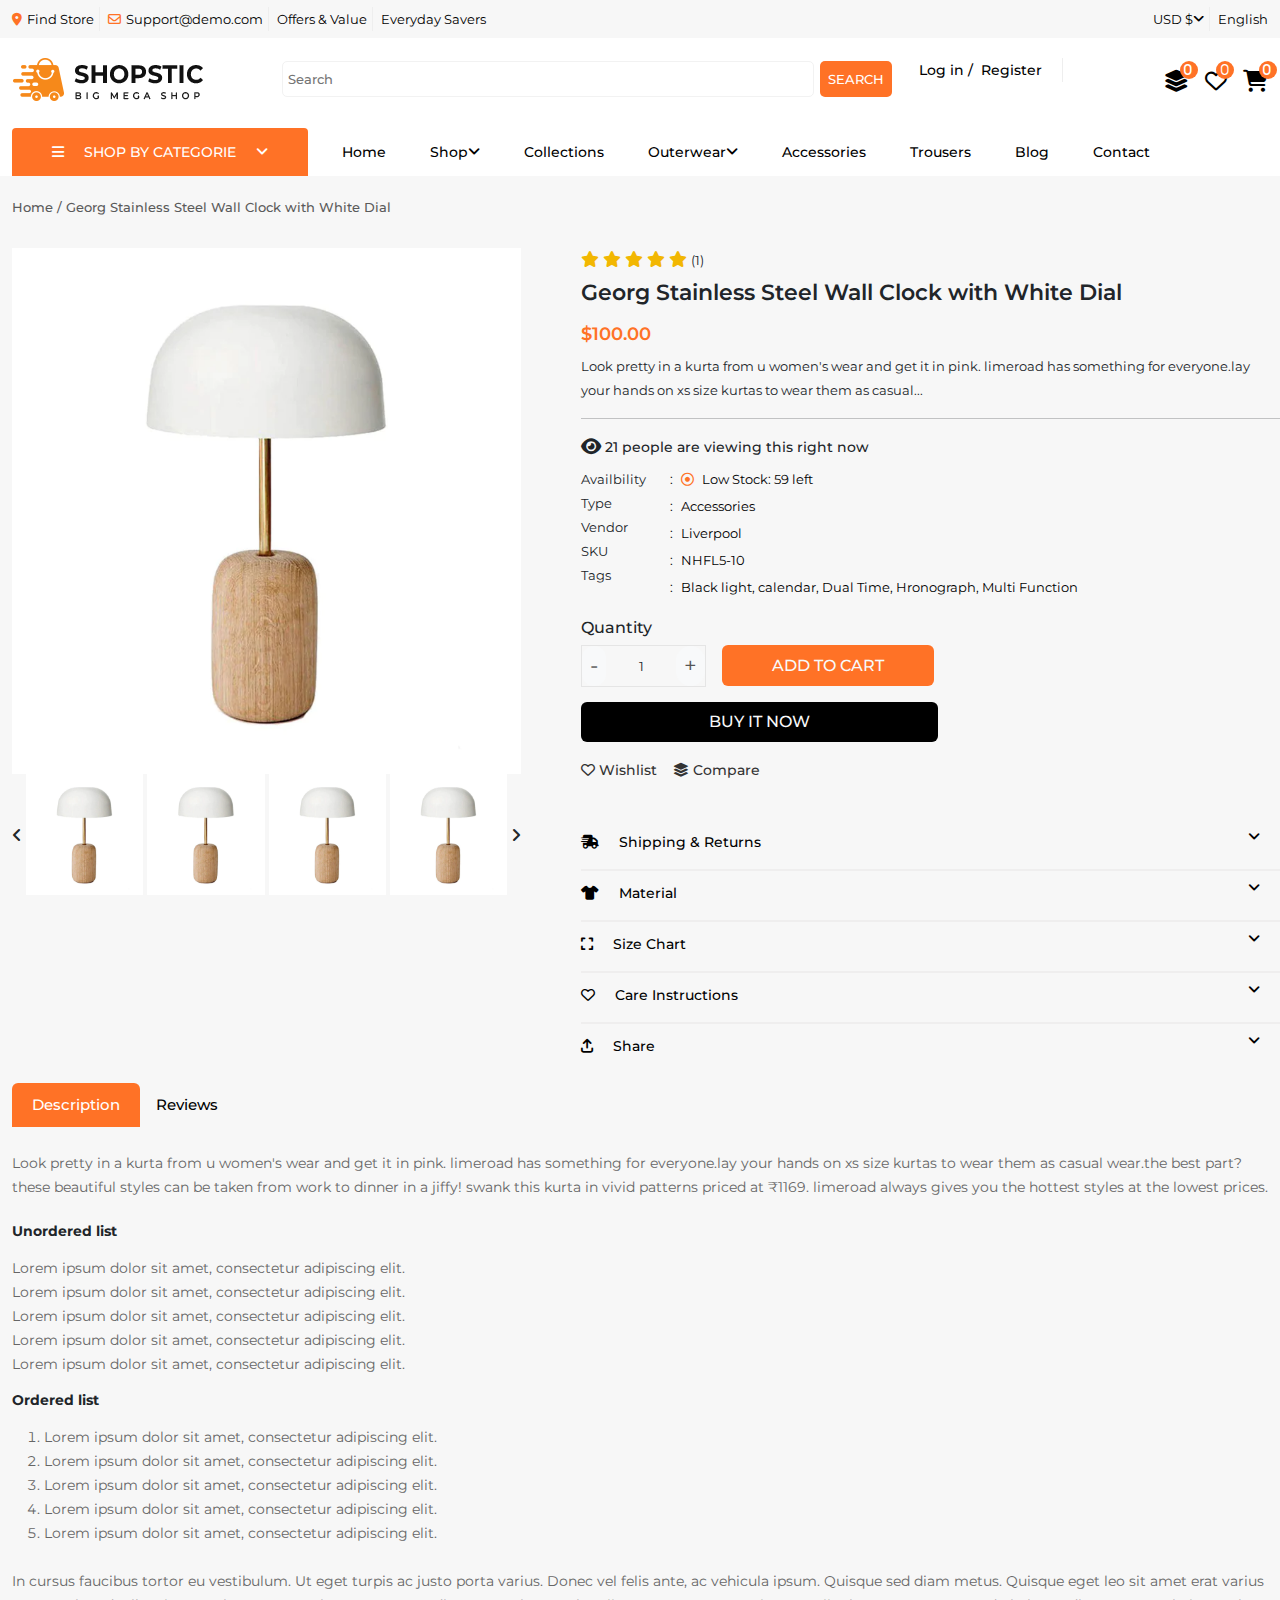
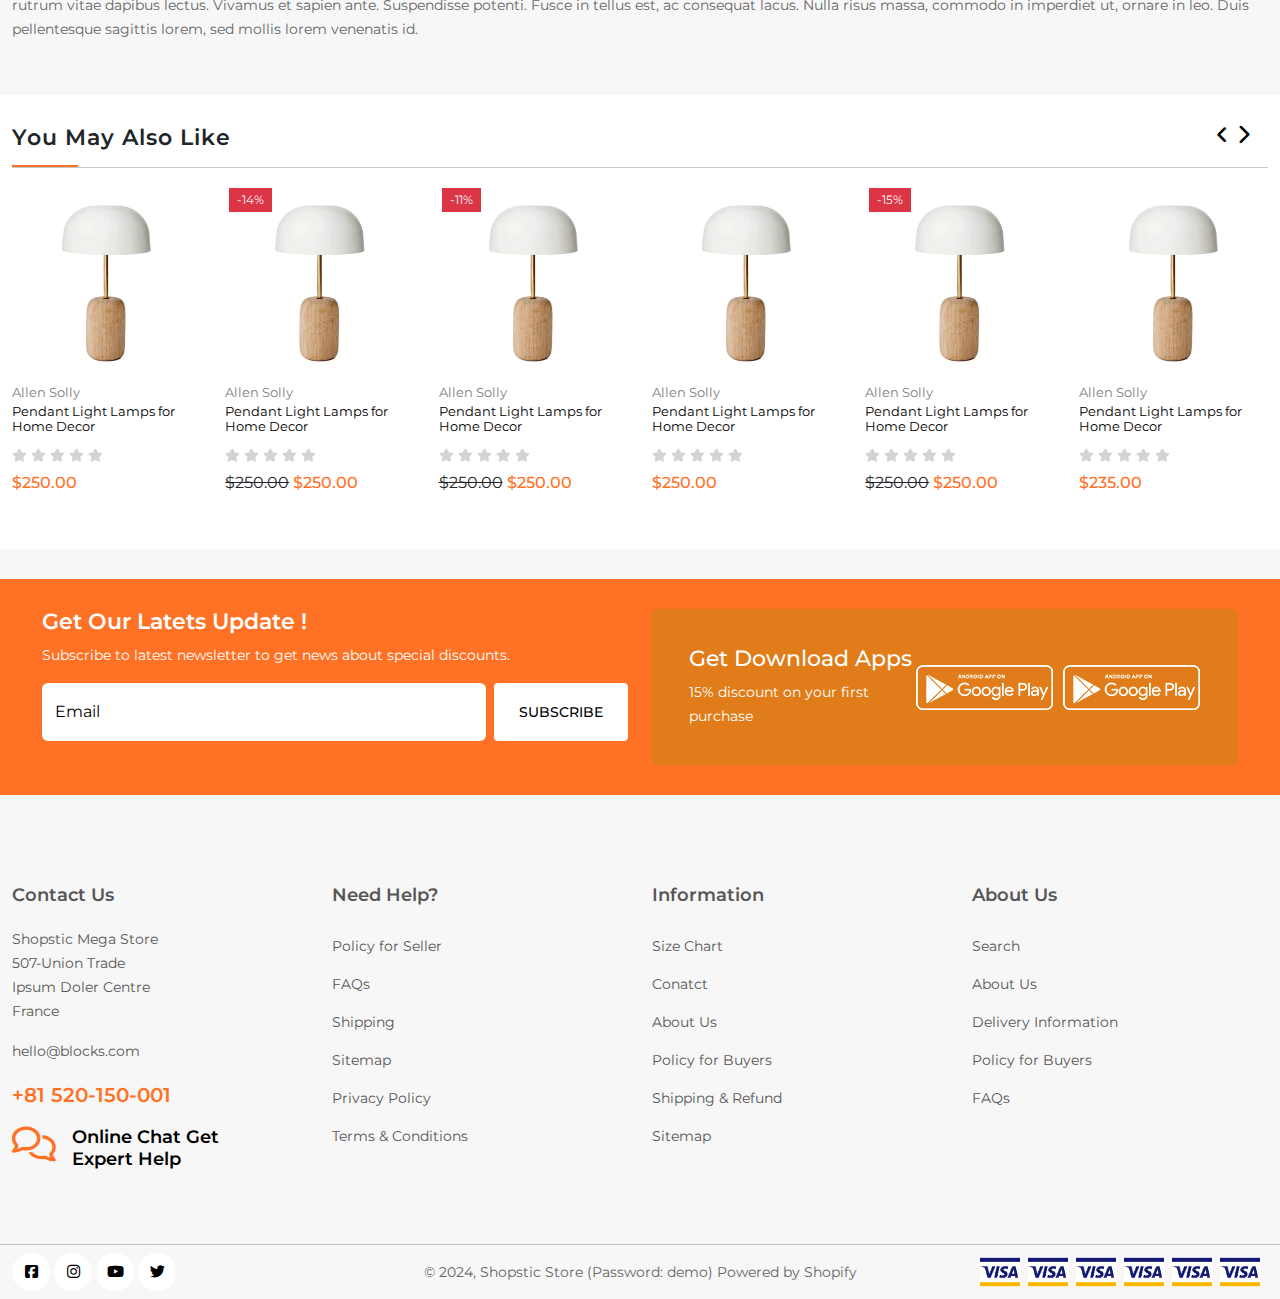
<file: puduct.html>
<!DOCTYPE html>
<html lang="en">

<head>
    <meta charset="UTF-8">
    <meta name="viewport" content="width=device-width, initial-scale=1.0">
    <title>Shopstic</title>
    <link rel="preconnect" href="https://fonts.googleapis.com">
    <link rel="preconnect" href="https://fonts.gstatic.com" crossorigin>
    <link href="https://fonts.googleapis.com/css2?family=Montserrat:wght@400;500;600;700&display=swap" rel="stylesheet">
    <link rel="stylesheet" href="css/all.css">
    <link rel="stylesheet" href="css/bootstrap.css">
    <link rel="stylesheet" href="css/style.css">
</head>

<body>
    <!-- infobar end -->
    <div id="infobar">
        <div class="container">
            <div class="row">
                <div class="col-md-8 d-none d-lg-block">
                    <ul class="d-flex gap-2">
                        <li><a href=""><i class="fa-solid fa-location-dot"></i>Find Store</a></li>
                        <li><a href=""><i class="fa-regular fa-envelope"></i>Support@demo.com</a></li>
                        <li><a href="">Offers & Value</a></li>
                        <li><a href="">Everyday Savers</a></li>
                    </ul>
                </div>
                <div class="col-md-4 mx-auto">
                    <ul class="d-flex gap-2 justify-content-lg-end justify-content-center">
                        <li><a href="">USD $<i class="fa-solid fa-angle-down"></i></a></li>
                        <li><a href="">English</a></li>
                    </ul>
                </div>
            </div>
        </div>
    </div>
    <!-- infobar end -->
    <header class="position-sticky top-0 start-0 z-3">
        <div class="container">
            <div class="row">
                <div class="col-6 col-md-2">
                   <a href="index.html"> <img src="images/logo.png" alt=""></a>
                </div>
                <div class="col-md-6 ms-auto d-flex align-items-center d-none d-lg-block">
                    <div id="search-box" class="d-flex flex-lg-grow-1 mx-auto">
                        <input type="search" placeholder="Search" class="w-100 w-lg-25">
                        <input type="button" value="Search">
                    </div>
                </div>
                <div class="col-md-2 d-flex align-items-center justify-content-end d-none d-lg-block">
                    <ul class="d-flex gap-2 align-items-center">
                        <li><a href="" id="log-in">Log in /</a></li>
                        <li><a href="" id="sign-up">Register</a></li>
                    </ul>
                </div>
                <div class="col-6 col-md-1 d-flex align-items-center justify-content-end ms-auto">
                    <ul id="product-cart-links" class="d-flex gap-sm-3">
                        <li><a href="" class="fa-solid fa-magnifying-glass d-block d-lg-none mx-1"></a></li>
                        <li><a href="" class="fa-regular fa-user d-block d-lg-none"></a></li>
                        <li><a href="" class="fa-solid fa-layer-group d-none d-sm-block"><span
                                    class="cart-count">0</span></a></li>
                        <li><a href="" class="fa-regular fa-heart d-none d-sm-block"><span
                                    class="cart-count">0</span></a></li>
                        <li><a href="" class="fa-solid fa-cart-shopping"><span class="cart-count">0</span></a></li>
                    </ul>
                </div>
            </div>
        </div>
    </header>
    <nav>
        <div class="container">
            <div class="row">
                <div class="col-sm-3 col-11">
                    <a href="" id="product-categories" class="h-100 d-flex align-items-center justify-content-center"><i
                            class="fa-solid fa-bars"></i>Shop By Categorie<i class="fa-solid fa-angle-down"></i></a>
                </div>
                <div class="col-8 d-none d-lg-block">
                    <ul id="nav-links" class="d-flex gap-4 flex-wrap align-items-center">
                        <li><a href="">Home</a></li>
                        <li><a href="">Shop<i class="fa-solid fa-angle-down"></i></a>
                            <ul class="dropdown-menu">
                                <li>
                                    <ul class="mega-menu">
                                        <li><h2><a href="">Casual Wear</a></h2></li>
                                        <li><a href="">Jeans & Shirts</a></li>
                                        <li><a href="">Kid Accessories</a></li>
                                        <li><a href="">Kid Clothes</a></li>
                                        <li><a href="">Women's Fashion</a></li>
                                    </ul>
                                </li>
                                <li> <ul class="mega-menu">
                                    <li><h2><a href="">Home Decore</a></h2></li>
                                    <li><a href="">Cabinet Table</a></li>
                                    <li><a href="">wall Decor</a></li>
                                    <li><a href="">Rugs & Curtains</a></li>
                                    <li><a href="">Kitchen & Dining</a></li>
                                </ul></li>
                                <li> <ul class="mega-menu">
                                        <li><h2><a href="">Electronic</a></h2></li>
                                        <li><a href="">Leather Watch</a></li>
                                        <li><a href="">Phone & Tablet</a></li>
                                        <li><a href="">Television & Game</a></li>
                                        <li><a href="">Headphones</a></li>
                                    </ul></li>
                                <li> <ul class="mega-menu">
                                        <li><h2><a href="">Fashion</a></h2></li>
                                        <li><a href="">Women's Clothes</a></li>
                                        <li><a href="">Casual Wear</a></li>
                                        <li><a href="">Ethnic Wear</a></li>
                                        <li><a href="">Leather Watch</a></li>
                                    </ul></li>
                            </ul>
                        </li>
                        <li><a href="">Collections</a></li>
                        <li><a href="">Outerwear<i class="fa-solid fa-angle-down"></i></a></li>
                        <li><a href="">Accessories</a></li>
                        <li><a href="">Trousers</a></li>
                        <li><a href="">Blog</a></li>
                        <li><a href="">Contact</a></li>
                    </ul>
                </div>
                <div class="col-1 ms-auto d-block d-lg-none d-flex align-items-center">
                    <a href="" class="fa-solid fa-bars text-black"></a>
                </div>
            </div>
    </nav>
    <!-- main-product-section -->
    <div id="main-product" class="container">
        <div class="row">
            <div class="col">
                <h6 id="main-pro-heading"><a href="" class="my-4">Home /</a> Georg Stainless Steel Wall Clock with White
                    Dial</h6>
            </div>
        </div>
        <!-- Product - Images -->
        <div class="row">
            <div class="col-md-5">
                <div class="row">
                    <img src="images/product.webp" alt="" class="img-fluid">
                    <ul class="d-flex gap-1">
                        <i class="fa-solid fa-angle-left my-auto"></i>
                        <li><img src="images/product.webp" alt="" class="img-fluid"></li>
                        <li><img src="images/product.webp" alt="" class="img-fluid"></li>
                        <li><img src="images/product.webp" alt="" class="img-fluid"></li>
                        <li><img src="images/product.webp" alt="" class="img-fluid"></li>
                        <i class="fa-solid fa-angle-right my-auto"></i>
                    </ul>
                </div>
            </div>
            <!-- Product - Details -->
            <div id="pro-details" class="col-md p-0 ps-md-5">
                <ul class="d-flex gap-1 p-0">
                    <li><i class="fa-solid fa-star gold-rating"></i></li>
                    <li><i class="fa-solid fa-star gold-rating"></i></li>
                    <li><i class="fa-solid fa-star gold-rating"></i></li>
                    <li><i class="fa-solid fa-star gold-rating"></i></li>
                    <li><i class="fa-solid fa-star gold-rating"></i></li>
                    <li><span>(1)</span></li>
                </ul>
                <h2 class="product-heading my-2">Georg Stainless Steel Wall Clock with White Dial</h2>
                <span class="product-pricing my-2">$100.00</span>
                <p class="product-description">
                    Look pretty in a kurta from u women's wear and get it in pink. limeroad has something for
                    everyone.lay your hands on xs size kurtas to wear them as casual...
                </p>
                <hr>
                <span class="live-view d-flex align-items-center mb-2"><i class="fa-solid fa-eye me-1"></i> 21 people
                    are viewing this right now</span>
                <div class="product-inventory d-flex gap-4 mb-3">
                    <ul class="p-0">
                        <li>
                            <span class="product-attributes">Availbility</span>
                        </li>
                        <li>
                            <span class="product-attributes">Type</span>
                        </li>
                        <li>
                            <span class="product-attributes">Vendor</span>
                        </li>
                        <li>
                            <span class="product-attributes">SKU</span>
                        </li>
                        <li>
                            <span class="product-attributes">Tags</span>
                        </li>
                    </ul>
                    <ul>
                        <li>
                            <span class="product-value">:<i class="fa-regular fa-circle-dot mx-2"></i>Low Stock: 59
                                left</span>
                        </li>
                        <li>
                            <span class="product-value">:<a href="" class="ms-2">Accessories</a></span>
                        </li>
                        <li>
                            <span class="product-value">:<a href="" class="ms-2">Liverpool</a></span>
                        </li>
                        <li>
                            <span class="product-value">:<span class="mx-2">NHFL5-10</span></span>
                        </li>
                        <li>
                            <span class="product-value">:<a href="" class="a-hover ms-2">Black light</a>, <a href=""
                                    class="a-hover">calendar</a>, <a href="" class="a-hover">Dual Time</a>, <a href=""
                                    class="a-hover">Hronograph</a>, <a href="" class="a-hover">Multi Function</a></span>
                        </li>
                    </ul>
                </div>
                <h6 class="product-quantity mb-2">Quantity</h6>
                <div>
                    <div class="quantity-input float-start me-3 d-flex align-items-center">
                        <button class="quantity border-0 bg-light p-2 rounded-5">-</button>
                        <span class="quantity-number text-center">1</span>
                        <button class="quantity border-0 bg-light p-2 rounded-5">+</button>
                    </div>
                    <button class="producut-cart border-0 text-light text-uppercase rounded-2">Add To Cart</button>
                </div>
                <button
                    class="action-btn border-0 text-light text-uppercase my-3 d-flex justify-content-start  rounded-2">Buy
                    It Now</button>
                <ul class="selction-anchor d-flex gap-3 p-0">
                    <li><a href=""><i class="fa-regular fa-heart me-1"></i>Wishlist</a></li>
                    <li><a href=""><i class="fa-solid fa-layer-group me-1"></i>Compare</a></li>
                </ul>
                <ul class="product-attributes mt-5 p-0">
                    <li><a href=""><i class="fa-solid fa-truck-fast"></i>Shipping & Returns<i
                                class="fa-solid fa-angle-down float-end"></i></a></li>
                    <li><a href=""><i class="fa-solid fa-shirt"></i>Material<i
                                class="fa-solid fa-angle-down float-end"></i></a></li>
                    <li><a href=""><i class="fa-solid fa-expand"></i>Size Chart<i
                                class="fa-solid fa-angle-down float-end"></i></a></li>
                    <li><a href=""><i class="fa-regular fa-heart"></i>Care Instructions<i
                                class="fa-solid fa-angle-down float-end"></i></a></li>
                    <li><a href=""><i class="fa-solid fa-arrow-up-from-bracket"></i>Share<i
                                class="fa-solid fa-angle-down float-end"></i></a></li>
                </ul>
            </div>
        </div>
        <div id="product-description" class="row">
            <div class="col">
                <div class="product-desc-btn d-flex gap-3 align-items-center">
                    <a href="" class="rounded-top-2">Description</a>
                    <a href="">Reviews</a>
                </div>
                <p class="product-desc my-4">Look pretty in a kurta from u women's wear and get it in pink. limeroad has
                    something
                    for everyone.lay your hands on xs size kurtas to wear them as casual wear.the best part? these
                    beautiful styles can be taken from work to dinner in a jiffy! swank this kurta in vivid patterns
                    priced at ₹1169. limeroad always gives you the hottest styles at the lowest prices. </p>
                <h4 class="mb-3">Unordered list</h4>
                <ul class="mb-3">
                    <li>Lorem ipsum dolor sit amet, consectetur adipiscing elit.</li>
                    <li>Lorem ipsum dolor sit amet, consectetur adipiscing elit.</li>
                    <li>Lorem ipsum dolor sit amet, consectetur adipiscing elit.</li>
                    <li>Lorem ipsum dolor sit amet, consectetur adipiscing elit.</li>
                    <li>Lorem ipsum dolor sit amet, consectetur adipiscing elit.</li>
                </ul>
                <h4 class="mb-3">Ordered list</h4>
                <ol class="mb-3">
                <li>Lorem ipsum dolor sit amet, consectetur adipiscing elit.</li>
                <li>Lorem ipsum dolor sit amet, consectetur adipiscing elit.</li>
                <li>Lorem ipsum dolor sit amet, consectetur adipiscing elit.</li>
                <li>Lorem ipsum dolor sit amet, consectetur adipiscing elit.</li>
                <li>Lorem ipsum dolor sit amet, consectetur adipiscing elit.</li>
                </ol>
                <p class="product-desc my-4">In cursus faucibus tortor eu vestibulum. Ut eget turpis ac justo porta
                    varius. Donec vel felis ante, ac vehicula ipsum. Quisque sed diam metus. Quisque eget leo sit amet
                    erat varius rutrum vitae dapibus lectus. Vivamus et sapien ante. Suspendisse potenti. Fusce in
                    tellus est, ac consequat lacus. Nulla risus massa, commodo in imperdiet ut, ornare in leo. Duis
                    pellentesque sagittis lorem, sed mollis lorem venenatis id.</p>
            </div>
        </div>
    </div>
    <!-- main-product-section ended-->
    <section class="container product-box">
        <div class="row">
            <div class="col sec-heading ">
                <h2 class="m-0">You May Also Like</h2>
                <div class="slide-btn d-flex gap-2 float-end">
                    <a href="" class="fa-solid fa-angle-left"></a>
                    <a href="" class="fa-solid fa-chevron-right"></a>
                </div>
                <hr>
            </div>
        </div>
        <div class="row">
            <div class="col-xl-2 col-md-3 col-sm-4">
                <div class="products position-relative">
                    <div class="product-img">
                        <img src="images/product.webp" class="img-fluid show-img" alt="">
                        <img src="images/product-img.webp" class="img-fluid hover-img" alt="">
                        <ul class="product-attributes">
                            <li><a href="" class="fa-regular fa-heart"></a></li>
                            <li><a href="" class="fa-solid fa-layer-group"></a></li>
                            <li><a href="" class="fa-solid fa-expand"></a></li>
                        </ul>
                        <ul class="variant-color d-flex gap-2">
                            <li><a href="" class="bg-success"></a></li>
                            <li><a href="" class="bg-danger"></a></li>
                            <li><a href="" class="bg-dark-subtle"></a></li>
                        </ul>
                    </div>
                    <div class="product-details">
                        <span class="brand-name">Allen Solly</span>
                        <h3>Pendant Light Lamps for Home Decor</h3>
                        <ul class="rating mb-1 hstack gap-1">
                            <li><a href="" class="fa-solid fa-star"></a></li>
                            <li><a href="" class="fa-solid fa-star"></a></li>
                            <li><a href="" class="fa-solid fa-star"></a></li>
                            <li><a href="" class="fa-solid fa-star"></a></li>
                            <li><a href="" class="fa-solid fa-star"></a></li>
                        </ul>
                        <span class="actual-price">$250.00</span>
                    </div>
                    <a href="puduct.html" class="stretched-link"></a>
                </div>
            </div>
            <div class="col-xl-2 col-md-3 col-sm-4 d-none d-sm-block">
                <div class="products">
                    <div class="product-img">
                        <img src="images/product.webp" class="img-fluid show-img" alt="">
                        <img src="images/product-img.webp" class="img-fluid hover-img" alt="">
                        <span class="discount text-light bg-danger">-14%</span>
                        <ul class="product-attributes">
                            <li><a href="" class="fa-regular fa-heart"></a></li>
                            <li><a href="" class="fa-solid fa-layer-group"></a></li>
                            <li><a href="" class="fa-solid fa-expand"></a></li>
                        </ul>
                        <ul class="variant-color d-flex gap-2">
                            <li><a href="" class="bg-success"></a></li>
                            <li><a href="" class="bg-danger"></a></li>
                            <li><a href="" class="bg-dark-subtle"></a></li>
                        </ul>
                    </div>
                    <div class="product-details">
                        <span class="brand-name">Allen Solly</span>
                        <h3>Pendant Light Lamps for Home Decor</h3>
                        <ul class="rating mb-1 hstack gap-1">
                            <li><a href="" class="fa-solid fa-star"></a></li>
                            <li><a href="" class="fa-solid fa-star"></a></li>
                            <li><a href="" class="fa-solid fa-star"></a></li>
                            <li><a href="" class="fa-solid fa-star"></a></li>
                            <li><a href="" class="fa-solid fa-star"></a></li>
                        </ul>
                        <del class="cutoff-price">$250.00</del>
                        <span class="actual-price">$250.00</span>
                    </div>
                </div>
            </div>
            <div class="col-xl-2 col-md-3 col-sm-4 d-none d-sm-block">
                <div class="products">
                    <div class="product-img">
                        <img src="images/product.webp" class="img-fluid show-img" alt="">
                        <img src="images/product-img.webp" class="img-fluid hover-img" alt="">
                        <span class="discount text-light bg-danger">-11%</span>
                        <ul class="product-attributes">
                            <li><a href="" class="fa-regular fa-heart"></a></li>
                            <li><a href="" class="fa-solid fa-layer-group"></a></li>
                            <li><a href="" class="fa-solid fa-expand"></a></li>
                        </ul>
                        <ul class="variant-color d-flex gap-2">
                            <li><a href="" class="bg-success"></a></li>
                            <li><a href="" class="bg-danger"></a></li>
                            <li><a href="" class="bg-dark-subtle"></a></li>
                        </ul>
                    </div>
                    <div class="product-details">
                        <span class="brand-name">Allen Solly</span>
                        <h3>Pendant Light Lamps for Home Decor</h3>
                        <ul class="rating mb-1 hstack gap-1">
                            <li><a href="" class="fa-solid fa-star"></a></li>
                            <li><a href="" class="fa-solid fa-star"></a></li>
                            <li><a href="" class="fa-solid fa-star"></a></li>
                            <li><a href="" class="fa-solid fa-star"></a></li>
                            <li><a href="" class="fa-solid fa-star"></a></li>
                        </ul>
                        <del class="cutoff-price">$250.00</del>
                        <span class="actual-price">$250.00</span>
                    </div>
                </div>
            </div>
            <div class="col-xl-2 col-md-3 d-none d-md-block">
                <div class="products">
                    <div class="product-img">
                        <img src="images/product.webp" class="img-fluid show-img" alt="">
                        <img src="images/product-img.webp" class="img-fluid hover-img" alt="">
                        <ul class="product-attributes">
                            <li><a href="" class="fa-regular fa-heart"></a></li>
                            <li><a href="" class="fa-solid fa-layer-group"></a></li>
                            <li><a href="" class="fa-solid fa-expand"></a></li>
                        </ul>
                        <ul class="variant-color d-flex gap-2">
                            <li><a href="" class="bg-success"></a></li>
                            <li><a href="" class="bg-danger"></a></li>
                            <li><a href="" class="bg-dark-subtle"></a></li>
                        </ul>
                    </div>
                    <div class="product-details">
                        <span class="brand-name">Allen Solly</span>
                        <h3>Pendant Light Lamps for Home Decor</h3>
                        <ul class="rating mb-1 hstack gap-1">
                            <li><a href="" class="fa-solid fa-star"></a></li>
                            <li><a href="" class="fa-solid fa-star"></a></li>
                            <li><a href="" class="fa-solid fa-star"></a></li>
                            <li><a href="" class="fa-solid fa-star"></a></li>
                            <li><a href="" class="fa-solid fa-star"></a></li>
                        </ul>
                        <span class="actual-price">$250.00</span>
                    </div>
                </div>
            </div>
            <div class="col-xl-2 d-none d-xl-block">
                <div class="products">
                    <div class="product-img">
                        <img src="images/product.webp" class="img-fluid show-img" alt="">
                        <img src="images/product-img.webp" class="img-fluid hover-img" alt="">
                        <span class="discount text-light bg-danger">-15%</span>
                        <ul class="product-attributes">
                            <li><a href="" class="fa-regular fa-heart"></a></li>
                            <li><a href="" class="fa-solid fa-layer-group"></a></li>
                            <li><a href="" class="fa-solid fa-expand"></a></li>
                        </ul>
                        <ul class="variant-color d-flex gap-2">
                            <li><a href="" class="bg-success"></a></li>
                            <li><a href="" class="bg-danger"></a></li>
                            <li><a href="" class="bg-dark-subtle"></a></li>
                        </ul>
                    </div>
                    <div class="product-details">
                        <span class="brand-name">Allen Solly</span>
                        <h3>Pendant Light Lamps for Home Decor</h3>
                        <ul class="rating mb-1 hstack gap-1">
                            <li><a href="" class="fa-solid fa-star"></a></li>
                            <li><a href="" class="fa-solid fa-star"></a></li>
                            <li><a href="" class="fa-solid fa-star"></a></li>
                            <li><a href="" class="fa-solid fa-star"></a></li>
                            <li><a href="" class="fa-solid fa-star"></a></li>
                        </ul>
                        <del class="cutoff-price">$250.00</del>
                        <span class="actual-price">$250.00</span>
                    </div>
                </div>
            </div>
            <div class="col-xl-2 d-none d-xl-block">
                <div class="products">
                    <div class="product-img">
                        <img src="images/product.webp" class="img-fluid show-img" alt="">
                        <img src="images/product-img.webp" class="img-fluid hover-img" alt="">
                        <ul class="product-attributes">
                            <li><a href="" class="fa-regular fa-heart"></a></li>
                            <li><a href="" class="fa-solid fa-layer-group"></a></li>
                            <li><a href="" class="fa-solid fa-expand"></a></li>
                        </ul>
                        <ul class="variant-color d-flex gap-2">
                            <li><a href="" class="bg-success"></a></li>
                            <li><a href="" class="bg-danger"></a></li>
                            <li><a href="" class="bg-dark-subtle"></a></li>
                        </ul>
                    </div>
                    <div class="product-details">
                        <span class="brand-name">Allen Solly</span>
                        <h3>Pendant Light Lamps for Home Decor</h3>
                        <ul class="rating mb-1 hstack gap-1">
                            <li><a href="" class="fa-solid fa-star"></a></li>
                            <li><a href="" class="fa-solid fa-star"></a></li>
                            <li><a href="" class="fa-solid fa-star"></a></li>
                            <li><a href="" class="fa-solid fa-star"></a></li>
                            <li><a href="" class="fa-solid fa-star"></a></li>
                        </ul>
                        <span class="actual-price">$235.00</span>
                    </div>
                </div>
            </div>
        </div>
    </section>
    <!-- newsletter -->
    <section id="news-section">
        <div class="container-fluid">
            <div class="row">
                <div class="col-lg-6">
                    <div id="newsletter" class="mb-3 mb-lg-0">
                        <h2>Get Our Latets Update !</h2>
                        <p>Subscribe to latest newsletter to get news about special discounts.</p>
                        <div class="form-floating d-flex gap-2">
                            <input type="email" id="floatingInput" placeholder="Email" class="form-control">
                            <label for="floatingInput" class="text-black">Email</label>
                            <input type="button" value="Subscribe" class="rounded-1 text-uppercase">
                        </div>
                    </div>
                </div>
                <div class="col-lg-6 ">
                    <div id="apps-section"
                        class="d-flex flex-sm-row flex-column align-items-center justify-content-between rounded-2">
                        <div>
                            <h2 class="app-title text-center text-sm-start">
                                Get Download Apps
                            </h2>
                            <p class="app-subtitle text-center text-sm-start mb-0">
                                15% discount on your first purchase
                            </p>
                        </div>
                        <div class="d-flex gap-2 flex-sm-row flex-column">
                            <a href=""><img src="images/google-play_139x.webp" alt=""></a>
                            <a href=""><img src="images/google-play_139x.webp" alt=""></a>
                        </div>
                    </div>
                </div>
            </div>
        </div>
    </section>
    <footer class="container">
        <div id="footer-sidebar" class="row">
            <div class="col-lg-3 d-none d-lg-block">
                <div class="widgets">
                    <h5 class="widget-heading">Contact Us</h5>
                    <address class="shop-address w-50">Shopstic Mega Store 507-Union Trade Ipsum Doler Centre France
                    </address>
                    <a href="" class="d-block">hello@blocks.com</a>
                    <span class="d-block p-number">+81 520-150-001</span>
                    <div class="d-flex gap-3">
                        <i class="fa-regular fa-comments"></i>
                        <h6 class="w-50">Online Chat Get Expert Help</h6>
                    </div>
                </div>
            </div>
            <div class="col-lg-3 d-none d-lg-block">
                <div class="widgets">
                    <h5 class="widget-heading">Need Help?</h5>
                    <ul>
                        <li><a href="">Policy for Seller</a></li>
                        <li><a href="">FAQs</a></li>
                        <li><a href="">Shipping</a></li>
                        <li><a href="">Sitemap</a></li>
                        <li><a href="">Privacy Policy</a></li>
                        <li><a href="">Terms & Conditions</a></li>
                    </ul>
                </div>
            </div>
            <div class="col-lg-3 d-none d-lg-block">
                <div class="widgets">
                    <h5 class="widget-heading">Information</h5>
                    <ul>
                        <li><a href="">Size Chart</a></li>
                        <li><a href="">Conatct</a></li>
                        <li><a href="">About Us</a></li>
                        <li><a href="">Policy for Buyers</a></li>
                        <li><a href="">Shipping & Refund</a></li>
                        <li><a href="">Sitemap</a></li>
                    </ul>
                </div>
            </div>
            <div class="col-lg-3 d-none d-lg-block">
                <div class="widgets">
                    <h5 class="widget-heading">About Us</h5>
                    <ul>
                        <li><a href="">Search</a></li>
                        <li><a href="">About Us</a></li>
                        <li><a href="">Delivery Information</a></li>
                        <li><a href="">Policy for Buyers</a></li>
                        <li><a href="">FAQs</a></li>
                    </ul>
                </div>
            </div>
            <div class="col">
                <ul id="list-footer-menu" class="d-lg-none d-block">
                    <li><a href="" class="d-block">Contact Us <i class="fa-solid fa-angle-down float-end"></i></a></li>
                    <li><a href="" class="d-block">Need Help? <i class="fa-solid fa-angle-down float-end"></i></a></li>
                    <li><a href="" class="d-block">Information <i class="fa-solid fa-angle-down float-end"></i></a></li>
                    <li><a href="" class="d-block">About Us <i class="fa-solid fa-angle-down float-end"></i></a></li>
                </ul>
            </div>
        </div>
    </footer>
    <hr class="mb-0">
    <div id="footer" class="container py-2">
        <div class="row align-items-center">
            <div class="col-xl-3 mb-2 mb-xl-0">
                <ul id="footer-social-links" class="d-flex gap-1 justify-content-center justify-content-xl-start">
                    <li><a href=""><i class="fa-brands fa-square-facebook"></i></a></li>
                    <li><a href=""><i class="fa-brands fa-instagram"></i></a></li>
                    <li><a href=""><i class="fa-brands fa-youtube"></i></a></li>
                    <li><a href=""><i class="fa-brands fa-twitter"></i></a></li>
                </ul>
            </div>
            <div class="col-xl-6 d-flex justify-content-center mb-2 mb-xl-0">
                <a href="" class="text-center">© 2024, Shopstic Store (Password: demo) Powered by Shopify</a>
            </div>
            <div class="col-xl-3 d-flex justify-content-center">
                <ul id="payments" class="d-flex gap-2">
                    <li><img src="images/visaa.png" alt="" class="img-fluid"></li>
                    <li><img src="images/visaa.png" alt="" class="img-fluid"></li>
                    <li><img src="images/visaa.png" alt="" class="img-fluid"></li>
                    <li><img src="images/visaa.png" alt="" class="img-fluid"></li>
                    <li><img src="images/visaa.png" alt="" class="img-fluid"></li>
                    <li><img src="images/visaa.png" alt="" class="img-fluid"></li>
                </ul>
            </div>
        </div>
    </div>
</body>

</html>
</file>
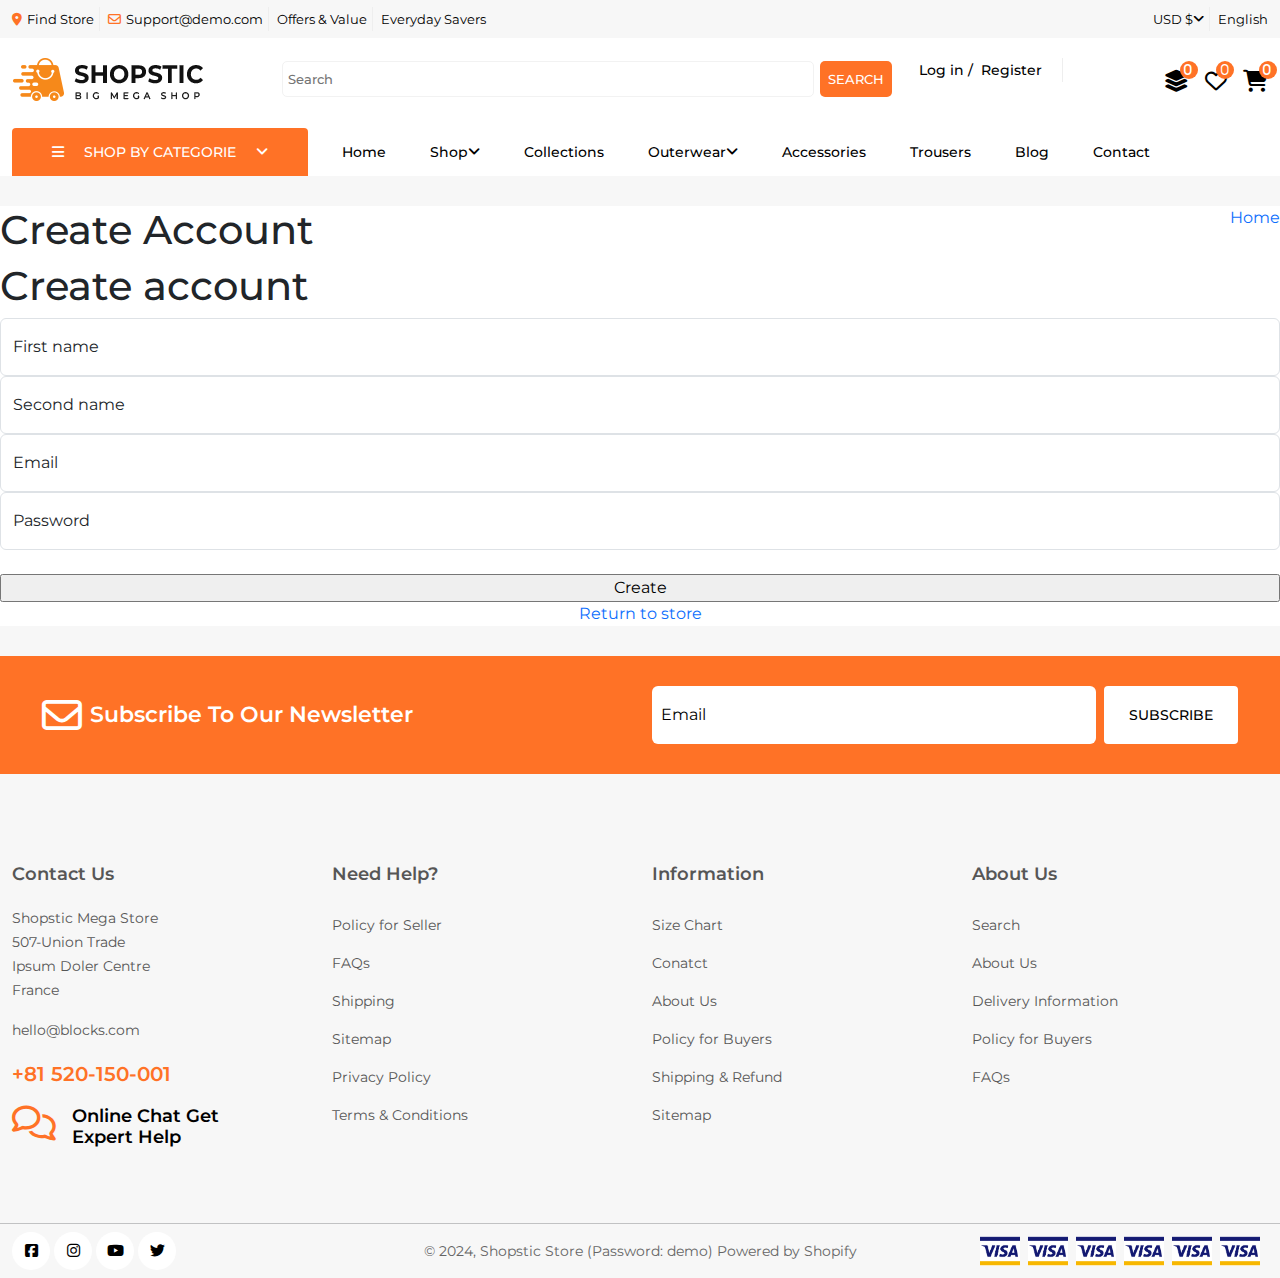
<file: register.html>
<!DOCTYPE html>
<html lang="en">

<head>
    <meta charset="UTF-8">
    <meta name="viewport" content="width=device-width, initial-scale=1.0">
    <title>Shopstic</title>
    <link rel="preconnect" href="https://fonts.googleapis.com">
    <link rel="preconnect" href="https://fonts.gstatic.com" crossorigin>
    <link href="https://fonts.googleapis.com/css2?family=Montserrat:wght@400;500;600;700&display=swap" rel="stylesheet">
    <link rel="preconnect" href="https://fonts.googleapis.com">
    <link rel="preconnect" href="https://fonts.gstatic.com" crossorigin>
    <link
        href="https://fonts.googleapis.com/css2?family=Arimo:ital,wght@0,400..700;1,400..700&family=Roboto&display=swap"
        rel="stylesheet">
    <link rel="stylesheet" href="css/all.css">
    <link rel="stylesheet" href="css/bootstrap.css">
    <link rel="stylesheet" href="css/style.css">
</head>

<body>
    <!-- infobar end -->
    <div id="infobar">
        <div class="container">
            <div class="row">
                <div class="col-md-8 d-none d-lg-block">
                    <ul class="d-flex gap-2">
                        <li><a href=""><i class="fa-solid fa-location-dot"></i>Find Store</a></li>
                        <li><a href=""><i class="fa-regular fa-envelope"></i>Support@demo.com</a></li>
                        <li><a href="">Offers & Value</a></li>
                        <li><a href="">Everyday Savers</a></li>
                    </ul>
                </div>
                <div class="col-md-4 mx-auto">
                    <ul class="d-flex gap-2 justify-content-lg-end justify-content-center">
                        <li><a href="">USD $<i class="fa-solid fa-angle-down"></i></a></li>
                        <li><a href="">English</a></li>
                    </ul>
                </div>
            </div>
        </div>
    </div>
    <!-- infobar end -->
    <header class="position-sticky top-0 start-0 z-3">
        <div class="container">
            <div class="row">
                <div class="col-6 col-md-2">
                    <a href="index.html"> <img src="images/logo.png" alt=""></a>
                </div>
                <div class="col-md-6 ms-auto d-flex align-items-center d-none d-lg-block">
                    <div id="search-box" class="d-flex flex-lg-grow-1 mx-auto">
                        <input type="search" placeholder="Search" class="w-100 w-lg-25">
                        <input type="button" value="Search">
                    </div>
                </div>
                <div class="col-md-2 d-flex align-items-center justify-content-end d-none d-lg-block">
                    <ul class="d-flex gap-2 align-items-center">
                        <li><a href="login.html" id="log-in">Log in /</a></li>
                        <li><a href="register.html" id="sign-up">Register</a></li>
                    </ul>
                </div>
                <div class="col-6 col-md-1 d-flex align-items-center justify-content-end ms-auto">
                    <ul id="product-cart-links" class="d-flex gap-sm-3">
                        <li><a href="" class="fa-solid fa-magnifying-glass d-block d-lg-none mx-1"></a></li>
                        <li><a href="" class="fa-regular fa-user d-block d-lg-none"></a></li>
                        <li><a href="" class="fa-solid fa-layer-group d-none d-sm-block"><span
                                    class="cart-count">0</span></a></li>
                        <li><a href="" class="fa-regular fa-heart d-none d-sm-block"><span
                                    class="cart-count">0</span></a></li>
                        <li><a href="" class="fa-solid fa-cart-shopping"><span class="cart-count">0</span></a></li>
                    </ul>
                </div>
            </div>
        </div>
    </header>
    <nav>
        <div class="container">
            <div class="row">
                <div class="col-sm-3 col-11">
                    <a href="" id="product-categories" class="h-100 d-flex align-items-center justify-content-center"><i
                            class="fa-solid fa-bars"></i>Shop By Categorie<i class="fa-solid fa-angle-down"></i></a>
                </div>
                <div class="col-8 d-none d-lg-block">
                    <ul id="nav-links" class="d-flex gap-4 flex-wrap align-items-center">
                        <li><a href="index.html">Home</a></li>
                        <li><a href="product-gallery.html">Shop<i class="fa-solid fa-angle-down"></i></a>
                            <ul class="dropdown-menu">
                                <li>
                                    <ul class="mega-menu">
                                        <li>
                                            <h2><a href="">Casual Wear</a></h2>
                                        </li>
                                        <li><a href="">Jeans & Shirts</a></li>
                                        <li><a href="">Kid Accessories</a></li>
                                        <li><a href="">Kid Clothes</a></li>
                                        <li><a href="">Women's Fashion</a></li>
                                    </ul>
                                </li>
                                <li>
                                    <ul class="mega-menu">
                                        <li>
                                            <h2><a href="">Home Decore</a></h2>
                                        </li>
                                        <li><a href="">Cabinet Table</a></li>
                                        <li><a href="">wall Decor</a></li>
                                        <li><a href="">Rugs & Curtains</a></li>
                                        <li><a href="">Kitchen & Dining</a></li>
                                    </ul>
                                </li>
                                <li>
                                    <ul class="mega-menu">
                                        <li>
                                            <h2><a href="">Electronic</a></h2>
                                        </li>
                                        <li><a href="">Leather Watch</a></li>
                                        <li><a href="">Phone & Tablet</a></li>
                                        <li><a href="">Television & Game</a></li>
                                        <li><a href="">Headphones</a></li>
                                    </ul>
                                </li>
                                <li>
                                    <ul class="mega-menu">
                                        <li>
                                            <h2><a href="">Fashion</a></h2>
                                        </li>
                                        <li><a href="">Women's Clothes</a></li>
                                        <li><a href="">Casual Wear</a></li>
                                        <li><a href="">Ethnic Wear</a></li>
                                        <li><a href="">Leather Watch</a></li>
                                    </ul>
                                </li>
                            </ul>
                        </li>
                        <li><a href="product-gallery.html">Collections</a></li>
                        <li><a href="product-gallery.html">Outerwear<i class="fa-solid fa-angle-down"></i></a></li>
                        <li><a href="product-gallery.html">Accessories</a></li>
                        <li><a href="product-gallery.html">Trousers</a></li>
                        <li><a href="post.html">Blog</a></li>
                        <li><a href="contact.html">Contact</a></li>
                    </ul>
                </div>
                <div class="col-1 ms-auto d-block d-lg-none d-flex align-items-center">
                    <a href="" class="fa-solid fa-bars text-black"></a>
                </div>
            </div>
    </nav>
    <section id="inner-page" class="container p-0">
        <!-- upper heading -->
        <div class="row my-2">
            <div class="col-lg-6">
                <h1 class="m-0">Create Account</h1>
            </div>
            <div class="col-lg-6">
                <ul class="page-links d-flex gap-1 float-end">
                    <li><a href="">Home</a></li>
                </ul>
            </div>
        </div>
        <div class="row">
            <div class="col">
                <form action="" class="d-flex flex-column w mx-auto position-relative">
                    <h1 class="form-heading">Create account</h1>
                    <div class="form-floating">
                        <input type="text" class="form-control" id="name" placeholder="First name">
                        <label for="name">First name</label>
                    </div>
                    <div class="form-floating">
                        <input type="text" class="form-control" id="name" placeholder="Last name">
                        <label for="name">Second name</label>
                    </div>
                    <div class="form-floating">
                        <input type="email" class="form-control" id="email" placeholder="Email">
                        <label for="email">Email</label>
                    </div>
                    <div class="form-floating mb-4">
                        <input type="password" class="form-control mb-0" id="password" placeholder="password">
                        <label for="password">Password</label>
                    </div>
                    <input type="submit" value="Create">
                    <a href="product-gallery.html" class="underline mx-auto">Return to store</a>
                </form>
            </div>
        </div>
    </section>
     <!-- newsletter -->
     <section id="news-section">
        <div class="container-fluid">
            <div id="newsletter" class="row d-flex align-items-center justify-content-between">
                <div class="col-lg-6 d-flex align-items-center gap-2">
                    <i class="fa-regular fa-envelope display-6"></i>
                    <h2 class="m-0 display-6">Subscribe To Our Newsletter</h2>
                </div>
                <div class="col-lg-6 form-floating d-flex gap-2">
                    <input type="email" id="floatingInput" placeholder="Email" class="form-control">
                    <label for="floatingInput" class="text-black ms-2">Email</label>
                    <input type="button" value="Subscribe" class="rounded-1 text-uppercase">
                </div>
            </div>
        </div>
    </section>
    <footer class="container">
        <div id="footer-sidebar" class="row">
            <div class="col-lg-3 d-none d-lg-block">
                <div class="widgets">
                    <h5 class="widget-heading">Contact Us</h5>
                    <address class="shop-address w-50">Shopstic Mega Store 507-Union Trade Ipsum Doler Centre France
                    </address>
                    <a href="" class="d-block">hello@blocks.com</a>
                    <span class="d-block p-number">+81 520-150-001</span>
                    <div class="d-flex gap-3">
                        <i class="fa-regular fa-comments"></i>
                        <h6 class="w-50">Online Chat Get Expert Help</h6>
                    </div>
                </div>
            </div>
            <div class="col-lg-3 d-none d-lg-block">
                <div class="widgets">
                    <h5 class="widget-heading">Need Help?</h5>
                    <ul>
                        <li><a href="">Policy for Seller</a></li>
                        <li><a href="">FAQs</a></li>
                        <li><a href="">Shipping</a></li>
                        <li><a href="">Sitemap</a></li>
                        <li><a href="">Privacy Policy</a></li>
                        <li><a href="">Terms & Conditions</a></li>
                    </ul>
                </div>
            </div>
            <div class="col-lg-3 d-none d-lg-block">
                <div class="widgets">
                    <h5 class="widget-heading">Information</h5>
                    <ul>
                        <li><a href="">Size Chart</a></li>
                        <li><a href="">Conatct</a></li>
                        <li><a href="">About Us</a></li>
                        <li><a href="">Policy for Buyers</a></li>
                        <li><a href="">Shipping & Refund</a></li>
                        <li><a href="">Sitemap</a></li>
                    </ul>
                </div>
            </div>
            <div class="col-lg-3 d-none d-lg-block">
                <div class="widgets">
                    <h5 class="widget-heading">About Us</h5>
                    <ul>
                        <li><a href="">Search</a></li>
                        <li><a href="">About Us</a></li>
                        <li><a href="">Delivery Information</a></li>
                        <li><a href="">Policy for Buyers</a></li>
                        <li><a href="">FAQs</a></li>
                    </ul>
                </div>
            </div>
            <div class="col">
                <ul id="list-footer-menu" class="d-lg-none d-block">
                    <li><a href="" class="d-block">Contact Us <i class="fa-solid fa-angle-down float-end"></i></a></li>
                    <li><a href="" class="d-block">Need Help? <i class="fa-solid fa-angle-down float-end"></i></a></li>
                    <li><a href="" class="d-block">Information <i class="fa-solid fa-angle-down float-end"></i></a></li>
                    <li><a href="" class="d-block">About Us <i class="fa-solid fa-angle-down float-end"></i></a></li>
                </ul>
            </div>
        </div>
    </footer>
    <hr class="mb-0">
    <div id="footer" class="container py-2">
        <div class="row align-items-center">
            <div class="col-xl-3 mb-2 mb-xl-0">
                <ul id="footer-social-links" class="d-flex gap-1 justify-content-center justify-content-xl-start">
                    <li><a href=""><i class="fa-brands fa-square-facebook"></i></a></li>
                    <li><a href=""><i class="fa-brands fa-instagram"></i></a></li>
                    <li><a href=""><i class="fa-brands fa-youtube"></i></a></li>
                    <li><a href=""><i class="fa-brands fa-twitter"></i></a></li>
                </ul>
            </div>
            <div class="col-xl-6 d-flex justify-content-center mb-2 mb-xl-0">
                <a href="" class="text-center">© 2024, Shopstic Store (Password: demo) Powered by Shopify</a>
            </div>
            <div class="col-xl-3 d-flex justify-content-center">
                <ul id="payments" class="d-flex gap-2">
                    <li><img src="images/visaa.png" alt="" class="img-fluid"></li>
                    <li><img src="images/visaa.png" alt="" class="img-fluid"></li>
                    <li><img src="images/visaa.png" alt="" class="img-fluid"></li>
                    <li><img src="images/visaa.png" alt="" class="img-fluid"></li>
                    <li><img src="images/visaa.png" alt="" class="img-fluid"></li>
                    <li><img src="images/visaa.png" alt="" class="img-fluid"></li>
                </ul>
            </div>
        </div>
    </div>
</body>

</html>
</file>
<file: css/style.css>
* {
    padding: 0;
    margin: 0;
    box-sizing: border-box;
}

:root {
    --primary-color: #ff7226;
    --secondary-color: #000;
    --background-color: #f7f7f7;
    --arimo-font: arimo;
    --color: #fff;
    --nav-link-color: #333333;
    --page-links-color: #8a8a8a;
    --uppercase: uppercase;
    --main-font: 'Montserrat', sans-serif;
}

body {
    line-height: 24px;
    font-family: var(--main-font);
    background: var(--background-color);
}

img {
    display: block;
    object-fit: cover !important;
}

a {
    text-decoration: none;
}

a,
span {
    display: inline-block;
}

ul {
    list-style: none;
    margin: 0;
    padding: 0;
}

section {
    padding: 30px;
    margin-top: 30px;
    margin-bottom: 30px;
    background: var(--color);
}

.sec-heading {
    position: relative;

    & h2 {
        letter-spacing: 1px;
        font-size: 22px;
        font-weight: 600;
        position: relative;

        &::after {
            content: "";
            position: absolute;
            bottom: -16px;
            left: 0;
            width: 66px;
            height: 2px;
            background: var(--primary-color);
        }
    }

    .slide-btn {
        position: absolute;
        inset: 0 0 0 95%;

        & a {
            color: var(--secondary-color);
            font-size: 20px;
        }
    }
}

.container,
.container-fluid {
    max-width: 1340px;
}

.gold-rating {
    color: #f2b702;
}

.a-hover {
    transition: all .6s !important;
}

.a-hover:hover {
    color: var(--primary-color) !important;
}

#main-pro-heading a,
#main-pro-heading {
    color: #5b5b5b;
    font-size: 13px;
}

#infobar {
    padding: 7px 0;
    background: var(--background-color);

    & ul li {
        border-right: 1.5px solid #eeeeee;
        padding-right: 5px;

        &:last-child {
            border-right: none;
            padding-right: 0;
        }

        & a {
            color: var(--secondary-color);
            font-size: 13px;
            font-weight: 400;
        }

        & i:not(.fa-angle-down) {
            color: var(--primary-color);
            margin-right: 5px;
        }
    }
}

/* header css */
header {
    background: var(--color);
    padding: 20px 0;
}

#search-box {
    & input {
        padding: 5px;
        margin: 3px;
        border-radius: 5px;
        font-weight: 500;
        font-size: 13px;
        border: 1px solid #f2f2f2;

        &:focus {
            outline: none;
        }

        &[type="button"] {
            border: none;
            padding: 5px 8px;
            text-transform: uppercase;
            color: var(--color);
            background: var(--primary-color);
        }
    }
}

#log-in {
    color: var(--secondary-color);
    font-size: 14px;
    font-weight: 500;
}

#sign-up {
    color: var(--secondary-color);
    font-size: 14px;
    font-weight: 500;
    padding-right: 20px;
    margin-right: 20px;
    border-right: 1.5px solid #eeeeee;
}

#product-cart-links {
    & a {
        font-size: 22px;
        color: var(--secondary-color);
        position: relative;

        .cart-count {
            position: absolute;
            top: -9px;
            right: -34%;
            width: 18px;
            height: 18px;
            line-height: 18px;
            text-align: center;
            font-size: 12px;
            border-radius: 50%;
            color: var(--color);
            background: var(--primary-color);
        }
    }
}

/* header css End */
/* navbar */
nav {
    background: var(--color);
}

#product-categories {
    font-size: 14px;
    font-weight: 500;
    padding: 12px 20px;
    border-top-right-radius: 4px;
    border-top-left-radius: 4px;
    text-transform: uppercase;
    color: var(--color);
    background: var(--primary-color);

    & i {
        margin: 0 20px;
    }
}

#nav-links {
    &>li {
        position: relative;

        &>a {
            color: var(--secondary-color);
            font-size: 14px;
            font-weight: 500;
            padding: 12px 10px;
            transition: all .5s;

            &:hover {
                color: var(--primary-color);
            }
        }

        .dropdown-menu {
            width: 600px;
            position: absolute;
            padding: 20px;
            display: none !important;

            .mega-menu {
                & h2 {
                    margin-bottom: 0;

                    & a {
                        font: 500 15px var(--arimo-font);
                        color: #333333;
                    }
                }

                &>li>a {
                    font: 400 14px var(--arimo-font);
                    color: var(--nav-link-color);
                    margin-block: 5px;
                    transition: all .2s;
                    &:hover{
                        color: var(--primary-color);
                    }
                }
            }
        }
        &:hover .dropdown-menu{
            display:flex !important;
            justify-content: space-between;
        }
    }
}

/* navbar end */

footer {
    margin-top: 40px;
}

#footer-sidebar {
    padding-block: 50px;
    color: #565656;

    .widget-heading {
        margin-bottom: 20px;
        font-size: 18px;
        font-weight: 600;
    }

    & i {
        font-size: 35px;
        color: var(--primary-color);
    }

    & a {
        color: #565656;
        font-size: 14px;
    }

    & h6 {
        color: var(--secondary-color);
        font-size: 18px;
        font-weight: 600;
    }

    .shop-address {
        font-size: 14px;
    }

    .p-number {
        color: var(--primary-color);
        font-size: 20px;
        font-weight: 600;
        margin: 20px 0;
    }

    & ul li a {
        color: #565656;
        padding: 7px 0;
        font-size: 14px;
        font-weight: 400;
        transition: all .5s;

        &:hover {
            color: var(--primary-color);
        }
    }
}

#footer a {
    color: #656565;
    font-size: 14px;
    font-weight: 400;
    transition: all .5s;

    &:hover {
        color: var(--primary-color);
    }
}

#footer-social-links {
    & a {
        width: 38px;
        height: 38px;
        line-height: 38px;
        font-size: 15px;
        text-align: center;
        border-radius: 50%;
        background: var(--color);
        color: var(--secondary-color);

        &:hover {
            color: var(--color);
            background: var(--primary-color);
        }
    }
}

#footer-sidebar #list-footer-menu {
    & a {
        color: var(--secondary-color);
        font-size: 15px;
        font-weight: 600;

        & i {
            color: var(--secondary-color);
            font-size: 14px;
        }
    }
}

#payments img {
    width: 40px;
    height: 30px;
}

/* Common Styling End */
main {
    padding: 30px 0;
}

#banner {
    overflow: hidden;
    position: relative;
    width: 100%;
    height: 450px;

    .sec-banner-img {
        position: absolute;
        inset-inline: 100% -100%;
    }

    & img {
        animation: slide 6s cubic-bezier(.86, 0, .07, 1) infinite alternate;
    }
}

@keyframes slide {
    0% {
        transform: translateX(0);
    }

    100% {
        transform: translateX(-100%);
    }

}

.banner-heading {
    position: absolute;
    inset-inline: 5% 50%;

    .tagline {
        font-size: 19px;
        font-weight: 400;
        margin-bottom: 20px;
        text-transform: uppercase;
    }

    & h1 {
        font-size: 46px;
        font-weight: 600;
        margin-bottom: 30px;
    }

    & a {
        padding: 8px 15px;
        border-radius: 5px;
        text-transform: uppercase;
        color: var(--color);
        background: var(--primary-color);

        &:hover {
            background: var(--secondary-color);
        }
    }
}

#product-categories-links {
    background: var(--color);
    border-radius: 2px;

    & a {
        display: block;
        padding: 7px 20px;
        font-size: 14px;
        font-weight: 400;
        color: var(--secondary-color);
        transition: all .5s;

        & i {
            margin-left: 20px;
        }

        &:hover {
            color: var(--primary-color);
        }
    }
}

/* services */
#servicebox-1 {
    background: var(--color);
    padding-block: 33px;

    & :last-child .services {
        border: none;
    }

    .services {
        color: var(--secondary-color);
        border-right: 1px solid #e5e5e5;

        .service-icon {
            margin-right: 20px;
            font-size: 40px;
            overflow: hidden;
            position: relative;

            .up {
                transform: translateY(0%);
                transition: all .3s;
            }

            .i-color {
                position: absolute;
                inset-block: 130% -100%;
                color: var(--primary-color);
                transform: translateY(-0%);
                transition: all .3s;
            }
        }

        .services-title {
            & h3 {
                font-size: 15px;
                font-weight: 600;
            }

            & span {
                color: #767676;
                font-size: 13px;
                font-weight: 400;
            }
        }

        &:hover {
            .up {
                transform: translateY(-100%);
            }

            .i-color {
                inset-block: 0 0;
            }
        }
    }
}

/* products css */
.product-box {
    .set-img {
        width: 130px;
        height: 130px;
    }

    .products {
        .product-img {
            position: relative;
            overflow: hidden;

            .hover-img {
                display: none;
            }

            & img {
                object-fit: cover;
            }

            .discount {
                position: absolute;
                top: 2%;
                left: 2%;
                font-size: 12px;
                font-weight: 400;
                padding: 0 8px;
            }

            .product-attributes {
                position: absolute;
                top: -100%;
                right: 2%;
                transition: all .5s;

                & a {
                    width: 35px;
                    height: 35px;
                    line-height: 35px;
                    text-align: center;
                    margin-bottom: 3px;
                    font-size: 14px;
                    border: 1px solid var(--background-color);
                    color: var(--secondary-color);
                    border-radius: 50%;

                    &:hover {
                        color: var(--color);
                        background: var(--primary-color);
                    }
                }
            }

            .variant-color {
                position: absolute;
                left: 2%;
                bottom: -100%;

                & a {
                    width: 15px;
                    height: 15px;
                    border-radius: 50%;
                }
            }

            .sales-time {
                border: 1px solid lightgray;
                position: absolute;
                inset: 86% px 5px;
                border-radius: 2px;
                color: var(--primary-color);
                font-size: 14px;
                visibility: visible;
            }
        }

        .product-details {

            & h3,
            & span {
                color: var(--secondary-color);
                font-size: 13px;
                font-weight: 400;
            }

            .brand-name {
                color: gray;
            }

            .rating a {
                color: lightgray;
                font-size: 13px;
            }

            .cutoff-price {
                font-size: 16px;
                font-weight: 400;
            }

            .actual-price {
                color: var(--primary-color);
                font-size: 16px;
                font-weight: 500;
            }
        }

        &:hover {
            .product-img {
                .show-img {
                    display: none;
                }

                .hover-img {
                    display: block;
                }
            }

            .product-attributes {
                top: 2%;
            }

            .discount {
                display: none;
            }

            .variant-color {
                bottom: 2%;
            }

            .sales-time {
                visibility: hidden;
            }
        }
    }
}

/* products css */
.product-snippet,
.sub-banner,
.categories {
    position: relative;
    border-radius: 8px;

    & img,
    .sub-baner img,
    .categories img {
        object-fit: cover;
        transform: scale(1.1);
        transition: all 3s;
    }

    &:hover img {
        transform: scale(1.3);
    }

    .offer-head {
        position: absolute;
        inset: 10% 5%;
        color: var(--color);

        & h3,
        & h4 {
            font-size: 25px;
            font-weight: 700;
        }

        & h4 {
            font-weight: 400;
            margin-bottom: 20px;
        }

        .offer-price,
        .shop-action {
            font-size: 20px;
            font-weight: 500;
        }

        .shop-action {
            display: block;
            text-transform: uppercase;
            color: var(--color);
            font-size: 14px;
            text-decoration: underline;
            margin-top: 30px;
        }
    }
}

/* shop categories */
#shop-categories {

    .categories {
        .categories-img {
            border-radius: 8px;
        }

        .categories-details {
            & h3 a {
                color: var(--secondary-color);
                font-size: 15px;
                font-weight: 600;
            }

            & a {
                font-size: 14px;
                font-weight: 400;
                color: #555555;
            }
        }
    }
}

/* sub-banner */
.sub-banner {
    max-height: 300px;
}

.sub-banner .sub-b-heading {
    inset: 20% 5%;

    & span,
    & h3 {
        margin-bottom: 25px;
        color: var(--color);
    }

    & h3 {
        font-size: 30px;
        font-weight: 600;
    }

    & span {
        font-size: 15px;
        font-weight: 400;
    }
}

/* sub-banner ended*/
/* shipping */
#shipping {
    padding: 30px;
    border-radius: 10px;
    color: var(--color);
    background: var(--primary-color);

    & h3,
    a {
        text-transform: var(--uppercase);
        font-size: 28px;
        font-weight: 600;
    }

    & i {
        font-size: 40px;
    }

    & p {
        font-size: 16px;
        font-weight: 400;
    }

    & a {
        color: var(--color);
        font-size: 28px;
    }

    .vr {
        padding: 0.5px;
    }
}

#categories-grid .slide-btn {
    inset: 0 0 0 90%;
}

section#special-product {
    padding: 0;
    background: url(../images/cms-banner-3.webp) no-repeat center center;
    background-size: cover;
    height: 400px;
    position: relative;
}

#special-product .banner-heading {
    color: var(--color);
    position: absolute;

    & span {
        font-size: 18px;
        font-weight: 400;
    }

    & h3 {
        font-size: 44px;
        font-weight: 600;
        margin-bottom: 20px;
    }
}

/* testimonial */
#testimonial {
    .testimonial {
        border-radius: 5px;
        padding: 30px;
        background: var(--background-color);

        .testi-details {
            & img {
                width: 80px;
                height: 80px;
                object-fit: cover;
                border-radius: 50%;
            }

            .test-name {
                font-size: 15px;
                font-weight: 600;
            }

            .test-desg {
                font-size: 13px;
                font-weight: 400;
            }
        }

        & p {
            font-size: 13px;
            font-weight: 400;
        }
    }
}

/* testimonial ended */
#blogs {
    .post {
        .post-img img {
            object-fit: cover;
            transition: all .5s;
        }

        &:hover {
            .post-img img {
                transform: scale(1.2);
            }
        }

        .post-date {
            color: var(--primary-color);
            font-size: 15px;
            font-weight: 500;
        }

        .post-heading {
            color: var(--secondary-color);
            font-size: 15px;
            font-weight: 600;
        }

        .post-content {
            font-size: 13px;
            font-weight: 400;
            line-height: 20px;
            word-wrap: break-word;
        }

        .post-btn {
            font-size: 14px;
            font-weight: 500;
            color: var(--secondary-color);
            text-decoration: underline;
            transition: all .5s;

            &:hover {
                color: var(--primary-color);
                text-decoration: none;
            }
        }
    }
}

/* company partners */
#brands {
    position: relative;

    .partners {
        margin: 0 auto;
        height: 100px;
        width: 100px;
    }
}

/* newsletter */
#news-section {
    background: var(--primary-color);
}

#newsletter {
    color: var(--color);

    & h2 {
        font-size: 22px;
        font-weight: 600;
    }

    & p {
        font-size: 14px;
        font-weight: 400;
    }

    & input {
        padding: 0;
        border: 0;
        padding: 10px;
        font-size: 14px;
        font-weight: 500;

        &:focus {
            outline: none;
            box-shadow: none;
        }

        &[type="button"] {
            color: var(--secondary-color);
            background: var(--color);
            padding-inline: 25px;
        }
    }
}

#apps-section {
    background: #e07d1a;
    color: var(--color);
    vertical-align: middle;
    padding: 37px;

    .app-title {
        font-size: 22px;
    }

    .app-subtitle {
        font-size: 14px;
        font-weight: 400;
    }
}

/* product page css  */
#pro-details {
    & span {
        font-size: 13px;
    }

    .product-heading {
        font-size: 22px;
        font-weight: 600;
    }

    .product-pricing {
        color: var(--primary-color);
        font-size: 18px;
        font-weight: 600;
    }

    .product-description {
        font-size: 13px;
        font-weight: 400;
    }

    .live-view {
        font-size: 14px;
        font-weight: 500;

        & i {
            font-size: 18px;
        }
    }

    .product-inventory {

        & i {
            color: var(--primary-color);
        }

        .product-quantity {
            color: var(--secondary-color);
            font-size: 13px;
            font-weight: 500;
            letter-spacing: 1px;
            margin-bottom: 3px;
        }

        .product-value,
        .product-value a {
            color: var(--secondary-color);
            font-size: 13px;
            font-weight: 400;
        }

        .product-value {
            margin-bottom: 3px;
        }
    }

    .quantity-input {
        border: 1px solid #e5e5e5;

        .quantity {
            color: #555555;
            font-size: 22px;
            font-weight: 400;
        }

        .quantity-number {
            width: 70px;
        }
    }

    .producut-cart {
        background: var(--primary-color);
        padding: 8.5px 50px;
        font-weight: 500;

        &:hover {
            background: var(--secondary-color);
        }
    }

    .action-btn {
        background: var(--secondary-color);
        padding: 8px 128px;
        font-weight: 500;
    }

    .selction-anchor a {
        color: #333333;
        font-size: 14px;
        font-weight: 500;
    }

    .product-attributes {
        & li {
            margin-bottom: 10px;
            border-bottom: 2px solid #efeeee;

            &:last-child {
                border-bottom: 0;
            }

            & a {
                font-size: 14px;
                font-weight: 500;
                display: block;
                color: var(--secondary-color);
            }

            & i {
                margin-right: 20px;
                margin-bottom: 20px;
            }
        }
    }
}

#product-description {
    .product-desc-btn a {
        font-size: 15px;
        font-weight: 500;
        color: var(--secondary-color);

        &:first-child {
            background: var(--primary-color);
            color: var(--color);
            padding: 10px 20px;
        }
    }

    .product-desc {
        font-size: 14px;
        font-weight: 400;
        color: #666666;
    }

    & h4 {
        font-size: 14px;
        font-weight: 700;
    }

    & ul,
    ol li {
        font-size: 14px;
        font-weight: 400;
        color: #666666;
    }
}

/* product page css ended  */
/* product - gallery page css */
#galler-heading {
    margin-block: 10px;

    & h1 {
        font: 700 24px var(--arimo-font);
    }

    .page-links a {
        color: var(--page-links-color);
        font: 400 14px var(--arimo-font);
    }
}

#page-filiter {
    margin-block: 80px 30px;

    & label {
        font: 500 14px var(--arimo-font);
        color: #666666;
        margin-right: 10px;
    }

    & select:focus-visible {
        outline: none;
    }

    & select option {
        font: 400 10px var(--arimo-font);
        color: var(--page-links-color);
    }

    & span {
        font: 500 14px var(--arimo-font);
        color: var(--secondary-color);
    }

    .fa-table-cells-large {
        color: var(--primary-color);
    }
}

#product-filter {
    & a {
        font: 400 14px var(--arimo-font);
        color: #333333;
        transition: all .2s;

        & input[type=checkbox] {
            color: var(--primary-color);
        }

        &:hover {
            color: var(--primary-color);
        }
    }

    & input {
        margin-right: 10px;
        margin-bottom: 10px;
    }

    .filters {
        display: flex;
        flex-direction: column;
        margin-bottom: 30px;

        .filter-heading {
            font: 600 16px var(--arimo-font);
            letter-spacing: 1px;
            color: #3e3e3e;
        }

        .filter-desc {
            font: 400 14px var(--arimo-font);
        }

        & input[type=number] {
            width: 120px;
            margin-bottom: 0;

            &:focus-visible {
                outline: none;
            }

            &:focus {
                border-color: #656565;
                box-shadow: none;
            }
        }

        .colors a {
            width: 30px;
            height: 30px;
        }
    }
}

/* product - gallery page css ended*/
/* X-Large devices (large desktops, 1200px and up) */
@media (max-width: 1200px) {
    .container {
        max-width: 95%;
    }

    .product-snippet,
    .sub-banner,
    .categories {
        .offer-head {
            .shop-action {

                margin-top: 5px;
            }
        }
    }
}

/* Large devices (desktops, 992px and up) */
@media (max-width: 992px) {
    #banner {
        height: 350px;
    }

    #servicebox-1 .services,
    .service-icon {
        margin-bottom: 20px;
    }

    .sec-heading .slide-btn {
        inset: 0 0 0 93%;
    }

    .banner-heading a {
        padding: 5px 10px;
    }

    .sub-banner .sub-b-heading {

        & span,
        h3 {
            margin-bottom: 5px;
        }

        & h3 {
            font-size: 22px;
        }
    }

    #special-product .banner-heading {
        inset-inline: 5% 5%;

        & h3 {
            margin-bottom: 15px;
            font-size: 25px;
        }
    }
}

/* Medium devices (tablets, 768px and up) */
@media (max-width: 768px) {
    #banner {
        height: 300px;
    }

    #servicebox-1 .services {
        border: 0;
    }

    .banner-heading {
        inset-inline: 5% 30%;

        & a {
            padding: 2px 8px;
        }
    }

    .sec-heading .slide-btn {
        inset: 0 0 0 91%;
    }

    .sub-banner .sub-b-heading {
        & h3 {
            font-size: 16px;
        }
    }

    .product-snippet {
        margin-bottom: 20px;
    }

    section#special-product {
        height: 300px;
    }

    #special-product .banner-heading {
        inset-inline: 5% 46%;

        & h3 {
            margin-bottom: 10px;
            font-size: 24px;
        }

        & a {
            padding: 0;
        }
    }

}

/* Small devices (landscape phones, 576px and up) */
@media (max-width: 576px) {
    section {
        padding: 10px;
        margin: 10px;
    }

    .sec-heading {
        position: relative;

        & h2 {
            font-size: 18px;
        }
    }

    #banner {
        height: 300px;

        .banner-heading {

            .tagline {
                font-size: 16px;
                margin-bottom: 8px;
            }

            & h1 {
                font-size: 40px;
            }
        }
    }

    #servicebox-1 h3,
    span {
        margin: 0;
    }

    section#special-product {
        height: 250px;
    }

    #servicebox-1 .services-title {
        text-align: center;
    }

    #shipping h3 {
        font-size: 17px;
    }

    #shipping a {
        font-size: 20px;
    }

    .sub-banner {
        margin-bottom: 20px;
    }

    .banner-heading a {
        padding: 2px 8px;
    }

    .sub-banner .sub-b-heading {

        & span {
            margin-bottom: 1px;
        }

        & h3 {
            font-size: 18px;
            margin-bottom: 2px;
        }

        & a {
            font-size: 15px;
        }
    }

    #special-product .banner-heading {
        inset-inline: 5% 16%;

        & span {
            font-size: 10px;
        }

        & h3 {
            margin-bottom: 7px;
            font-size: 20px;
        }

        & a {
            text-decoration: underline;
            background: none;
        }
    }
    #pro-details {
        margin-top: 20px;
        .producut-cart,.action-btn{
            width: 100%;
            margin-top: 10px;
        }
        .action-btn {
            padding-inline:110px;
        }
      }
}
</file>
